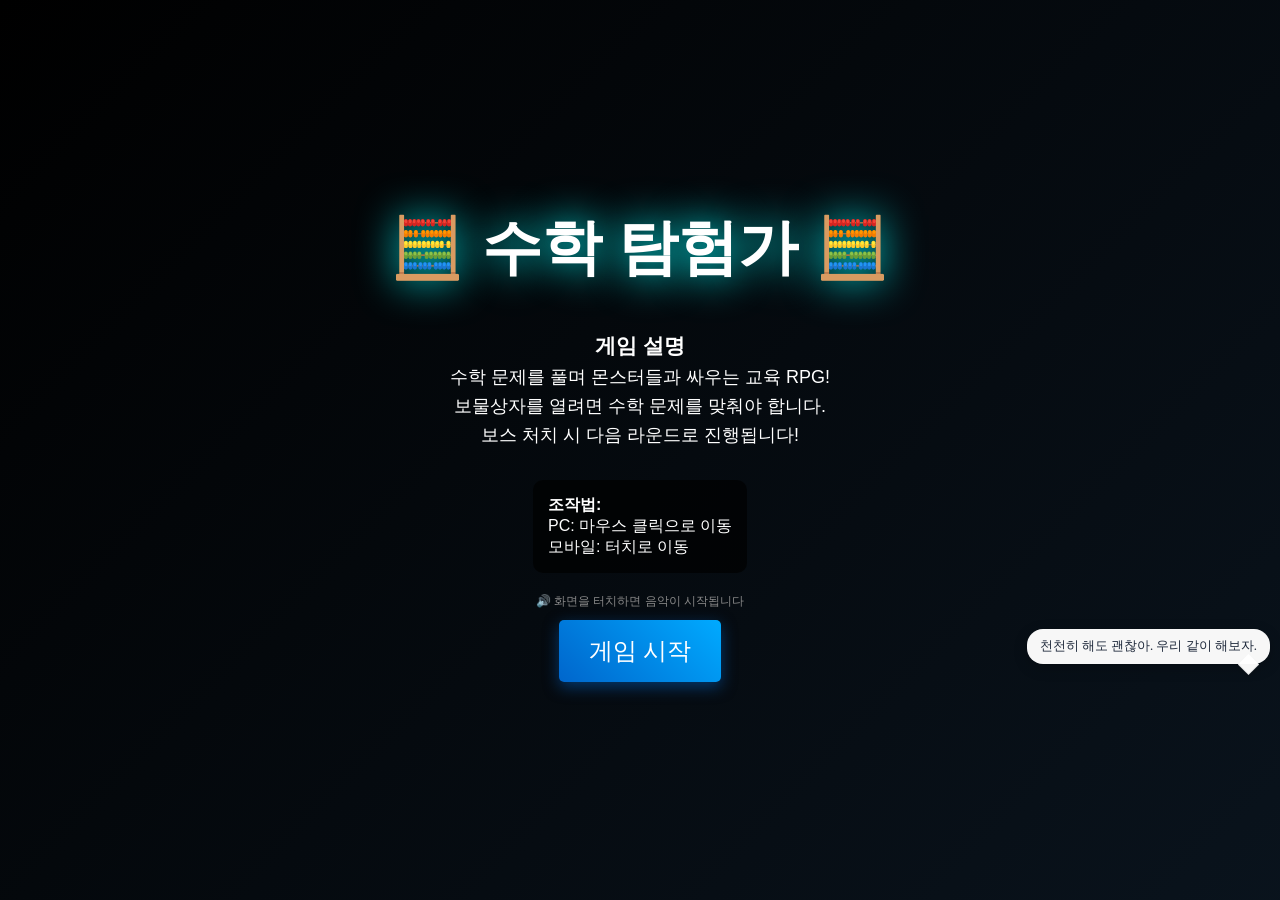
<file: games/math-explorer.html>
<!DOCTYPE html>
<html lang="ko">
<head>
    <meta charset="UTF-8">
    <meta name="viewport" content="width=device-width, initial-scale=1.0, user-scalable=no, maximum-scale=1.0">
    <title>수학 탐험가</title>
    <style>
        * { margin: 0; padding: 0; box-sizing: border-box; }
        body {
            background: #000;
            overflow: hidden;
            touch-action: none;
            user-select: none;
            position: fixed;
            width: 100%;
            height: 100%;
        }
        #canvas {
            display: block;
            image-rendering: pixelated;
            cursor: crosshair;
            width: 100%;
            height: 100%;
        }
        .screen {
            position: absolute;
            top: 0; left: 0;
            width: 100%; height: 100%;
            background: linear-gradient(135deg, rgba(0,0,0,0.98), rgba(10,20,30,0.95));
            display: flex;
            flex-direction: column;
            justify-content: center;
            align-items: center;
            color: white;
            font-family: 'Segoe UI', Arial, sans-serif;
            z-index: 10;
            padding: 20px;
            overflow-y: auto;
        }
        .hidden { display: none !important; }
        .title {
            font-size: clamp(40px, 8vw, 60px);
            margin-bottom: 20px;
            text-shadow: 0 0 40px #0ff;
            animation: glow 2s infinite;
            text-align: center;
        }
        @keyframes glow {
            0%, 100% { text-shadow: 0 0 30px #0ff; }
            50% { text-shadow: 0 0 50px #0ff, 0 0 70px #0ff; }
        }
        .gameInfo {
            max-width: 600px;
            text-align: center;
            margin: 20px 0;
            line-height: 1.6;
            font-size: clamp(14px, 3vw, 18px);
        }
        .characterSelect {
            display: grid;
            grid-template-columns: repeat(auto-fit, minmax(180px, 1fr));
            gap: 20px;
            margin: 20px 0;
            max-width: 800px;
            width: 100%;
        }
        .character {
            border: 3px solid #0ff;
            cursor: pointer;
            transition: all 0.3s;
            text-align: center;
            background: linear-gradient(135deg, rgba(0,50,50,0.8), rgba(0,100,100,0.6));
            padding: 15px;
            display: flex;
            flex-direction: column;
            align-items: center;
        }
        .character:hover, .character:active {
            transform: scale(1.05);
            box-shadow: 0 0 30px #0ff;
        }
        .character canvas {
            margin-bottom: 10px;
        }
        .button {
            padding: 15px 30px;
            font-size: clamp(18px, 4vw, 24px);
            background: linear-gradient(45deg, #0066cc, #00aaff);
            border: none;
            color: white;
            cursor: pointer;
            transition: all 0.3s;
            margin: 10px;
            border-radius: 5px;
            box-shadow: 0 5px 15px rgba(0,100,200,0.5);
        }
        .button:hover, .button:active {
            transform: scale(1.05);
            box-shadow: 0 8px 25px rgba(0,150,255,0.7);
        }
        .upgradeCard {
            padding: 20px;
            border: 2px solid #ffd700;
            background: linear-gradient(135deg, rgba(255,215,0,0.3), rgba(255,165,0,0.2));
            cursor: pointer;
            transition: all 0.3s;
            text-align: center;
            min-width: 150px;
            margin: 10px;
            font-size: clamp(14px, 3vw, 18px);
        }
        .upgradeCard:hover, .upgradeCard:active {
            transform: scale(1.05);
            box-shadow: 0 0 20px #ffd700;
        }
        #ui {
            position: absolute;
            top: 10px; left: 10px;
            color: white;
            font-size: clamp(14px, 3vw, 18px);
            text-shadow: 2px 2px 4px #000;
            z-index: 5;
            pointer-events: none;
        }
        .bar {
            width: 200px;
            height: 18px;
            background: rgba(0,0,0,0.8);
            border: 2px solid #555;
            margin-top: 3px;
        }
        .fill {
            height: 100%;
            transition: width 0.3s;
        }
        .minimap {
            position: absolute;
            top: 10px;
            right: 10px;
            width: 120px;
            height: 120px;
            background: rgba(0,0,0,0.8);
            border: 2px solid #0ff;
            z-index: 5;
        }
        .controls {
            background: rgba(0,0,0,0.7);
            padding: 15px;
            border-radius: 10px;
            margin: 10px 0;
            font-size: clamp(12px, 2.5vw, 16px);
        }
        .mathQuestion {
            background: rgba(0,0,0,0.95);
            padding: 30px;
            border-radius: 15px;
            border: 3px solid #ffd700;
            max-width: 400px;
            animation: slideIn 0.3s;
        }
        @keyframes slideIn {
            from { transform: scale(0.8); opacity: 0; }
            to { transform: scale(1); opacity: 1; }
        }
        .mathQuestion h3 {
            color: #ffd700;
            margin-bottom: 20px;
            font-size: clamp(20px, 5vw, 28px);
        }
        .mathQuestion input {
            width: 100%;
            padding: 15px;
            font-size: clamp(18px, 4vw, 24px);
            text-align: center;
            border: 2px solid #0ff;
            background: rgba(0,50,50,0.5);
            color: white;
            border-radius: 8px;
            margin: 10px 0;
        }
        .mathButtons {
            display: flex;
            gap: 10px;
            margin-top: 15px;
        }
        .mathButtons button {
            flex: 1;
            padding: 12px;
            font-size: clamp(16px, 3vw, 20px);
            border: none;
            border-radius: 8px;
            cursor: pointer;
            transition: all 0.3s;
        }
        .mathButtons .submit {
            background: linear-gradient(45deg, #0066cc, #00aaff);
            color: white;
        }
        .mathButtons .cancel {
            background: linear-gradient(45deg, #666, #888);
            color: white;
        }
        @media (max-width: 768px) {
            .bar { width: 150px; height: 15px; }
            .minimap { width: 80px; height: 80px; }
            #hardModeIndicator { top: 100px !important; font-size: 12px !important; }
        }
        .fullscreen-btn {
            position: absolute;
            top: 10px;
            right: 140px;
            width: 36px;
            height: 36px;
            background: rgba(0,0,0,0.7);
            border: 2px solid #0ff;
            border-radius: 5px;
            color: #0ff;
            font-size: 18px;
            cursor: pointer;
            z-index: 6;
            display: flex;
            align-items: center;
            justify-content: center;
            transition: all 0.3s;
        }
        .fullscreen-btn:hover {
            background: rgba(0,255,255,0.2);
            box-shadow: 0 0 10px #0ff;
        }
        .sound-btn {
            position: absolute;
            top: 10px;
            right: 185px;
            width: 36px;
            height: 36px;
            background: rgba(0,0,0,0.7);
            border: 2px solid #0ff;
            border-radius: 5px;
            color: #0ff;
            font-size: 16px;
            cursor: pointer;
            z-index: 6;
            display: flex;
            align-items: center;
            justify-content: center;
            transition: all 0.3s;
        }
        .sound-btn:hover {
            background: rgba(0,255,255,0.2);
            box-shadow: 0 0 10px #0ff;
        }
        @media (max-width: 768px) {
            .fullscreen-btn {
                right: 100px;
                width: 32px;
                height: 32px;
                font-size: 16px;
            }
            .sound-btn {
                right: 140px;
                width: 32px;
                height: 32px;
                font-size: 14px;
            }
        }
    </style>
</head>
<body>
    <canvas id="canvas"></canvas>
    
    <div id="ui" class="hidden">
        <div style="padding:8px;background:rgba(0,0,0,0.9);border-left:3px solid #0ff">
            <div>Lv.<span id="level">1</span> | <span id="score">0</span>점</div>
            <div class="bar"><div class="fill" id="hp" style="width:100%;background:linear-gradient(90deg,#f44,#f88)"></div></div>
            <div class="bar"><div class="fill" id="exp" style="width:0;background:linear-gradient(90deg,#4f4,#8f8)"></div></div>
        </div>
        <div style="margin-top:5px;font-size:0.9em;background:rgba(0,0,0,0.7);padding:3px">
            라운드: <span id="stage">1</span> | <span id="time">0</span>초
        </div>
    </div>
    
    <canvas id="minimap" class="minimap hidden"></canvas>
    <span id="hardModeIndicator" class="hidden" style="position:absolute;top:140px;right:10px;color:#f44;font-weight:bold;font-size:14px;z-index:1000;text-shadow:0 0 5px #f00;">🔥 하드모드</span>
    <button id="fullscreenBtn" class="fullscreen-btn hidden" onclick="G.toggleFullscreen()">⛶</button>
    <button id="soundBtn" class="sound-btn hidden" onclick="G.toggleSound()">🔊</button>
    
    <div id="mainScreen" class="screen" onclick="SoundManager.startTitleMusic()">
        <h1 class="title" onclick="event.stopPropagation(); G.toggleHardMode();" style="cursor:pointer;">🧮 수학 탐험가 🧮</h1>
        <div class="gameInfo">
            <h3>게임 설명</h3>
            <p>수학 문제를 풀며 몬스터들과 싸우는 교육 RPG!</p>
            <p>보물상자를 열려면 수학 문제를 맞춰야 합니다.</p>
            <p>보스 처치 시 다음 라운드로 진행됩니다!</p>
        </div>
        <div class="controls">
            <b>조작법:</b><br>
            PC: 마우스 클릭으로 이동<br>
            모바일: 터치로 이동
        </div>
        <p style="font-size:12px;color:#888;margin-top:10px">🔊 화면을 터치하면 음악이 시작됩니다</p>
        <button class="button" onclick="G.showCharSelect()">게임 시작</button>
    </div>
    
    <div id="charScreen" class="screen hidden">
        <h2 class="title">캐릭터 선택</h2>
        <div class="characterSelect" id="charSelectGrid"></div>
    </div>
    
    <div id="levelUpScreen" class="screen hidden">
        <h2 class="title">레벨 업!</h2>
        <p>업그레이드 선택 (클릭)</p>
        <div style="display:flex;flex-wrap:wrap;justify-content:center" id="upgrades"></div>
    </div>
    
    <div id="mathScreen" class="screen hidden">
        <div class="mathQuestion">
            <h3>🎁 보물상자 문제!</h3>
            <p id="mathProblem" style="font-size:clamp(24px,5vw,32px);margin:20px 0;color:#0ff"></p>
            <input type="number" id="mathAnswer" placeholder="답을 입력하세요">
            <div class="mathButtons">
                <button class="submit" onclick="G.checkMathAnswer()">확인</button>
                <button class="cancel" onclick="G.closeMath()">취소</button>
            </div>
        </div>
    </div>
    
    <div id="itemScreen" class="screen hidden">
        <h2 class="title">🎁 아이템!</h2>
        <p>아이템 선택 (클릭)</p>
        <div style="display:flex;flex-wrap:wrap;justify-content:center" id="items"></div>
    </div>
    
    <div id="gameOverScreen" class="screen hidden">
        <h1 class="title">게임 오버</h1>
        <div id="finalStats" style="font-size:clamp(20px,4vw,28px);margin:20px"></div>
        <button class="button" onclick="location.reload()">다시 시작</button>
    </div>

<script>
// ===== 사운드 매니저 (Web Audio API) =====
const SoundManager = {
    ctx: null,
    enabled: true,
    musicEnabled: true,
    volume: 0.3,
    musicVolume: 0.15,
    musicOsc: null,
    musicGain: null,
    
    init() {
        try {
            this.ctx = new (window.AudioContext || window.webkitAudioContext)();
        } catch(e) {
            console.log('Web Audio API not supported');
            this.enabled = false;
        }
    },
    
    resume() {
        if (this.ctx && this.ctx.state === 'suspended') {
            this.ctx.resume();
        }
    },
    
    // 기본 효과음 생성
    play(type, freq = 440, duration = 0.1) {
        if (!this.enabled || !this.ctx) return;
        this.resume();
        
        const osc = this.ctx.createOscillator();
        const gain = this.ctx.createGain();
        
        osc.connect(gain);
        gain.connect(this.ctx.destination);
        
        osc.type = type;
        osc.frequency.setValueAtTime(freq, this.ctx.currentTime);
        gain.gain.setValueAtTime(this.volume, this.ctx.currentTime);
        gain.gain.exponentialRampToValueAtTime(0.01, this.ctx.currentTime + duration);
        
        osc.start();
        osc.stop(this.ctx.currentTime + duration);
    },
    
    // 공격 효과음
    attack(charType) {
        if (!this.enabled || !this.ctx) return;
        this.resume();
        
        if (charType === 'warrior' || charType === 'valkyrie') {
            // 베기/타격음 - 노이즈 + 저음
            this.playNoise(0.08, 800, 200);
            this.play('sawtooth', 150, 0.1);
        } else if (charType === 'mage') {
            // 마법 발사음 - 고음 스윕
            this.playSweep('sine', 800, 1200, 0.15);
        } else if (charType === 'archer') {
            // 화살 발사음 - 짧은 스윕
            this.playSweep('triangle', 400, 200, 0.08);
        }
    },
    
    // 스윕 사운드 (주파수 변화)
    playSweep(type, startFreq, endFreq, duration) {
        if (!this.enabled || !this.ctx) return;
        
        const osc = this.ctx.createOscillator();
        const gain = this.ctx.createGain();
        
        osc.connect(gain);
        gain.connect(this.ctx.destination);
        
        osc.type = type;
        osc.frequency.setValueAtTime(startFreq, this.ctx.currentTime);
        osc.frequency.exponentialRampToValueAtTime(endFreq, this.ctx.currentTime + duration);
        gain.gain.setValueAtTime(this.volume * 0.5, this.ctx.currentTime);
        gain.gain.exponentialRampToValueAtTime(0.01, this.ctx.currentTime + duration);
        
        osc.start();
        osc.stop(this.ctx.currentTime + duration);
    },
    
    // 노이즈 생성 (타격음용)
    playNoise(duration, highFreq = 1000, lowFreq = 100) {
        if (!this.enabled || !this.ctx) return;
        
        const bufferSize = this.ctx.sampleRate * duration;
        const buffer = this.ctx.createBuffer(1, bufferSize, this.ctx.sampleRate);
        const data = buffer.getChannelData(0);
        
        for (let i = 0; i < bufferSize; i++) {
            data[i] = Math.random() * 2 - 1;
        }
        
        const noise = this.ctx.createBufferSource();
        const filter = this.ctx.createBiquadFilter();
        const gain = this.ctx.createGain();
        
        noise.buffer = buffer;
        filter.type = 'bandpass';
        filter.frequency.value = (highFreq + lowFreq) / 2;
        filter.Q.value = 1;
        
        noise.connect(filter);
        filter.connect(gain);
        gain.connect(this.ctx.destination);
        
        gain.gain.setValueAtTime(this.volume * 0.3, this.ctx.currentTime);
        gain.gain.exponentialRampToValueAtTime(0.01, this.ctx.currentTime + duration);
        
        noise.start();
        noise.stop(this.ctx.currentTime + duration);
    },
    
    // 적 피격
    hit() {
        this.play('square', 200, 0.05);
    },
    
    // 적 처치
    kill() {
        this.playSweep('square', 400, 100, 0.15);
        setTimeout(() => this.play('sine', 600, 0.1), 50);
    },
    
    // 플레이어 피격
    playerHit() {
        this.play('sawtooth', 100, 0.15);
        this.playNoise(0.1, 300, 100);
    },
    
    // 레벨업
    levelUp() {
        if (!this.enabled || !this.ctx) return;
        this.resume();
        
        const notes = [523, 659, 784, 1047]; // C5, E5, G5, C6
        notes.forEach((freq, i) => {
            setTimeout(() => this.play('sine', freq, 0.2), i * 100);
        });
    },
    
    // 보스 등장
    bossAppear() {
        if (!this.enabled || !this.ctx) return;
        this.resume();
        
        // 경고음
        for (let i = 0; i < 3; i++) {
            setTimeout(() => {
                this.play('sawtooth', 150, 0.2);
                this.play('square', 75, 0.2);
            }, i * 300);
        }
    },
    
    // 보스 처치
    bossKill() {
        if (!this.enabled || !this.ctx) return;
        this.resume();
        
        const notes = [262, 330, 392, 523, 659, 784, 1047];
        notes.forEach((freq, i) => {
            setTimeout(() => this.play('sine', freq, 0.25), i * 80);
        });
    },
    
    // 아이템 획득
    item() {
        this.playSweep('sine', 500, 1000, 0.1);
    },
    
    // 보물상자 오픈
    chest() {
        this.play('triangle', 800, 0.1);
        setTimeout(() => this.play('triangle', 1000, 0.1), 100);
        setTimeout(() => this.play('triangle', 1200, 0.15), 200);
    },
    
    // 정답
    correct() {
        this.play('sine', 880, 0.1);
        setTimeout(() => this.play('sine', 1100, 0.15), 100);
    },
    
    // 오답
    wrong() {
        this.play('sawtooth', 200, 0.2);
        setTimeout(() => this.play('sawtooth', 150, 0.25), 150);
    },
    
    // 배경음악 시작
    startMusic() {
        if (!this.enabled || !this.ctx || !this.musicEnabled) return;
        this.resume();
        
        // 이미 재생 중이면 중지
        this.stopMusic();
        
        // 간단한 아르페지오 배경음악
        this.musicPlaying = true;
        if (hardMode) {
            this.hardMusicLoop();
        } else {
            this.musicLoop();
        }
    },
    
    musicLoop() {
        if (!this.musicPlaying || !this.musicEnabled) return;
        
        // 8비트 스타일 배경음악 패턴
        const patterns = [
            [130.81, 164.81, 196.00, 261.63], // C3, E3, G3, C4
            [146.83, 185.00, 220.00, 293.66], // D3, F#3, A3, D4
            [164.81, 207.65, 246.94, 329.63], // E3, G#3, B3, E4
            [130.81, 164.81, 196.00, 261.63], // C3, E3, G3, C4
        ];
        
        let noteIndex = 0;
        let patternIndex = 0;
        
        const playNote = () => {
            if (!this.musicPlaying || !this.musicEnabled) return;
            
            const pattern = patterns[patternIndex];
            const freq = pattern[noteIndex];
            
            const osc = this.ctx.createOscillator();
            const gain = this.ctx.createGain();
            
            osc.connect(gain);
            gain.connect(this.ctx.destination);
            
            osc.type = 'triangle';
            osc.frequency.value = freq;
            gain.gain.setValueAtTime(this.musicVolume, this.ctx.currentTime);
            gain.gain.exponentialRampToValueAtTime(0.01, this.ctx.currentTime + 0.3);
            
            osc.start();
            osc.stop(this.ctx.currentTime + 0.35);
            
            noteIndex++;
            if (noteIndex >= pattern.length) {
                noteIndex = 0;
                patternIndex = (patternIndex + 1) % patterns.length;
            }
            
            this.musicTimeout = setTimeout(playNote, 250);
        };
        
        playNote();
    },
    
    // 하드모드 배경음악 (더 격하고 빠름)
    hardMusicLoop() {
        if (!this.musicPlaying || !this.musicEnabled) return;
        
        // 격렬한 음악 패턴 (단조, 더 높은 음)
        const patterns = [
            [196.00, 246.94, 293.66, 392.00], // G3, B3, D4, G4
            [220.00, 277.18, 329.63, 440.00], // A3, C#4, E4, A4
            [185.00, 233.08, 277.18, 369.99], // F#3, Bb3, C#4, F#4
            [196.00, 246.94, 311.13, 392.00], // G3, B3, Eb4, G4
        ];
        
        // 드럼 비트 패턴
        const drumPattern = [1, 0, 1, 1, 0, 1, 1, 0];
        
        let noteIndex = 0;
        let patternIndex = 0;
        let beatCount = 0;
        
        const playNote = () => {
            if (!this.musicPlaying || !this.musicEnabled) return;
            
            const pattern = patterns[patternIndex];
            const freq = pattern[noteIndex];
            
            // 메인 멜로디 (square - 더 강렬한 소리)
            const osc = this.ctx.createOscillator();
            const gain = this.ctx.createGain();
            
            osc.connect(gain);
            gain.connect(this.ctx.destination);
            
            osc.type = 'square';
            osc.frequency.value = freq;
            gain.gain.setValueAtTime(this.musicVolume * 0.7, this.ctx.currentTime);
            gain.gain.exponentialRampToValueAtTime(0.01, this.ctx.currentTime + 0.15);
            
            osc.start();
            osc.stop(this.ctx.currentTime + 0.18);
            
            // 드럼 비트
            if (drumPattern[beatCount % 8]) {
                const drumOsc = this.ctx.createOscillator();
                const drumGain = this.ctx.createGain();
                
                drumOsc.connect(drumGain);
                drumGain.connect(this.ctx.destination);
                
                drumOsc.type = 'sine';
                drumOsc.frequency.setValueAtTime(80, this.ctx.currentTime);
                drumOsc.frequency.exponentialRampToValueAtTime(40, this.ctx.currentTime + 0.08);
                drumGain.gain.setValueAtTime(this.musicVolume * 1.0, this.ctx.currentTime);
                drumGain.gain.exponentialRampToValueAtTime(0.01, this.ctx.currentTime + 0.08);
                
                drumOsc.start();
                drumOsc.stop(this.ctx.currentTime + 0.1);
            }
            
            noteIndex++;
            beatCount++;
            if (noteIndex >= pattern.length) {
                noteIndex = 0;
                patternIndex = (patternIndex + 1) % patterns.length;
            }
            
            this.musicTimeout = setTimeout(playNote, 160); // 더 빠른 템포
        };
        
        playNote();
    },
    
    stopMusic() {
        this.musicPlaying = false;
        this.titleMusicPlaying = false;
        this.bossMusicPlaying = false;
        if (this.musicTimeout) {
            clearTimeout(this.musicTimeout);
            this.musicTimeout = null;
        }
    },
    
    // 보스 전투 음악
    startBossMusic() {
        if (!this.enabled || !this.ctx || !this.musicEnabled) return;
        this.resume();
        
        this.stopMusic();
        this.bossMusicPlaying = true;
        if (hardMode) {
            this.hardBossMusicLoop();
        } else {
            this.bossMusicLoop();
        }
    },
    
    bossMusicLoop() {
        if (!this.bossMusicPlaying || !this.musicEnabled) return;
        
        // 긴박한 보스 전투 음악 패턴 (단조, 빠른 템포)
        const patterns = [
            [110.00, 130.81, 164.81, 130.81], // A2, C3, E3, C3 (Am)
            [116.54, 146.83, 174.61, 146.83], // Bb2, D3, F3, D3 (Bb)
            [103.83, 130.81, 155.56, 130.81], // G#2, C3, Eb3, C3 (dim)
            [110.00, 138.59, 164.81, 138.59], // A2, C#3, E3, C#3 (A)
        ];
        
        // 베이스 드럼 패턴
        const bassPattern = [1, 0, 1, 0, 1, 0, 1, 1];
        
        let noteIndex = 0;
        let patternIndex = 0;
        let beatCount = 0;
        
        const playNote = () => {
            if (!this.bossMusicPlaying || !this.musicEnabled) return;
            
            const pattern = patterns[patternIndex];
            const freq = pattern[noteIndex];
            
            // 메인 멜로디 (sawtooth - 더 날카로운 소리)
            const osc = this.ctx.createOscillator();
            const gain = this.ctx.createGain();
            
            osc.connect(gain);
            gain.connect(this.ctx.destination);
            
            osc.type = 'sawtooth';
            osc.frequency.value = freq;
            gain.gain.setValueAtTime(this.musicVolume * 0.8, this.ctx.currentTime);
            gain.gain.exponentialRampToValueAtTime(0.01, this.ctx.currentTime + 0.12);
            
            osc.start();
            osc.stop(this.ctx.currentTime + 0.15);
            
            // 베이스 드럼 (낮은 주파수 펄스)
            if (bassPattern[beatCount % 8]) {
                const bassOsc = this.ctx.createOscillator();
                const bassGain = this.ctx.createGain();
                
                bassOsc.connect(bassGain);
                bassGain.connect(this.ctx.destination);
                
                bassOsc.type = 'sine';
                bassOsc.frequency.setValueAtTime(60, this.ctx.currentTime);
                bassOsc.frequency.exponentialRampToValueAtTime(30, this.ctx.currentTime + 0.1);
                bassGain.gain.setValueAtTime(this.musicVolume * 1.2, this.ctx.currentTime);
                bassGain.gain.exponentialRampToValueAtTime(0.01, this.ctx.currentTime + 0.1);
                
                bassOsc.start();
                bassOsc.stop(this.ctx.currentTime + 0.12);
            }
            
            noteIndex++;
            beatCount++;
            if (noteIndex >= pattern.length) {
                noteIndex = 0;
                patternIndex = (patternIndex + 1) % patterns.length;
            }
            
            this.musicTimeout = setTimeout(playNote, 140); // 빠른 템포
        };
        
        playNote();
    },
    
    // 하드모드 보스 음악 (극도로 격렬함)
    hardBossMusicLoop() {
        if (!this.bossMusicPlaying || !this.musicEnabled) return;
        
        // 극도로 긴박한 패턴 (불협화음 포함)
        const patterns = [
            [130.81, 155.56, 196.00, 233.08], // C3, Eb3, G3, Bb3
            [146.83, 174.61, 220.00, 261.63], // D3, F3, A3, C4
            [123.47, 155.56, 185.00, 220.00], // B2, Eb3, F#3, A3
            [138.59, 164.81, 207.65, 246.94], // C#3, E3, G#3, B3
        ];
        
        // 빠른 드럼 패턴
        const drumPattern = [1, 1, 0, 1, 1, 0, 1, 1];
        const hihatPattern = [1, 1, 1, 1, 1, 1, 1, 1];
        
        let noteIndex = 0;
        let patternIndex = 0;
        let beatCount = 0;
        
        const playNote = () => {
            if (!this.bossMusicPlaying || !this.musicEnabled) return;
            
            const pattern = patterns[patternIndex];
            const freq = pattern[noteIndex];
            
            // 메인 멜로디 (sawtooth + 옥타브 위)
            const osc = this.ctx.createOscillator();
            const gain = this.ctx.createGain();
            
            osc.connect(gain);
            gain.connect(this.ctx.destination);
            
            osc.type = 'sawtooth';
            osc.frequency.value = freq;
            gain.gain.setValueAtTime(this.musicVolume * 0.9, this.ctx.currentTime);
            gain.gain.exponentialRampToValueAtTime(0.01, this.ctx.currentTime + 0.08);
            
            osc.start();
            osc.stop(this.ctx.currentTime + 0.1);
            
            // 옥타브 위 추가
            const osc2 = this.ctx.createOscillator();
            const gain2 = this.ctx.createGain();
            
            osc2.connect(gain2);
            gain2.connect(this.ctx.destination);
            
            osc2.type = 'square';
            osc2.frequency.value = freq * 2;
            gain2.gain.setValueAtTime(this.musicVolume * 0.4, this.ctx.currentTime);
            gain2.gain.exponentialRampToValueAtTime(0.01, this.ctx.currentTime + 0.06);
            
            osc2.start();
            osc2.stop(this.ctx.currentTime + 0.08);
            
            // 베이스 드럼
            if (drumPattern[beatCount % 8]) {
                const bassOsc = this.ctx.createOscillator();
                const bassGain = this.ctx.createGain();
                
                bassOsc.connect(bassGain);
                bassGain.connect(this.ctx.destination);
                
                bassOsc.type = 'sine';
                bassOsc.frequency.setValueAtTime(80, this.ctx.currentTime);
                bassOsc.frequency.exponentialRampToValueAtTime(35, this.ctx.currentTime + 0.06);
                bassGain.gain.setValueAtTime(this.musicVolume * 1.4, this.ctx.currentTime);
                bassGain.gain.exponentialRampToValueAtTime(0.01, this.ctx.currentTime + 0.06);
                
                bassOsc.start();
                bassOsc.stop(this.ctx.currentTime + 0.08);
            }
            
            // 하이햇
            if (hihatPattern[beatCount % 8]) {
                const noiseBuffer = this.ctx.createBuffer(1, this.ctx.sampleRate * 0.03, this.ctx.sampleRate);
                const output = noiseBuffer.getChannelData(0);
                for (let i = 0; i < noiseBuffer.length; i++) {
                    output[i] = Math.random() * 2 - 1;
                }
                const noise = this.ctx.createBufferSource();
                const noiseGain = this.ctx.createGain();
                noise.buffer = noiseBuffer;
                noise.connect(noiseGain);
                noiseGain.connect(this.ctx.destination);
                noiseGain.gain.setValueAtTime(this.musicVolume * 0.3, this.ctx.currentTime);
                noiseGain.gain.exponentialRampToValueAtTime(0.01, this.ctx.currentTime + 0.02);
                noise.start();
            }
            
            noteIndex++;
            beatCount++;
            if (noteIndex >= pattern.length) {
                noteIndex = 0;
                patternIndex = (patternIndex + 1) % patterns.length;
            }
            
            this.musicTimeout = setTimeout(playNote, 100); // 극도로 빠른 템포
        };
        
        playNote();
    },
    
    // 타이틀 화면 음악
    startTitleMusic() {
        if (!this.enabled || !this.ctx || !this.musicEnabled) return;
        this.resume();
        
        this.stopMusic();
        this.titleMusicPlaying = true;
        this.titleMusicLoop();
    },
    
    titleMusicLoop() {
        if (!this.titleMusicPlaying || !this.musicEnabled) return;
        
        // 부드럽고 신비로운 타이틀 음악 패턴
        const patterns = [
            [261.63, 329.63, 392.00, 329.63], // C4, E4, G4, E4
            [293.66, 369.99, 440.00, 369.99], // D4, F#4, A4, F#4
            [329.63, 415.30, 493.88, 415.30], // E4, G#4, B4, G#4
            [261.63, 329.63, 392.00, 523.25], // C4, E4, G4, C5
        ];
        
        let noteIndex = 0;
        let patternIndex = 0;
        
        const playNote = () => {
            if (!this.titleMusicPlaying || !this.musicEnabled) return;
            
            const pattern = patterns[patternIndex];
            const freq = pattern[noteIndex];
            
            const osc = this.ctx.createOscillator();
            const gain = this.ctx.createGain();
            
            osc.connect(gain);
            gain.connect(this.ctx.destination);
            
            osc.type = 'sine';
            osc.frequency.value = freq;
            gain.gain.setValueAtTime(this.musicVolume * 0.7, this.ctx.currentTime);
            gain.gain.exponentialRampToValueAtTime(0.01, this.ctx.currentTime + 0.5);
            
            osc.start();
            osc.stop(this.ctx.currentTime + 0.55);
            
            noteIndex++;
            if (noteIndex >= pattern.length) {
                noteIndex = 0;
                patternIndex = (patternIndex + 1) % patterns.length;
            }
            
            this.musicTimeout = setTimeout(playNote, 400);
        };
        
        playNote();
    },
    
    // 토글
    toggle() {
        this.enabled = !this.enabled;
        if (!this.enabled) this.stopMusic();
        return this.enabled;
    },
    
    toggleMusic() {
        this.musicEnabled = !this.musicEnabled;
        if (this.musicEnabled) {
            this.startMusic();
        } else {
            this.stopMusic();
        }
        return this.musicEnabled;
    }
};

// 사운드 매니저 초기화
SoundManager.init();

const canvas = document.getElementById('canvas');
const ctx = canvas.getContext('2d', { alpha: false }); // alpha 비활성화로 성능 향상
const minimapCanvas = document.getElementById('minimap');
const minimapCtx = minimapCanvas.getContext('2d');

// ===== 게임 속도 관련 변수 =====
let lastFrameTime = 0;
const TARGET_FPS = 60;
const FRAME_TIME = 1000 / TARGET_FPS;  // 16.67ms
let gameSpeedMultiplier = 1;
let hardMode = false;  // 하드모드 플래그

// ===== 모바일 감지 =====
const isMobile = /Android|webOS|iPhone|iPad|iPod|BlackBerry|IEMobile|Opera Mini/i.test(navigator.userAgent) 
                 || window.innerWidth < 768;

// ===== 화면 스케일 (모바일에서 더 넓게 보기) =====
let viewScale = 1;

// ===== 캐시된 계산 변수 (성능 최적화) =====
let cachedCanvasWidth = 0;
let cachedCanvasHeight = 0;
let cachedCameraX = 0;
let cachedCameraY = 0;

function resizeCanvas() {
    // 실제 해상도 설정
    const baseWidth = window.innerWidth;
    const baseHeight = window.innerHeight;
    
    // 모바일에서는 더 넓은 영역을 보여주기 위해 스케일 조정
    if (isMobile) {
        // 모바일: 가상 해상도를 크게 설정 (더 넓게 보임)
        viewScale = Math.max(baseWidth, baseHeight) < 600 ? 1.5 : 1.3;
        canvas.width = Math.floor(baseWidth * viewScale);
        canvas.height = Math.floor(baseHeight * viewScale);
    } else {
        viewScale = 1;
        canvas.width = baseWidth;
        canvas.height = baseHeight;
    }
    
    // 캐시 업데이트
    cachedCanvasWidth = canvas.width;
    cachedCanvasHeight = canvas.height;
    
    ctx.imageSmoothingEnabled = false;
    
    const minimapSize = isMobile ? 80 : 120;
    minimapCanvas.width = minimapSize;
    minimapCanvas.height = minimapSize;
}
resizeCanvas();
window.addEventListener('resize', resizeCanvas);

// ===== 캐릭터 디자인 정의 =====
// 각 캐릭터의 픽셀 아트 그래픽과 설명
const CHAR_DESIGNS = [
    {
        name: "전사",
        type: "warrior",
        desc: "높은 체력의 근접 전투",  // 체력 1.5배, 근접 베기 공격
        draw: function(ctx, frame = 0, scale = 1) {
            const p = 2 * scale;
            ctx.fillStyle = '#fdbcb4';
            ctx.fillRect(-3*p, -10*p, 6*p, 5*p);
            ctx.fillStyle = '#fff';
            ctx.fillRect(-2*p, -8*p, 1*p, 2*p);
            ctx.fillRect(1*p, -8*p, 1*p, 2*p);
            ctx.fillStyle = '#000';
            ctx.fillRect(-2*p, -8*p, 1*p, 1*p);
            ctx.fillRect(1*p, -8*p, 1*p, 1*p);
            ctx.fillStyle = '#654321';
            ctx.fillRect(-3*p, -11*p, 6*p, 2*p);
            ctx.fillStyle = '#8b0000';
            ctx.fillRect(-4*p, -5*p, 8*p, 6*p);
            ctx.fillStyle = '#666';
            ctx.fillRect(-5*p, -5*p, 2*p, 3*p);
            ctx.fillRect(3*p, -5*p, 2*p, 3*p);
            ctx.fillStyle = '#fdbcb4';
            const armFrame = frame % 2 === 0 ? 0 : 1;
            ctx.fillRect(-5*p, -2*p + armFrame*p, 1*p, 4*p);
            ctx.fillRect(4*p, -2*p - armFrame*p, 1*p, 4*p);
            ctx.fillStyle = '#333';
            ctx.fillRect(-3*p, 1*p, 2*p, 6*p - frame*p);
            ctx.fillRect(1*p, 1*p, 2*p, 6*p + frame*p);
            ctx.fillStyle = '#c0c0c0';
            ctx.fillRect(5*p, -3*p, 1*p, 6*p);
            ctx.fillStyle = '#ffd700';
            ctx.fillRect(5*p, 3*p, 1*p, 1*p);
        }
    },
    {
        name: "궁수",
        type: "ranger",
        desc: "빠른 원거리 공격",  // 원거리 화살 공격, 관통력
        draw: function(ctx, frame = 0, scale = 1) {
            const p = 2 * scale;
            ctx.fillStyle = '#fdbcb4';
            ctx.fillRect(-3*p, -10*p, 6*p, 5*p);
            ctx.fillStyle = '#000';
            ctx.fillRect(-2*p, -8*p, 1*p, 1*p);
            ctx.fillRect(1*p, -8*p, 1*p, 1*p);
            ctx.fillStyle = '#2d5016';
            ctx.fillRect(-4*p, -11*p, 8*p, 2*p);
            ctx.fillRect(-3*p, -9*p, 6*p, 1*p);
            ctx.fillStyle = '#654321';
            ctx.fillRect(-3*p, -5*p, 6*p, 6*p);
            ctx.fillStyle = '#2d5016';
            ctx.fillRect(-4*p, -4*p, 1*p, 5*p);
            ctx.fillRect(3*p, -4*p, 1*p, 5*p);
            ctx.fillStyle = '#fdbcb4';
            ctx.fillRect(-4*p, -2*p, 1*p, 4*p);
            ctx.fillRect(3*p, -2*p, 1*p, 4*p);
            ctx.fillStyle = '#654321';
            ctx.fillRect(-3*p, 1*p, 2*p, 6*p - frame*p);
            ctx.fillRect(1*p, 1*p, 2*p, 6*p + frame*p);
            ctx.fillStyle = '#8b4513';
            ctx.fillRect(4*p, -6*p, 1*p, 8*p);
        }
    },
    {
        name: "마법사",
        type: "mage",
        desc: "강력한 마법 공격",  // 원거리 마법탄 공격, 빠른 공격속도
        draw: function(ctx, frame = 0, scale = 1) {
            const p = 2 * scale;
            ctx.fillStyle = '#fdbcb4';
            ctx.fillRect(-3*p, -9*p, 6*p, 5*p);
            ctx.fillStyle = '#00f';
            ctx.fillRect(-2*p, -7*p, 1*p, 1*p);
            ctx.fillRect(1*p, -7*p, 1*p, 1*p);
            ctx.fillStyle = '#4b0082';
            ctx.fillRect(-3*p, -10*p, 6*p, 1*p);
            ctx.fillRect(-2*p, -13*p, 4*p, 3*p);
            ctx.fillRect(-1*p, -15*p, 2*p, 2*p);
            ctx.fillStyle = '#ffd700';
            ctx.fillRect(0, -11*p, 1*p, 1*p);
            ctx.fillStyle = '#4b0082';
            ctx.fillRect(-4*p, -4*p, 8*p, 7*p);
            ctx.fillStyle = '#ffd700';
            ctx.fillRect(-4*p, 0, 8*p, 1*p);
            ctx.fillStyle = '#4b0082';
            ctx.fillRect(-5*p, -2*p, 2*p, 5*p);
            ctx.fillRect(3*p, -2*p, 2*p, 5*p);
            ctx.fillStyle = '#8b4513';
            ctx.fillRect(-6*p, -8*p, 1*p, 10*p);
            ctx.fillStyle = '#0ff';
            ctx.fillRect(-7*p, -9*p, 3*p, 2*p);
        }
    },
    {
        name: "발키리",
        type: "valkyrie",
        desc: "강력한 망치 근접 공격",  // 근접 망치 공격, 높은 데미지, 느린 공격속도
        draw: function(ctx, frame = 0, scale = 1) {
            const p = 2 * scale;
            
            // 긴 머리카락 (금발, 뒤에 배치)
            ctx.fillStyle = '#ffd700';
            ctx.fillRect(-3*p, -8*p, 1.5*p, 10*p);  // 왼쪽 머리카락
            ctx.fillRect(1.5*p, -8*p, 1.5*p, 10*p);   // 오른쪽 머리카락
            ctx.fillStyle = '#e6c200';
            ctx.fillRect(-2.5*p, -6*p, 0.8*p, 8*p);  // 머리카락 그림자
            ctx.fillRect(1.7*p, -6*p, 0.8*p, 8*p);
            
            // 얼굴 (작게)
            ctx.fillStyle = '#fdbcb4';
            ctx.fillRect(-2*p, -9*p, 4*p, 4*p);
            
            // 눈 (점으로 단순하게)
            ctx.fillStyle = '#000';
            ctx.fillRect(-1*p, -7.5*p, 0.6*p, 0.6*p);
            ctx.fillRect(0.4*p, -7.5*p, 0.6*p, 0.6*p);
            
            // 입술 (핑크색)
            ctx.fillStyle = '#ff9999';
            ctx.fillRect(-0.6*p, -5.8*p, 1.2*p, 0.4*p);
            
            // 볼 터치 (블러셔)
            ctx.fillStyle = 'rgba(255, 150, 150, 0.5)';
            ctx.fillRect(-1.8*p, -6.5*p, 0.8*p, 0.6*p);
            ctx.fillRect(1*p, -6.5*p, 0.8*p, 0.6*p);
            
            // 티아라 (은색 + 보석)
            ctx.fillStyle = '#e8e8e8';
            ctx.fillRect(-2.5*p, -10*p, 5*p, 1.2*p);
            ctx.fillStyle = '#c0c0c0';
            ctx.beginPath();
            ctx.moveTo(-1.5*p, -10*p);
            ctx.lineTo(-0.8*p, -11.5*p);
            ctx.lineTo(0, -10*p);
            ctx.closePath();
            ctx.fill();
            ctx.beginPath();
            ctx.moveTo(0, -10*p);
            ctx.lineTo(0.8*p, -11.5*p);
            ctx.lineTo(1.5*p, -10*p);
            ctx.closePath();
            ctx.fill();
            // 보석
            ctx.fillStyle = '#ff69b4';
            ctx.shadowBlur = 8;
            ctx.shadowColor = '#ff69b4';
            ctx.fillRect(-0.4*p, -11*p, 0.8*p, 0.8*p);
            ctx.shadowBlur = 0;
            
            // 앞머리
            ctx.fillStyle = '#ffd700';
            ctx.fillRect(-2*p, -9*p, 4*p, 1.2*p);
            ctx.fillRect(-2.5*p, -8.5*p, 0.8*p, 0.8*p);
            ctx.fillRect(1.7*p, -8.5*p, 0.8*p, 0.8*p);
            
            // 갑옷 상의 (은색 + 핑크 장식)
            ctx.fillStyle = '#d4d4d4';
            ctx.fillRect(-2.5*p, -5*p, 5*p, 3*p);
            ctx.fillStyle = '#ff69b4';
            ctx.fillRect(-2.5*p, -5*p, 5*p, 0.4*p);
            
            // 허리 (얇게)
            ctx.fillStyle = '#d4d4d4';
            ctx.fillRect(-1.5*p, -2*p, 3*p, 2*p);
            ctx.fillStyle = '#ff69b4';
            ctx.fillRect(-1.5*p, -1*p, 3*p, 0.5*p);  // 벨트
            
            // 어깨 보호대 (둥근 형태)
            ctx.fillStyle = '#c0c0c0';
            ctx.beginPath();
            ctx.arc(-3*p, -4*p, 1.2*p, 0, Math.PI * 2);
            ctx.fill();
            ctx.beginPath();
            ctx.arc(3*p, -4*p, 1.2*p, 0, Math.PI * 2);
            ctx.fill();
            
            // 팔 (가느다란)
            ctx.fillStyle = '#fdbcb4';
            ctx.fillRect(-4*p, -3*p, 1*p, 3*p);
            ctx.fillRect(3*p, -3*p, 1*p, 3*p);
            
            // 장갑
            ctx.fillStyle = '#c0c0c0';
            ctx.fillRect(-4*p, 0, 1*p, 1.5*p);
            ctx.fillRect(3*p, 0, 1*p, 1.5*p);
            
            // 짧은 치마 (미니스커트)
            ctx.fillStyle = '#ff69b4';
            ctx.beginPath();
            ctx.moveTo(-1.5*p, 0);
            ctx.lineTo(-3*p, 3*p);
            ctx.lineTo(3*p, 3*p);
            ctx.lineTo(1.5*p, 0);
            ctx.closePath();
            ctx.fill();
            // 치마 장식
            ctx.fillStyle = '#d4d4d4';
            ctx.fillRect(-2.5*p, 2.5*p, 5*p, 0.5*p);
            
            // 다리 (가느다란)
            ctx.fillStyle = '#fdbcb4';
            ctx.fillRect(-1.8*p, 3*p, 1.2*p, 3*p - frame*p*0.5);
            ctx.fillRect(0.6*p, 3*p, 1.2*p, 3*p + frame*p*0.5);
            
            // 부츠 (은색, 우아한)
            ctx.fillStyle = '#c0c0c0';
            ctx.fillRect(-2*p, 5.5*p - frame*p*0.5, 1.6*p, 2*p);
            ctx.fillRect(0.4*p, 5.5*p + frame*p*0.5, 1.6*p, 2*p);
            ctx.fillStyle = '#ff69b4';  // 부츠 리본
            ctx.fillRect(-1.6*p, 5.8*p - frame*p*0.5, 0.8*p, 0.4*p);
            ctx.fillRect(0.8*p, 5.8*p + frame*p*0.5, 0.8*p, 0.4*p);
            
            // 전쟁 망치 (더 화려하게)
            ctx.fillStyle = '#8b4513';
            ctx.fillRect(4*p, -6*p, 1*p, 9*p);
            // 망치 머리 (금색 + 은색)
            ctx.fillStyle = '#ffd700';
            ctx.fillRect(3*p, -8*p, 3*p, 2.5*p);
            ctx.fillStyle = '#c0c0c0';
            ctx.fillRect(3.3*p, -7.5*p, 2.4*p, 1.5*p);
            // 망치 장식
            ctx.fillStyle = '#ff69b4';
            ctx.fillRect(4.2*p, -7.8*p, 0.6*p, 0.6*p);
        }
    }
];

const MAP_WIDTH = 3000;
const MAP_HEIGHT = 3000;
const MAX_ENEMIES = 60;

const G = {
    player: null,
    enemies: [],
    projectiles: [],
    particles: [],
    obstacles: [],
    items: [],
    effects: [],
    slashes: [],
    pets: [],  // 펫 배열 추가
    petProjectiles: [],  // 펫 투사체 배열 추가
    camera: {x: 0, y: 0},
    mouse: {x: 0, y: 0, pressed: false},
    touch: {x: 0, y: 0, active: false},
    running: false,
    paused: false,
    stage: 1,
    score: 0,
    lastSpawn: 0,
    startTime: 0,
    screenShake: 0,
    currentChest: null,
    currentProblem: null,
    boss: null,
    lastBossScore: 0,
    bossCount: 0,  // 보스 출현 횟수 카운터
    rangedEffectQueue: [],  // 원거리 효과 큐
    lastRangedEffectTime: 0,  // 마지막 원거리 효과 발동 시간
    
    // ===== 레벨업 시 선택 가능한 업그레이드 =====
    UPGRADES: [
        {name: "체력 증가", icon: "❤️", apply: p => { 
            p.maxHp += 50;         // 최대 체력 +50
            p.hp = Math.min(p.hp + 50, p.maxHp);  // 현재 체력도 +50
        }},
        {name: "공격력 증가", icon: "⚔️", apply: p => { 
            p.damage += 10;        // 공격력 +10
        }},
        {name: "공격속도 증가", icon: "⏱️", apply: p => { 
            p.atkSpeed = Math.max(100, p.atkSpeed - 50);  // 공격 속도 +50ms (최소 100ms)
        }},
        {name: "이동속도 증가", icon: "👟", apply: p => { 
            p.speed += 0.5;        // 이동속도 +0.5
        }},
        {name: "관통", icon: "🎯", apply: p => { 
            p.pierce++;            // 투사체 관통 +1
        }},
        {name: "체력 회복", icon: "💊", apply: p => { 
            if (!p.regen) p.regen = 0;
            p.regen += 0.5;        // 초당 체력 회복 +0.5
        }},
        {name: "보호막", icon: "🛡️", apply: p => { 
            p.shield = true;       // 보호막 활성화
            p.shieldHp = 100;      // 보호막 체력 100
        }}
    ],
    
    // ===== 아이템 정의 (보물상자에서 획득 가능) =====
    // 모든 아이템은 레벨업 가능하며, 적 타격시 발동됩니다.
    // 레벨당 1개씩 추가 발동! (레벨 1: 1개, 레벨 2: 2개, 레벨 3: 3개...)
    ITEMS: [
        {name: "독", icon: "☠️", id: "poison",
         apply: function(p) { 
             if (!p.itemLevels.poison) p.itemLevels.poison = 0;
             p.itemLevels.poison++;
             p.poison = true;
             p.poisonDmg = 3 + 2 * p.itemLevels.poison;  // 데미지: 3 + 레벨당 2 (0.5초마다)
         }},
        {name: "얼음", icon: "❄️", id: "freeze",
         apply: function(p) { 
             if (!p.itemLevels.freeze) p.itemLevels.freeze = 0;
             p.itemLevels.freeze++;
             p.freeze = true;  // 적 이동속도 감소 효과, 발동: 40%
         }},
        {name: "레이저", icon: "💥", id: "explode",
         apply: function(p) { 
             if (!p.itemLevels.explode) p.itemLevels.explode = 0;
             p.itemLevels.explode++;
             p.explode = true;  // 적 처치시 레이저 발사
         }},
        {name: "벼락", icon: "⚡", id: "lightning",
         apply: function(p) { 
             if (!p.itemLevels.lightning) p.itemLevels.lightning = 0;
             p.itemLevels.lightning++;
             // 적 타격시 30% 확률로 벼락 발동
             // 레벨당 1개씩 추가! (레벨 3 = 번개 3개 동시 발동)
             p.lightning = 0.02 * p.itemLevels.lightning;
         }},
        {name: "회전 검", icon: "🌀", id: "spin",
         apply: function(p) { 
             if (!p.itemLevels.spin) p.itemLevels.spin = 0;
             p.itemLevels.spin++;
             p.spinBlade = true;  // 주변을 돌며 지속 데미지 (0.2초마다)
             p.spinDmgMultiplier = 0.15 + 0.1 * p.itemLevels.spin;  // 데미지 배율
         }},
        {name: "치명타", icon: "💢", id: "crit",
         apply: function(p) { 
             if (!p.itemLevels.crit) p.itemLevels.crit = 0;
             p.itemLevels.crit++;
             p.crit = 0.08 * p.itemLevels.crit;  // 레벨당 8% 치명타 확률 (2배 데미지)
         }},
        {name: "다중 발사", icon: "🎯", id: "multi",
         apply: function(p) { 
             if (!p.itemLevels.multi) p.itemLevels.multi = 0;
             p.itemLevels.multi++;
             p.multishot = p.itemLevels.multi;  // 추가 투사체 발사 (원거리 캐릭터)
         }},
        {name: "운석", icon: "☄️", id: "meteor",
         apply: function(p) { 
             if (!p.itemLevels.meteor) p.itemLevels.meteor = 0;
             p.itemLevels.meteor++;
             // 적 타격시 확률적으로 운석 낙하
             // 레벨 1: 5%, 레벨 2: 10%, 레벨 3: 15%...
             // 레벨당 1개씩 추가! (레벨 3 = 운석 3개 낙하)
             p.meteorChance = 0.05 * p.itemLevels.meteor;
             p.meteorDmg = 0.75 * p.itemLevels.meteor;
         }},
        {name: "천사", icon: "👼", id: "angel",
         apply: function(p) { 
             if (!p.itemLevels.angel) p.itemLevels.angel = 0;
             p.itemLevels.angel++;
             // 천사 펫이 없으면 생성, 있으면 레벨업
             let angelPet = G.pets.find(pet => pet.type === 'angel');
             if (!angelPet) {
                 G.pets.push(new Pet(p.x, p.y, 'angel', p.itemLevels.angel));
             } else {
                 angelPet.level = p.itemLevels.angel;
                 angelPet.updateStats();
             }
         }},
        {name: "악마", icon: "😈", id: "demon",
         apply: function(p) { 
             if (!p.itemLevels.demon) p.itemLevels.demon = 0;
             p.itemLevels.demon++;
             // 악마 펫이 없으면 생성, 있으면 레벨업
             let demonPet = G.pets.find(pet => pet.type === 'demon');
             if (!demonPet) {
                 G.pets.push(new Pet(p.x, p.y, 'demon', p.itemLevels.demon));
             } else {
                 demonPet.level = p.itemLevels.demon;
                 demonPet.updateStats();
             }
         }}
    ],
    
    init() {
        this.setupControls();
    },
    
    showCharSelect() {
        document.getElementById('mainScreen').classList.add('hidden');
        document.getElementById('charScreen').classList.remove('hidden');
        
        const grid = document.getElementById('charSelectGrid');
        grid.innerHTML = '';
        
        CHAR_DESIGNS.forEach(char => {
            const div = document.createElement('div');
            div.className = 'character';
            
            const charCanvas = document.createElement('canvas');
            charCanvas.width = 100;
            charCanvas.height = 100;
            const charCtx = charCanvas.getContext('2d');
            charCtx.imageSmoothingEnabled = false;
            charCtx.save();
            charCtx.translate(50, 50);
            char.draw(charCtx, 0, 2);
            charCtx.restore();
            
            const nameDiv = document.createElement('div');
            nameDiv.innerHTML = `<b>${char.name}</b>`;
            
            const descDiv = document.createElement('div');
            descDiv.style.fontSize = '12px';
            descDiv.style.color = '#aaa';
            descDiv.textContent = char.desc;
            
            div.appendChild(charCanvas);
            div.appendChild(nameDiv);
            div.appendChild(descDiv);
            div.onclick = () => this.selectChar(char.type);
            grid.appendChild(div);
        });
    },
    
    setupControls() {
        canvas.addEventListener('mousedown', e => {
            e.preventDefault();
            this.mouse.pressed = true;
            // viewScale 적용하여 실제 게임 좌표로 변환
            this.mouse.x = e.clientX * viewScale;
            this.mouse.y = e.clientY * viewScale;
        });
        
        canvas.addEventListener('mousemove', e => {
            if (this.mouse.pressed) {
                this.mouse.x = e.clientX * viewScale;
                this.mouse.y = e.clientY * viewScale;
            }
        });
        
        canvas.addEventListener('mouseup', () => {
            this.mouse.pressed = false;
        });
        
        canvas.addEventListener('touchstart', e => {
            e.preventDefault();
            const touch = e.touches[0];
            this.touch.active = true;
            // viewScale 적용하여 실제 게임 좌표로 변환
            this.touch.x = touch.clientX * viewScale;
            this.touch.y = touch.clientY * viewScale;
        }, { passive: false });
        
        canvas.addEventListener('touchmove', e => {
            e.preventDefault();
            if (e.touches.length > 0) {
                this.touch.x = e.touches[0].clientX * viewScale;
                this.touch.y = e.touches[0].clientY * viewScale;
            }
        }, { passive: false });
        
        canvas.addEventListener('touchend', e => {
            e.preventDefault();
            this.touch.active = false;
        }, { passive: false });
        
        document.getElementById('mathAnswer').addEventListener('keypress', e => {
            if (e.key === 'Enter') {
                this.checkMathAnswer();
            }
        });
    },
    
    selectChar(type) {
        document.getElementById('charScreen').classList.add('hidden');
        const design = CHAR_DESIGNS.find(d => d.type === type);
        this.player = new Player(MAP_WIDTH/2, MAP_HEIGHT/2, design);
        this.start();
    },
    
    start() {
        document.getElementById('ui').classList.remove('hidden');
        document.getElementById('minimap').classList.remove('hidden');
        document.getElementById('fullscreenBtn').classList.remove('hidden');
        document.getElementById('soundBtn').classList.remove('hidden');
        
        // 하드모드 인디케이터 표시
        if (hardMode) {
            document.getElementById('hardModeIndicator').classList.remove('hidden');
        } else {
            document.getElementById('hardModeIndicator').classList.add('hidden');
        }
        
        // 게임 초기화
        this.score = 0;
        this.stage = 1;
        this.lastBossScore = 0;
        this.bossCount = 0;  // 보스 카운터 초기화
        this.nextBossScore = 700;  // 첫 보스 출현 점수
        this.boss = null;
        this.pets = [];  // 펫 초기화
        this.petProjectiles = [];  // 펫 투사체 초기화
        this.rangedEffectQueue = [];  // 원거리 효과 큐 초기화
        this.enemyProjectiles = [];  // 적 투사체 초기화
        
        // 델타 타임 초기화
        lastFrameTime = 0;
        
        // 배경음악 시작
        SoundManager.startMusic();
        
        this.generateMap();
        this.running = true;
        this.startTime = Date.now();
        this.loop();
    },
    
    generateMap() {
        this.obstacles = [];
        const playerStartX = MAP_WIDTH / 2;
        const playerStartY = MAP_HEIGHT / 2;
        const safeRadius = 150; // 플레이어 시작 위치 주변 안전 구역
        
        for (let i = 0; i < 40; i++) {
            let x, y, attempts = 0;
            
            // 플레이어 시작 위치와 겹치지 않는 위치 찾기
            do {
                x = Math.random() * MAP_WIDTH;
                y = Math.random() * MAP_HEIGHT;
                attempts++;
            } while (Math.hypot(x - playerStartX, y - playerStartY) < safeRadius && attempts < 20);
            
            // 안전한 위치를 찾았거나 시도 횟수 초과시 생성
            if (attempts < 20 || Math.hypot(x - playerStartX, y - playerStartY) >= safeRadius) {
                this.obstacles.push({
                    x: x,
                    y: y,
                    size: 30 + Math.random() * 50,
                    type: Math.random() < 0.5 ? 'rock' : 'tree'
                });
            }
        }
    },
    
    updateCamera() {
        let shakeX = 0, shakeY = 0;
        if (this.screenShake > 0) {
            shakeX = (Math.random() - 0.5) * this.screenShake;
            shakeY = (Math.random() - 0.5) * this.screenShake;
            this.screenShake *= 0.9;
            if (this.screenShake < 0.5) this.screenShake = 0;
        }
        
        this.camera.x = this.player.x - cachedCanvasWidth/2 + shakeX;
        this.camera.y = this.player.y - cachedCanvasHeight/2 + shakeY;
        this.camera.x = Math.max(0, Math.min(MAP_WIDTH - cachedCanvasWidth, this.camera.x));
        this.camera.y = Math.max(0, Math.min(MAP_HEIGHT - cachedCanvasHeight, this.camera.y));
        
        // 캐시 업데이트
        cachedCameraX = this.camera.x;
        cachedCameraY = this.camera.y;
    },
    
    isInView(x, y, margin = 0) {
        return x > cachedCameraX - margin && 
               x < cachedCameraX + cachedCanvasWidth + margin && 
               y > cachedCameraY - margin && 
               y < cachedCameraY + cachedCanvasHeight + margin;
    },
    
    spawnEnemies() {
        if (this.enemies.length >= MAX_ENEMIES || this.boss) return;
        
        // 거대 몬스터(타입 5) 수 확인
        const giantCount = this.enemies.filter(e => e.type === 5).length;
        const MAX_GIANTS = 6;
        
        const count = Math.min(2, MAX_ENEMIES - this.enemies.length);
        
        for (let i = 0; i < count; i++) {
            let x, y;
            const edge = Math.floor(Math.random() * 4);
            
            switch(edge) {
                case 0: x = cachedCameraX - 100; y = cachedCameraY + Math.random() * cachedCanvasHeight; break;
                case 1: x = cachedCameraX + cachedCanvasWidth + 100; y = cachedCameraY + Math.random() * cachedCanvasHeight; break;
                case 2: x = cachedCameraX + Math.random() * cachedCanvasWidth; y = cachedCameraY - 100; break;
                case 3: x = cachedCameraX + Math.random() * cachedCanvasWidth; y = cachedCameraY + cachedCanvasHeight + 100; break;
            }
            
            x = Math.max(50, Math.min(MAP_WIDTH - 50, x));
            y = Math.max(50, Math.min(MAP_HEIGHT - 50, y));
            
            // 라운드 4+ 에서 거대 몬스터 스폰 (8% 확률, 최대 6마리)
            let forceType = null;
            if (this.stage >= 4 && giantCount < MAX_GIANTS && Math.random() < 0.08) {
                forceType = 5;
            }
            
            this.enemies.push(new Enemy(x, y, this.stage, forceType));
        }
    },
    
    spawnBoss() {
        // ===== 보스 소환 =====
        if (this.boss) return;
        
        // 보스 스폰 전 게임 잠깐 일시정지 (렉 방지 및 안전한 스폰)
        this.paused = true;
        
        // 진행 중인 투사체 제거
        this.projectiles = [];
        
        // 진행 중인 베기/망치 이펙트 제거
        this.slashes = [];
        
        // 기존 몬스터 모두 즉시 제거 (아이템/경험치 없이 그냥 사라짐)
        this.enemies = [];
        
        // 보스는 플레이어로부터 300~400px 떨어진 랜덤 방향에서 등장
        const spawnDistance = 350;
        const spawnAngle = Math.random() * Math.PI * 2;
        let x = this.player.x + Math.cos(spawnAngle) * spawnDistance;
        let y = this.player.y + Math.sin(spawnAngle) * spawnDistance;
        
        // 맵 경계 안으로 제한
        x = Math.max(100, Math.min(MAP_WIDTH - 100, x));
        y = Math.max(100, Math.min(MAP_HEIGHT - 100, y));
        
        // 보스 레벨은 출현 횟수로 결정
        this.boss = new Boss(x, y, this.bossCount);
        this.enemies.push(this.boss);
        this.bossCount++;  // 보스 카운터 증가
        
        // 10라운드: 보스 2마리
        if (this.stage >= 10) {
            const spawnAngle2 = spawnAngle + Math.PI; // 반대편에서 등장
            let x2 = this.player.x + Math.cos(spawnAngle2) * spawnDistance;
            let y2 = this.player.y + Math.sin(spawnAngle2) * spawnDistance;
            x2 = Math.max(100, Math.min(MAP_WIDTH - 100, x2));
            y2 = Math.max(100, Math.min(MAP_HEIGHT - 100, y2));
            
            const secondBoss = new Boss(x2, y2, this.bossCount);
            this.enemies.push(secondBoss);
            this.textParticle(x2, y2 - 150, '⚠️ 보스 2마리! ⚠️', '#f00', 3);
        }
        
        // 7라운드부터: 거인 몬스터 함께 등장 (라운드마다 +2마리, 최대 10마리)
        if (this.stage >= 7) {
            const giantCount = Math.min(10, (this.stage - 6) * 2); // 7라운드: 2, 8라운드: 4, 9라운드: 6...
            for (let i = 0; i < giantCount; i++) {
                const giantAngle = (Math.PI * 2 * i / giantCount) + Math.random() * 0.5;
                const giantDist = 250 + Math.random() * 150;
                let gx = this.player.x + Math.cos(giantAngle) * giantDist;
                let gy = this.player.y + Math.sin(giantAngle) * giantDist;
                gx = Math.max(50, Math.min(MAP_WIDTH - 50, gx));
                gy = Math.max(50, Math.min(MAP_HEIGHT - 50, gy));
                
                const giant = new Enemy(gx, gy, 5); // type 5 = 거인
                this.enemies.push(giant);
            }
            this.textParticle(this.player.x, this.player.y - 100, `거인 ${giantCount}마리!`, '#f80', 2);
        }
        
        this.textParticle(x, y - 150, '⚠️ 보스 등장! ⚠️', '#ff0', 3);
        SoundManager.bossAppear();
        try { if (typeof window._mathSay === "function") window._mathSay("boss"); } catch(_) {}
        
        // 보스 전투 음악 시작
        setTimeout(() => {
            SoundManager.startBossMusic();
        }, 900);
        
        // 1초 후 게임 재개 (보스 등장 연출 시간, 렉 방지)
        setTimeout(() => {
            this.paused = false;
        }, 1000);
    },
    
    checkBossSpawn() {
        // ===== 보스 스폰 조건 체크 =====
        // nextBossScore 기반으로 체크 (보스 처치 보상 점수와 분리)
        
        if (this.boss) return; // 이미 보스가 있으면 스폰 안 함
        
        // nextBossScore가 없으면 초기화
        if (this.nextBossScore === undefined) {
            this.nextBossScore = 700; // 첫 보스는 700점
        }
        
        if (this.score >= this.nextBossScore) {
            this.spawnBoss();
            
            // 다음 보스 출현 점수 설정 (라운드에 따라 간격 증가)
            // 1~2라운드: 3000점 간격
            // 3라운드: 4000점 간격
            // 4라운드: 6000점 간격
            // 5라운드: 8000점 간격
            // 6라운드+: 10000점 간격
            let bossInterval = 3000;
            if (this.stage >= 6) {
                bossInterval = 10000;
            } else if (this.stage >= 5) {
                bossInterval = 8000;
            } else if (this.stage >= 4) {
                bossInterval = 6000;
            } else if (this.stage >= 3) {
                bossInterval = 4000;
            }
            this.nextBossScore = this.score + bossInterval;
        }
    },
    
    showLevelUp() {
        // ===== 레벨업 화면 표시 =====
        this.paused = true;
        SoundManager.levelUp();
        document.getElementById('levelUpScreen').classList.remove('hidden');
        try { if (typeof window._mathSay === "function") window._mathSay("levelup"); } catch(_) {}
        
        const container = document.getElementById('upgrades');
        container.innerHTML = '';
        
        // 스킬 레벨 추적 초기화
        if (!this.player.skillLevels) this.player.skillLevels = {};
        
        // 업그레이드 목록을 무작위로 섞어서 3개 선택
        const shuffled = [...this.UPGRADES].sort(() => Math.random() - 0.5);
        shuffled.slice(0, 3).forEach(up => {
            const card = document.createElement('div');
            card.className = 'upgradeCard';
            const currentLevel = this.player.skillLevels[up.name] || 0;
            
            // 업그레이드 카드 HTML 생성 (레벨 표시 포함)
            card.innerHTML = `
                <div style="font-size:40px">${up.icon}</div>
                <div>${up.name} Lv.${currentLevel + 1}</div>
            `;
            
            // 클릭 시 업그레이드 적용
            card.onclick = () => {
                this.player.skillLevels[up.name] = currentLevel + 1;
                up.apply(this.player);
                document.getElementById('levelUpScreen').classList.add('hidden');
                this.paused = false;
                try { if (typeof window._mathSay === "function") setTimeout(function(){ window._mathSay("reward"); }, 100); } catch(_) {}
            };
            container.appendChild(card);
        });
    },
    
    generateMathProblem() {
        const level = Math.min(5, Math.floor(this.player.level / 2) + 1);
        let a, b, c, op, op2, question, answer;
        
        // 문제 유형 랜덤 선택
        const problemType = Math.random();
        
        switch(level) {
            case 1:
                if (problemType < 0.7) {
                    // 기본 2개 숫자 연산
                    a = Math.floor(Math.random() * 10) + 1;
                    b = Math.floor(Math.random() * 10) + 1;
                    op = Math.random() < 0.5 ? '+' : '-';
                    if (op === '-' && b > a) [a, b] = [b, a];
                    question = `${a} ${op} ${b}`;
                    answer = op === '+' ? a + b : a - b;
                } else {
                    // 3개 숫자 덧셈 (십의 자리 이내)
                    a = Math.floor(Math.random() * 10) + 1;
                    b = Math.floor(Math.random() * 10) + 1;
                    c = Math.floor(Math.random() * 10) + 1;
                    question = `${a} + ${b} + ${c}`;
                    answer = a + b + c;
                }
                break;
            case 2:
                if (problemType < 0.5) {
                    // 기본 2개 숫자 연산
                    a = Math.floor(Math.random() * 20) + 1;
                    b = Math.floor(Math.random() * 20) + 1;
                    op = ['+', '-', '*'][Math.floor(Math.random() * 3)];
                    if (op === '*') {
                        a = Math.floor(Math.random() * 12) + 1;
                        b = Math.floor(Math.random() * 12) + 1;
                    }
                    if (op === '-' && b > a) [a, b] = [b, a];
                    question = `${a} ${op} ${b}`;
                    answer = op === '+' ? a + b : op === '-' ? a - b : a * b;
                } else if (problemType < 0.8) {
                    // 3개 숫자 덧셈/뺄셈 혼합 (십의 자리 이내)
                    a = Math.floor(Math.random() * 15) + 5;
                    b = Math.floor(Math.random() * 10) + 1;
                    c = Math.floor(Math.random() * 10) + 1;
                    op = Math.random() < 0.5 ? '+' : '-';
                    op2 = Math.random() < 0.5 ? '+' : '-';
                    
                    // 음수 결과 방지
                    let temp = a;
                    if (op === '-') temp -= b; else temp += b;
                    if (op2 === '-' && c > temp) op2 = '+';
                    
                    question = `${a} ${op} ${b} ${op2} ${c}`;
                    temp = a;
                    if (op === '-') temp -= b; else temp += b;
                    if (op2 === '-') temp -= c; else temp += c;
                    answer = temp;
                } else {
                    // 3개 숫자 순수 덧셈
                    a = Math.floor(Math.random() * 15) + 1;
                    b = Math.floor(Math.random() * 15) + 1;
                    c = Math.floor(Math.random() * 15) + 1;
                    question = `${a} + ${b} + ${c}`;
                    answer = a + b + c;
                }
                break;
            default:
                if (problemType < 0.4) {
                    // 기본 2개 숫자 연산 (고급)
                    a = Math.floor(Math.random() * 30) + 1;
                    b = Math.floor(Math.random() * 30) + 1;
                    op = ['+', '-', '*', '/'][Math.floor(Math.random() * 4)];
                    if (op === '/') {
                        answer = Math.floor(Math.random() * 30) + 1;
                        a = b * answer;
                    }
                    if (op === '*') {
                        a = Math.floor(Math.random() * 30) + 1;
                        b = Math.floor(Math.random() * 30) + 1;
                    }
                    if (op === '-' && b > a) [a, b] = [b, a];
                    question = `${a} ${op} ${b}`;
                    if (op !== '/') answer = op === '+' ? a + b : op === '-' ? a - b : a * b;
                } else if (problemType < 0.7) {
                    // 3개 숫자 덧셈/뺄셈 (십의 자리)
                    a = Math.floor(Math.random() * 30) + 10;
                    b = Math.floor(Math.random() * 20) + 1;
                    c = Math.floor(Math.random() * 20) + 1;
                    op = Math.random() < 0.5 ? '+' : '-';
                    op2 = Math.random() < 0.5 ? '+' : '-';
                    
                    // 음수 결과 방지
                    let temp = a;
                    if (op === '-') temp -= b; else temp += b;
                    if (op2 === '-' && c > temp) op2 = '+';
                    
                    question = `${a} ${op} ${b} ${op2} ${c}`;
                    temp = a;
                    if (op === '-') temp -= b; else temp += b;
                    if (op2 === '-') temp -= c; else temp += c;
                    answer = temp;
                } else {
                    // 3개 숫자 순수 덧셈 (더 큰 수)
                    a = Math.floor(Math.random() * 30) + 10;
                    b = Math.floor(Math.random() * 30) + 10;
                    c = Math.floor(Math.random() * 20) + 1;
                    question = `${a} + ${b} + ${c}`;
                    answer = a + b + c;
                }
        }
        
        // 연산자 기호를 보기 좋게 변경
        question = question.replace(/\*/g, '×').replace(/\//g, '÷');
        
        return { question, answer };
    },
    
    showMathScreen(chestX, chestY) {
        // ===== 수학 문제 화면 표시 =====
        this.paused = true;  // 게임 일시정지
        this.currentChest = { x: chestX, y: chestY };
        SoundManager.chest();
        document.getElementById('mathScreen').classList.remove('hidden');
        
        const problem = this.generateMathProblem();
        this.currentProblem = problem;
        document.getElementById('mathProblem').textContent = problem.question + ' = ?';
        document.getElementById('mathAnswer').value = '';
        document.getElementById('mathAnswer').focus();
    },
    
    checkMathAnswer() {
        // ===== 수학 문제 정답 확인 =====
        const userAnswer = parseInt(document.getElementById('mathAnswer').value);
        
        if (userAnswer === this.currentProblem.answer) {
            // 정답! 아이템 선택 화면으로 이동
            SoundManager.correct();
            document.getElementById('mathScreen').classList.add('hidden');
            this.showItemScreen();  // 여기서 paused = true가 다시 설정됨
            this.textParticle(this.currentChest.x, this.currentChest.y, '✓', '#0f0', 1);

        } else {
            // 오답! 다시 시도
            SoundManager.wrong();
            this.textParticle(this.player.x, this.player.y, '✗', '#f00', 1);
            document.getElementById('mathAnswer').value = '';
            document.getElementById('mathAnswer').style.borderColor = '#f00';
            setTimeout(() => {
                document.getElementById('mathAnswer').style.borderColor = '#0ff';
            }, 500);
        }
    },
    
    closeMath() {
        // ===== 수학 문제 화면 닫기 =====
        document.getElementById('mathScreen').classList.add('hidden');
        this.paused = false;  // 게임 재개
        this.currentChest = null;
    },
    
    showItemScreen() {
        // ===== 아이템 선택 화면 표시 =====
        this.paused = true;  // 게임 일시정지
        document.getElementById('itemScreen').classList.remove('hidden');
        
        const container = document.getElementById('items');
        container.innerHTML = '';
        
        const shuffled = [...this.ITEMS].sort(() => Math.random() - 0.5);
        shuffled.slice(0, 3).forEach(item => {
            const card = document.createElement('div');
            card.className = 'upgradeCard';
            const level = this.player.itemLevels[item.id] || 0;
            card.innerHTML = `
                <div style="font-size:40px">${item.icon}</div>
                <div>${item.name}</div>
                <div style="font-size:12px;color:#aaa">Lv.${level} → Lv.${level + 1}</div>
            `;
            card.onclick = () => {
                item.apply(this.player);
                this.textParticle(this.currentChest.x, this.currentChest.y, '✨', '#ffd700', 1);
                
                document.getElementById('itemScreen').classList.add('hidden');
                this.paused = false;  // 게임 재개
                this.currentChest = null;
            };
            container.appendChild(card);
        });
    },
    
    // ===== 원거리 효과 큐 처리 (최대 5개 동시 발동) =====
    processRangedEffectQueue() {
        const now = Date.now();
        // 100ms 간격으로 효과 발동
        if (now - this.lastRangedEffectTime < 100) return;
        
        // 큐에서 최대 5개 꺼내서 발동
        const effectsToProcess = this.rangedEffectQueue.splice(0, 5);
        if (effectsToProcess.length > 0) {
            this.lastRangedEffectTime = now;
            effectsToProcess.forEach(effect => {
                effect.callback();
            });
        }
    },
    
    // ===== 원거리 효과 큐에 추가 =====
    queueRangedEffect(callback) {
        this.rangedEffectQueue.push({ callback });
    },
    
    // ===== 번개 아이템 효과 생성 =====
    // 적 타격시 확률적으로 발동, 레벨에 따라 데미지와 범위 증가
    createLightning(x, y, level = 1) {
        // 게임이 일시정지 중이면 효과를 생성하지 않음
        if (this.paused) {
            return;
        }
        
        const range = 60 + level * 20;
        const damageMultiplier = 0.15 + level * 0.15;  // 데미지: 0.15 + 레벨당 0.15
        
        this.effects.push({
            type: 'lightning',
            x: x,
            y: y,
            life: 15,
            segments: this.generateLightningPath(x, y - 300 - level * 50, x, y)
        });
        
        // 번개가 치는 시점에 주변 적에게 데미지
        setTimeout(() => {
            // 일시정지 중이면 데미지를 주지 않음
            if (this.paused) return;
            
            this.enemies.forEach(e => {
                if (Math.hypot(e.x - x, e.y - y) < range) {
                    this.player.dealDamage(e, this.player.damage * damageMultiplier);
                }
            });
        }, 100);
    },
    
    generateLightningPath(x1, y1, x2, y2) {
        const segments = [];
        const steps = 20;
        let lastX = x1;
        let lastY = y1;
        
        for (let i = 1; i <= steps; i++) {
            const progress = i / steps;
            const nextX = x1 + (x2 - x1) * progress + (Math.random() - 0.5) * 40;
            const nextY = y1 + (y2 - y1) * progress;
            
            segments.push({x1: lastX, y1: lastY, x2: nextX, y2: nextY});
            lastX = nextX;
            lastY = nextY;
        }
        
        return segments;
    },
    
    // ===== 운석 아이템 효과 생성 =====
    // 적 타격시 확률적으로 발동, 레벨에 따라 크기와 데미지 증가
    createMeteor(x, y, level = 1) {
        // 게임이 일시정지 중이면 효과를 생성하지 않음
        if (this.paused) {
            return;
        }
        
        // 대각선으로 떨어지도록 시작 위치 설정 (왼쪽 위에서)
        const startX = x - 300 - level * 30;
        const startY = y - 300 - level * 30;
        
        // 레벨에 따라 크기 조정
        const size = 15 + level * 8;
        
        this.effects.push({
            type: 'meteor',
            x: startX,
            y: startY,
            targetX: x,
            targetY: y,
            progress: 0,
            life: 50,
            size: size,
            level: level
        });
        
        // 운석이 떨어지는 시점에 폭발 효과 및 데미지
        setTimeout(() => {
            // 일시정지 중이면 데미지를 주지 않음
            if (this.paused) return;
            
            this.screenShake = 8 + level * 3;
            const explosionRadius = 60 + level * 20;
            const damageMultiplier = 0.3 + level * 0.2;  // 데미지: 0.3 + 레벨당 0.2
            
            // 운석 전용 폭발 효과
            this.effects.push({
                type: 'meteorExplosion',
                x: x,
                y: y,
                radius: 0,
                maxRadius: explosionRadius,
                life: 35,
                level: level
            });
            
            // 폭발 범위 내 적에게 데미지 및 화상 효과
            this.enemies.forEach(e => {
                if (Math.hypot(e.x - x, e.y - y) < explosionRadius) {
                    this.player.dealDamage(e, this.player.damage * damageMultiplier);
                    e.burning = true;
                    e.burningTime = 40 + level * 15;
                }
            });
        }, 800);
    },
    
    // ===== 얼음 스파이크 아이템 효과 생성 =====
    // 적 타격시 확률적으로 발동, 레벨에 따라 높이와 데미지 증가
    createIceSpike(x, y, level = 1) {
        // 게임이 일시정지 중이면 효과를 생성하지 않음
        if (this.paused) {
            return;
        }
        
        const maxHeight = 60 + level * 20;
        const range = 40 + level * 15;
        const damageMultiplier = 0.15 + level * 0.1;  // 데미지: 0.15 + 레벨당 0.1
        
        this.effects.push({
            type: 'icespike',
            x: x,
            y: y,
            height: 0,
            maxHeight: maxHeight,
            life: 30
        });
        
        // 얼음 스파이크가 솟아오르는 시점에 주변 적에게 데미지 및 빙결 효과
        setTimeout(() => {
            // 일시정지 중이면 데미지를 주지 않음
            if (this.paused) return;
            
            this.enemies.forEach(e => {
                if (Math.hypot(e.x - x, e.y - y) < range) {
                    this.player.dealDamage(e, this.player.damage * damageMultiplier);
                    e.frozen = true;
                    e.frozenSpeed = e.speed;
                    e.speed *= 0.2;  // 이동속도 80% 감소
                    setTimeout(() => {
                        if (e.frozen) {
                            e.frozen = false;
                            e.speed = e.frozenSpeed;
                        }
                    }, 1500 + level * 200);  // 지속시간: 1.5초 + 레벨당 0.2초
                }
            });
        }, 200);
    },
    
    textParticle(x, y, text, color, scale = 1) {
        this.particles.push({
            x: x,
            y: y,
            text: text,
            color: color,
            life: 40,
            scale: scale
        });
    },
    
    updateUI() {
        document.getElementById('level').textContent = this.player.level;
        document.getElementById('score').textContent = Math.floor(this.score);
        document.getElementById('stage').textContent = this.stage;
        document.getElementById('time').textContent = Math.floor((Date.now() - this.startTime) / 1000);
        document.getElementById('hp').style.width = (this.player.hp / this.player.maxHp * 100) + '%';
        
        // 경험치 바 너비를 100%로 제한 (오버플로우 방지)
        const expPercent = Math.min(100, (this.player.exp / this.player.expNext * 100));
        document.getElementById('exp').style.width = expPercent + '%';
    },
    
    drawMinimap() {
        minimapCtx.fillStyle = '#000';
        minimapCtx.fillRect(0, 0, minimapCanvas.width, minimapCanvas.height);
        
        const scale = minimapCanvas.width / MAP_WIDTH;
        
        minimapCtx.fillStyle = '#0f0';
        minimapCtx.fillRect(this.player.x * scale - 2, this.player.y * scale - 2, 4, 4);
        
        minimapCtx.fillStyle = '#f00';
        this.enemies.forEach(e => {
            if (e.isBoss) {
                minimapCtx.fillRect(e.x * scale - 3, e.y * scale - 3, 6, 6);
            } else {
                minimapCtx.fillRect(e.x * scale - 1, e.y * scale - 1, 2, 2);
            }
        });
        
        minimapCtx.fillStyle = '#ff0';
        this.items.forEach(item => {
            minimapCtx.fillRect(item.x * scale - 1, item.y * scale - 1, 2, 2);
        });
    },
    
    gameOver() {
        this.running = false;
        document.getElementById('gameOverScreen').classList.remove('hidden');
        try { if (typeof window._mathSay === "function") window._mathSay("gameover"); } catch(_) {}
        document.getElementById('finalStats').innerHTML = `
            <div>최종 점수: ${Math.floor(this.score)}</div>
            <div>레벨: ${this.player.level}</div>
            <div>생존 시간: ${Math.floor((Date.now() - this.startTime) / 1000)}초</div>
        `;
    },
    
    loop(timestamp = 0) {
        if (!this.running) return;
        
        // ===== 델타 타임 계산 (프레임 속도 일정하게 유지) =====
        if (!lastFrameTime) lastFrameTime = timestamp;
        const deltaTime = timestamp - lastFrameTime;
        
        // 너무 빠르면 스킵 (60fps 유지)
        if (deltaTime < FRAME_TIME * 0.8) {
            requestAnimationFrame((t) => this.loop(t));
            return;
        }
        
        // 델타 기반 속도 조절 (16.67ms 기준)
        gameSpeedMultiplier = Math.min(deltaTime / FRAME_TIME, 2);  // 최대 2배속 제한
        // NaN 방지
        if (isNaN(gameSpeedMultiplier) || gameSpeedMultiplier <= 0) {
            gameSpeedMultiplier = 1;
        }
        lastFrameTime = timestamp;
        
        if (!this.paused) {
            this.updateCamera();
            
            // ===== 잔디밭 배경 (단색, 눈 편안하게) =====
            ctx.fillStyle = '#B8D8BA';  // 연한 민트 그린 (부드럽고 밝음)
            ctx.fillRect(0, 0, cachedCanvasWidth, cachedCanvasHeight);
            
            // 잔디 패턴 (아주 연하게) - 최적화: 한 번에 그리기
            ctx.strokeStyle = 'rgba(100,150,100,0.1)';
            ctx.lineWidth = 1;
            ctx.beginPath();
            const gridOffsetX = -cachedCameraX % 50;
            const gridOffsetY = -cachedCameraY % 50;
            
            for (let x = gridOffsetX; x < cachedCanvasWidth; x += 50) {
                ctx.moveTo(x, 0);
                ctx.lineTo(x, cachedCanvasHeight);
            }
            for (let y = gridOffsetY; y < cachedCanvasHeight; y += 50) {
                ctx.moveTo(0, y);
                ctx.lineTo(cachedCanvasWidth, y);
            }
            ctx.stroke();
            
            const now = Date.now();
            
            const spawnInterval = Math.max(400, 1200 / (1 + this.stage * 0.2));
            // ===== 일반 몬스터 스폰 (보스 전투 중에는 스폰 안 함) =====
            if (!this.boss && now - this.lastSpawn > spawnInterval && this.enemies.length < MAX_ENEMIES) {
                this.spawnEnemies();
                this.lastSpawn = now;
            }
            
            // ===== 보스 스폰 체크 =====
            this.checkBossSpawn();
            
            // ===== 원거리 효과 큐 처리 =====
            this.processRangedEffectQueue();
            
            this.player.update();
            
            // ===== 펫 업데이트 =====
            this.pets.forEach(pet => pet.update());
            
            // ===== 펫 투사체 업데이트 =====
            this.petProjectiles = this.petProjectiles.filter(p => p.update());
            
            // ===== 적 업데이트 및 제거 =====
            this.enemies = this.enemies.filter(e => {
                try {
                    e.update();
                } catch (err) {
                    console.error('Enemy update error:', err);
                    // 에러 발생 시에도 보스는 유지
                    if (e.isBoss) return true;
                }
                
                // HP가 NaN이면 유지 (버그 방지)
                if (isNaN(e.hp)) {
                    console.warn('Enemy HP is NaN, keeping enemy');
                    e.hp = e.maxHp || 100; // HP 복구
                    return true;
                }
                
                if (e.hp <= 0) {
                    if (e.isBoss) {
                        // 남은 보스 수 확인 (현재 죽은 보스 제외)
                        const remainingBosses = this.enemies.filter(enemy => enemy.isBoss && enemy !== e && enemy.hp > 0).length;
                        
                        if (remainingBosses === 0) {
                            // 마지막 보스 처치! 보스 플래그 해제 및 일반 몬스터 스폰 재개
                            this.boss = null;
                            
                            // 원래 배경음악으로 복귀
                            SoundManager.startMusic();
                            
                            // 라운드 증가!
                            this.stage++;
                            this.textParticle(this.player.x, this.player.y - 80, `🎉 라운드 ${this.stage} 돌입! 🎉`, '#ff0', 2);
                            
                            // 0.5초 후 새로운 일반 몬스터 소환
                            setTimeout(() => {
                                this.spawnEnemies();
                            }, 500);
                        } else {
                            // 보스가 아직 남아있음
                            this.textParticle(e.x, e.y - 50, `보스 처치! (남은 보스: ${remainingBosses})`, '#ff0', 1.5);
                        }
                    }
                }
                return e.hp > 0;
            });
            
            // 보스 상태 동기화: 배열에 보스가 없으면 this.boss도 null로
            if (this.boss && !this.enemies.some(e => e.isBoss)) {
                console.warn('Boss missing from enemies array, resetting boss state');
                this.boss = null;
                SoundManager.startMusic();
            }
            
            this.projectiles = this.projectiles.filter(p => p.update());
            
            // ===== 적 투사체 업데이트 =====
            this.enemyProjectiles = this.enemyProjectiles || [];
            this.enemyProjectiles = this.enemyProjectiles.filter(ep => {
                ep.x += ep.vx * gameSpeedMultiplier;
                ep.y += ep.vy * gameSpeedMultiplier;
                ep.life -= gameSpeedMultiplier;
                
                // 플레이어와 충돌 검사 (돌은 더 큰 충돌 범위)
                const hitRadius = ep.isRock ? (ep.size || 18) : 25;
                const dist = Math.hypot(ep.x - this.player.x, ep.y - this.player.y);
                if (dist < hitRadius + 15) {
                    this.player.takeDamage(ep.damage);
                    return false;
                }
                
                return ep.life > 0;
            });
            
            this.slashes = this.slashes.filter(s => {
                s.life--;
                s.opacity = s.life / 15;
                return s.life > 0;
            });
            
            this.items = this.items.filter(item => {
                // 게임이 일시정지 상태면 아이템 수집 안함
                if (this.paused) return true;
                
                const dist = Math.hypot(this.player.x - item.x, this.player.y - item.y);
                if (dist < 40) {
                    if (item.type === 'chest') {
                        this.showMathScreen(item.x, item.y);
                    } else {
                        SoundManager.item();
                        this.player.gainExp(item.value);
                    }
                    return false;
                }
                return true;
            });
            
            this.particles = this.particles.filter(p => {
                p.y -= 2;
                p.life--;
                return p.life > 0;
            });
            
            this.effects = this.effects.filter(e => {
                e.life--;
                
                if (e.type === 'meteor') {
                    // 대각선으로 더 빠르게 떨어지도록
                    e.progress += 0.04;
                    const speed = 0.04 + e.progress * 0.02;  // 가속
                    e.x = e.x + (e.targetX - e.x) * speed;
                    e.y = e.y + (e.targetY - e.y) * speed;
                } else if (e.type === 'beam') {
                    // 빔이 확장되는 애니메이션 (굵기 절반으로 축소)
                    if (e.width < 15) {
                        e.width += 1.5;
                    }
                } else if (e.type === 'poisoncloud') {
                    // 독 구름이 30프레임(0.5초)마다 데미지를 줌
                    if (e.life % 30 === 0) {
                        this.enemies.forEach(enemy => {
                            const dist = Math.hypot(enemy.x - e.x, enemy.y - e.y);
                            if (dist < e.radius) {
                                enemy.hp -= e.damage; // 0.5초마다 독 데미지
                                if (enemy.hp > 0) {
                                    this.textParticle(enemy.x, enemy.y, `-${Math.round(e.damage)}`, '#0a0', 0.6);
                                }
                            }
                        });
                    }
                } else if (e.type === 'icespike') {
                    if (e.height < e.maxHeight) {
                        e.height += 4;
                    }
                }
                
                return e.life > 0;
            });
            
            ctx.save();
            ctx.translate(-this.camera.x, -this.camera.y);
            
            this.obstacles.forEach(obs => {
                if (this.isInView(obs.x, obs.y, 100)) {
                    if (obs.type === 'rock') {
                        ctx.fillStyle = '#555';
                        ctx.beginPath();
                        ctx.arc(obs.x, obs.y, obs.size, 0, Math.PI * 2);
                        ctx.fill();
                        ctx.fillStyle = '#666';
                        ctx.beginPath();
                        ctx.arc(obs.x - 5, obs.y - 5, obs.size * 0.8, 0, Math.PI * 2);
                        ctx.fill();
                    } else {
                        ctx.fillStyle = '#2a4';
                        ctx.fillRect(obs.x - 10, obs.y, 20, obs.size);
                        ctx.fillStyle = '#3b5';
                        ctx.beginPath();
                        ctx.arc(obs.x, obs.y - obs.size/2, obs.size * 0.8, 0, Math.PI * 2);
                        ctx.fill();
                    }
                }
            });
            
            this.items.forEach(item => {
                if (this.isInView(item.x, item.y, 50)) {
                    if (item.type === 'chest') {
                        const pulse = Math.sin(Date.now() / 200) * 3;
                        const p = 3;
                        
                        ctx.save();
                        ctx.translate(item.x, item.y + pulse);
                        
                        ctx.fillStyle = 'rgba(0,0,0,0.3)';
                        ctx.fillRect(-6*p, 4*p, 12*p, 2*p);
                        
                        ctx.fillStyle = '#8B4513';
                        ctx.fillRect(-6*p, -4*p, 12*p, 8*p);
                        
                        ctx.fillStyle = '#A0522D';
                        ctx.fillRect(-6*p, -6*p, 12*p, 3*p);
                        
                        ctx.fillStyle = '#FFD700';
                        ctx.fillRect(-7*p, -4*p, 14*p, 1*p);
                        ctx.fillRect(-7*p, 3*p, 14*p, 1*p);
                        ctx.fillRect(-7*p, -4*p, 1*p, 8*p);
                        ctx.fillRect(6*p, -4*p, 1*p, 8*p);
                        
                        ctx.fillStyle = '#DAA520';
                        ctx.fillRect(-1*p, 0, 2*p, 3*p);
                        ctx.fillRect(-2*p, 1*p, 4*p, 1*p);
                        
                        ctx.restore();
                    } else {
                        ctx.fillStyle = '#0f0';
                        ctx.shadowBlur = 10;
                        ctx.shadowColor = '#0f0';
                        ctx.beginPath();
                        ctx.arc(item.x, item.y, 6, 0, Math.PI * 2);
                        ctx.fill();
                        ctx.shadowBlur = 0;
                    }
                }
            });
            
            this.effects.forEach(effect => {
                // attackWarning은 범위가 넓으므로 더 큰 범위로 체크
                const viewRange = (effect.type === 'attackWarning' || effect.type === 'laserWarning') ? 500 : 200;
                if (!this.isInView(effect.x, effect.y, viewRange)) return;
                
                ctx.save();
                
                if (effect.type === 'lightning') {
                    const alpha = effect.life / 15;
                    ctx.globalAlpha = alpha;
                    ctx.strokeStyle = '#ffff00';
                    ctx.lineWidth = 4;
                    
                    effect.segments.forEach(seg => {
                        ctx.beginPath();
                        ctx.moveTo(seg.x1, seg.y1);
                        ctx.lineTo(seg.x2, seg.y2);
                        ctx.stroke();
                    });
                    
                    ctx.strokeStyle = '#ffffff';
                    ctx.lineWidth = 2;
                    effect.segments.forEach(seg => {
                        ctx.beginPath();
                        ctx.moveTo(seg.x1, seg.y1);
                        ctx.lineTo(seg.x2, seg.y2);
                        ctx.stroke();
                    });
                } else if (effect.type === 'meteor') {
                    const baseSize = effect.size || 15;
                    const size = baseSize + effect.progress * baseSize * 0.5;
                    const level = effect.level || 1;
                    
                    // 대각선 꼬리 (왼쪽 위로)
                    for (let i = 0; i < 6; i++) {
                        const trailSize = size * (1 - i * 0.15);
                        const trailOffset = i * 15;
                        ctx.globalAlpha = 0.6 - i * 0.1;
                        ctx.fillStyle = i < 2 ? '#FF4500' : '#FF6347';
                        ctx.beginPath();
                        ctx.arc(effect.x - trailOffset, effect.y - trailOffset, trailSize, 0, Math.PI * 2);
                        ctx.fill();
                    }
                    
                    // 운석 본체 그림자
                    ctx.globalAlpha = 0.8;
                    ctx.shadowBlur = 25;
                    ctx.shadowColor = '#FF4500';
                    
                    // 외곽 불꽃
                    ctx.fillStyle = '#8B0000';
                    ctx.beginPath();
                    ctx.arc(effect.x, effect.y, size * 1.2, 0, Math.PI * 2);
                    ctx.fill();
                    
                    // 운석 본체
                    ctx.fillStyle = '#4a2c00';
                    ctx.beginPath();
                    ctx.arc(effect.x, effect.y, size, 0, Math.PI * 2);
                    ctx.fill();
                    
                    // 운석 밝은 부분
                    ctx.fillStyle = '#FF4500';
                    ctx.beginPath();
                    ctx.arc(effect.x - size * 0.3, effect.y - size * 0.3, size * 0.5, 0, Math.PI * 2);
                    ctx.fill();
                    
                    // 불꽃 이펙트
                    ctx.fillStyle = '#FFFF00';
                    ctx.beginPath();
                    ctx.arc(effect.x - size * 0.4, effect.y - size * 0.4, size * 0.25, 0, Math.PI * 2);
                    ctx.fill();
                    
                    ctx.shadowBlur = 0;
                } else if (effect.type === 'beam') {
                    const alpha = effect.life / 20;
                    ctx.globalAlpha = alpha;
                    
                    // 빔 그리기 (플레이어에서 시작)
                    ctx.save();
                    ctx.translate(effect.startX, effect.startY);
                    ctx.rotate(effect.angle);
                    
                    // 외곽 광선
                    const gradient = ctx.createLinearGradient(0, -effect.width/2, 0, effect.width/2);
                    gradient.addColorStop(0, 'transparent');
                    gradient.addColorStop(0.3, 'rgba(255,100,100,0.8)');
                    gradient.addColorStop(0.5, 'rgba(255,255,255,1)');
                    gradient.addColorStop(0.7, 'rgba(255,100,100,0.8)');
                    gradient.addColorStop(1, 'transparent');
                    
                    ctx.fillStyle = gradient;
                    ctx.fillRect(0, -effect.width/2, effect.length, effect.width);
                    
                    // 중심 빔
                    ctx.fillStyle = 'rgba(255,255,255,0.9)';
                    ctx.fillRect(0, -effect.width/4, effect.length, effect.width/2);
                    
                    ctx.restore();
                } else if (effect.type === 'poisoncloud') {
                    const alpha = 0.3 + Math.sin(Date.now() / 100) * 0.1;
                    ctx.globalAlpha = alpha * (effect.life / 120);
                    
                    // 독 구름 그리기
                    const gradient = ctx.createRadialGradient(effect.x, effect.y, 0, effect.x, effect.y, effect.radius);
                    gradient.addColorStop(0, 'rgba(50,200,50,0.6)');
                    gradient.addColorStop(0.5, 'rgba(30,150,30,0.4)');
                    gradient.addColorStop(1, 'transparent');
                    
                    ctx.fillStyle = gradient;
                    ctx.beginPath();
                    ctx.arc(effect.x, effect.y, effect.radius, 0, Math.PI * 2);
                    ctx.fill();
                    
                    // 독 입자
                    for (let i = 0; i < 5; i++) {
                        const particleX = effect.x + Math.cos(Date.now() / 200 + i) * effect.radius * 0.5;
                        const particleY = effect.y + Math.sin(Date.now() / 150 + i) * effect.radius * 0.5;
                        ctx.fillStyle = 'rgba(100,255,100,0.5)';
                        ctx.beginPath();
                        ctx.arc(particleX, particleY, 3, 0, Math.PI * 2);
                        ctx.fill();
                    }
                } else if (effect.type === 'icespike') {
                    ctx.globalAlpha = effect.life / 30;
                    
                    // 얼음 스파이크 그리기
                    ctx.fillStyle = '#87CEEB';
                    ctx.beginPath();
                    ctx.moveTo(effect.x, effect.y);
                    ctx.lineTo(effect.x - 15, effect.y);
                    ctx.lineTo(effect.x, effect.y - effect.height);
                    ctx.lineTo(effect.x + 15, effect.y);
                    ctx.closePath();
                    ctx.fill();
                    
                    ctx.fillStyle = '#B0E0E6';
                    ctx.beginPath();
                    ctx.moveTo(effect.x, effect.y);
                    ctx.lineTo(effect.x + 15, effect.y);
                    ctx.lineTo(effect.x + 5, effect.y - effect.height * 0.8);
                    ctx.closePath();
                    ctx.fill();
                } else if (effect.type === 'hammerImpact') {
                    effect.radius += 3;
                    const alpha = effect.life / 15;
                    ctx.globalAlpha = alpha;
                    
                    // 충격파 그리기
                    ctx.strokeStyle = '#FFD700';
                    ctx.lineWidth = 4;
                    ctx.beginPath();
                    ctx.arc(effect.x, effect.y, effect.radius, 0, Math.PI * 2);
                    ctx.stroke();
                } else if (effect.type === 'shockwave') {
                    // 보스 슬램 충격파
                    effect.radius += (effect.maxRadius - effect.radius) * 0.15;
                    const alpha = effect.life / 20;
                    ctx.globalAlpha = alpha;
                    
                    // 충격파 외곽
                    ctx.strokeStyle = '#ff4400';
                    ctx.lineWidth = 8;
                    ctx.shadowBlur = 20;
                    ctx.shadowColor = '#ff0000';
                    ctx.beginPath();
                    ctx.arc(effect.x, effect.y, effect.radius, 0, Math.PI * 2);
                    ctx.stroke();
                    
                    // 내부 원
                    ctx.strokeStyle = '#ffaa00';
                    ctx.lineWidth = 4;
                    ctx.beginPath();
                    ctx.arc(effect.x, effect.y, effect.radius * 0.7, 0, Math.PI * 2);
                    ctx.stroke();
                    
                    // 중심 폭발
                    const centerGradient = ctx.createRadialGradient(effect.x, effect.y, 0, effect.x, effect.y, effect.radius * 0.3);
                    centerGradient.addColorStop(0, 'rgba(255,200,0,0.6)');
                    centerGradient.addColorStop(1, 'transparent');
                    ctx.fillStyle = centerGradient;
                    ctx.beginPath();
                    ctx.arc(effect.x, effect.y, effect.radius * 0.3, 0, Math.PI * 2);
                    ctx.fill();
                    
                    ctx.shadowBlur = 0;
                } else if (effect.type === 'laserWarning') {
                    // 레이저 예고 경고선
                    // 안전 체크: angle이 유효한지 확인
                    if (isNaN(effect.angle) || effect.maxLife === undefined || effect.maxLife === 0) {
                        effect.life = 0; // 잘못된 이펙트는 제거
                        return;
                    }
                    
                    const alpha = (effect.life / effect.maxLife) * 0.8;
                    const flashIntensity = Math.sin(effect.life * 0.5) * 0.3 + 0.7; // 깜빡임 효과
                    ctx.globalAlpha = alpha * flashIntensity;
                    
                    // 경고선 길이
                    const lineLength = 800;
                    const endX = effect.x + Math.cos(effect.angle) * lineLength;
                    const endY = effect.y + Math.sin(effect.angle) * lineLength;
                    
                    // 넓은 경고 영역 (반투명 빨강)
                    ctx.save();
                    ctx.translate(effect.x, effect.y);
                    ctx.rotate(effect.angle);
                    
                    const warningGradient = ctx.createLinearGradient(0, -40, 0, 40);
                    warningGradient.addColorStop(0, 'transparent');
                    warningGradient.addColorStop(0.3, 'rgba(255,0,0,0.3)');
                    warningGradient.addColorStop(0.5, 'rgba(255,50,0,0.5)');
                    warningGradient.addColorStop(0.7, 'rgba(255,0,0,0.3)');
                    warningGradient.addColorStop(1, 'transparent');
                    ctx.fillStyle = warningGradient;
                    ctx.fillRect(0, -40, lineLength, 80);
                    
                    ctx.restore();
                    
                    // 중심 경고선 (밝은 빨강)
                    ctx.strokeStyle = `rgba(255,${100 + flashIntensity * 100},0,${alpha})`;
                    ctx.lineWidth = 4;
                    ctx.shadowBlur = 15;
                    ctx.shadowColor = '#ff0000';
                    ctx.beginPath();
                    ctx.moveTo(effect.x, effect.y);
                    ctx.lineTo(endX, endY);
                    ctx.stroke();
                    
                    // 경고 텍스트
                    if (effect.life > effect.maxLife * 0.5) {
                        ctx.font = 'bold 20px sans-serif';
                        ctx.fillStyle = `rgba(255,255,0,${alpha})`;
                        ctx.textAlign = 'center';
                        const textX = effect.x + Math.cos(effect.angle) * 150;
                        const textY = effect.y + Math.sin(effect.angle) * 150;
                        ctx.fillText('⚠️ 위험! ⚠️', textX, textY);
                    }
                    
                    ctx.shadowBlur = 0;
                } else if (effect.type === 'attackWarning') {
                    // 보스 원거리 공격 범위 표시 (부채꼴)
                    // 안전 체크: 필수 속성 확인
                    if (isNaN(effect.angle) || effect.maxLife === undefined || effect.maxLife === 0 ||
                        effect.spreadAngle === undefined || effect.range === undefined) {
                        effect.life = 0;
                        return;
                    }
                    
                    const alpha = (effect.life / effect.maxLife) * 0.9;
                    const flashIntensity = Math.sin(effect.life * 0.5) * 0.3 + 0.7; // 더 강한 깜빡임
                    ctx.globalAlpha = alpha * flashIntensity;
                    
                    ctx.save();
                    ctx.translate(effect.x, effect.y);
                    
                    // 부채꼴 범위 표시
                    const startAngle = effect.angle - effect.spreadAngle / 2;
                    const endAngle = effect.angle + effect.spreadAngle / 2;
                    
                    // 색상 파싱 (hex to rgb)
                    const color = effect.color || '#ff8800';
                    let r = 255, g = 136, b = 0;
                    if (color === '#ff00ff') { r = 255; g = 0; b = 255; }
                    
                    // 바닥에 부채꼴 영역 표시 (더 진하게)
                    ctx.beginPath();
                    ctx.moveTo(0, 0);
                    ctx.arc(0, 0, effect.range, startAngle, endAngle);
                    ctx.closePath();
                    
                    const gradient = ctx.createRadialGradient(0, 0, 0, 0, 0, effect.range);
                    gradient.addColorStop(0, `rgba(${r},${g},${b},0.6)`);
                    gradient.addColorStop(0.5, `rgba(${r},${g},${b},0.4)`);
                    gradient.addColorStop(1, `rgba(${r},${g},${b},0.1)`);
                    ctx.fillStyle = gradient;
                    ctx.fill();
                    
                    // 테두리 (더 두껍고 밝게)
                    ctx.strokeStyle = `rgba(${r},${g},${b},0.9)`;
                    ctx.lineWidth = 4;
                    ctx.stroke();
                    
                    // 부채꼴 양쪽 경계선
                    ctx.strokeStyle = `rgba(255,255,255,0.7)`;
                    ctx.lineWidth = 2;
                    ctx.beginPath();
                    ctx.moveTo(0, 0);
                    ctx.lineTo(Math.cos(startAngle) * effect.range, Math.sin(startAngle) * effect.range);
                    ctx.stroke();
                    ctx.beginPath();
                    ctx.moveTo(0, 0);
                    ctx.lineTo(Math.cos(endAngle) * effect.range, Math.sin(endAngle) * effect.range);
                    ctx.stroke();
                    
                    // 방향 표시 화살표 (중앙)
                    ctx.strokeStyle = `rgba(255,255,0,0.9)`;
                    ctx.lineWidth = 4;
                    ctx.beginPath();
                    ctx.moveTo(0, 0);
                    ctx.lineTo(Math.cos(effect.angle) * effect.range * 0.7, Math.sin(effect.angle) * effect.range * 0.7);
                    ctx.stroke();
                    
                    // 화살표 머리
                    const arrowX = Math.cos(effect.angle) * effect.range * 0.7;
                    const arrowY = Math.sin(effect.angle) * effect.range * 0.7;
                    ctx.fillStyle = `rgba(255,255,0,0.9)`;
                    ctx.beginPath();
                    ctx.moveTo(arrowX, arrowY);
                    ctx.lineTo(arrowX - Math.cos(effect.angle - 0.3) * 20, arrowY - Math.sin(effect.angle - 0.3) * 20);
                    ctx.lineTo(arrowX - Math.cos(effect.angle + 0.3) * 20, arrowY - Math.sin(effect.angle + 0.3) * 20);
                    ctx.closePath();
                    ctx.fill();
                    
                    ctx.restore();
                } else if (effect.type === 'explosion') {
                    effect.radius += (effect.maxRadius - effect.radius) * 0.2;
                    const alpha = effect.life / 20;
                    ctx.globalAlpha = alpha;
                    
                    // 폭발 중심 밝은 빛
                    const explosionGradient = ctx.createRadialGradient(effect.x, effect.y, 0, effect.x, effect.y, effect.radius);
                    explosionGradient.addColorStop(0, 'rgba(255,200,50,0.8)');
                    explosionGradient.addColorStop(0.4, 'rgba(255,100,0,0.6)');
                    explosionGradient.addColorStop(0.7, 'rgba(200,50,0,0.3)');
                    explosionGradient.addColorStop(1, 'transparent');
                    
                    ctx.fillStyle = explosionGradient;
                    ctx.beginPath();
                    ctx.arc(effect.x, effect.y, effect.radius, 0, Math.PI * 2);
                    ctx.fill();
                    
                    // 외곽 충격파
                    ctx.strokeStyle = '#FF6600';
                    ctx.lineWidth = 3;
                    ctx.beginPath();
                    ctx.arc(effect.x, effect.y, effect.radius, 0, Math.PI * 2);
                    ctx.stroke();
                    
                    // 내부 밝은 충격파
                    ctx.strokeStyle = '#FFFFFF';
                    ctx.lineWidth = 2;
                    ctx.beginPath();
                    ctx.arc(effect.x, effect.y, effect.radius * 0.7, 0, Math.PI * 2);
                    ctx.stroke();
                    
                    // 중앙 섬광
                    if (effect.life > 10) {
                        const flashGradient = ctx.createRadialGradient(effect.x, effect.y, 0, effect.x, effect.y, 30);
                        flashGradient.addColorStop(0, 'rgba(255,255,255,0.9)');
                        flashGradient.addColorStop(0.5, 'rgba(255,215,0,0.6)');
                        flashGradient.addColorStop(1, 'transparent');
                        
                        ctx.fillStyle = flashGradient;
                        ctx.beginPath();
                        ctx.arc(effect.x, effect.y, 30, 0, Math.PI * 2);
                        ctx.fill();
                    }
                } else if (effect.type === 'meteorExplosion') {
                    // 운석 전용 폭발 효과 - 더 화려하고 실감나게
                    effect.radius += (effect.maxRadius - effect.radius) * 0.15;
                    const alpha = effect.life / 35;
                    const level = effect.level || 1;
                    
                    ctx.globalAlpha = alpha;
                    
                    // 땅 충격파 (갈라지는 효과)
                    ctx.strokeStyle = '#8B4513';
                    ctx.lineWidth = 4 + level;
                    for (let i = 0; i < 8; i++) {
                        const angle = (i / 8) * Math.PI * 2;
                        const crackLength = effect.radius * 0.8;
                        ctx.beginPath();
                        ctx.moveTo(effect.x, effect.y);
                        ctx.lineTo(
                            effect.x + Math.cos(angle) * crackLength,
                            effect.y + Math.sin(angle) * crackLength
                        );
                        ctx.stroke();
                    }
                    
                    // 외곽 화염 링
                    const fireGradient = ctx.createRadialGradient(effect.x, effect.y, effect.radius * 0.3, effect.x, effect.y, effect.radius);
                    fireGradient.addColorStop(0, 'rgba(255,255,200,0.9)');
                    fireGradient.addColorStop(0.2, 'rgba(255,200,50,0.8)');
                    fireGradient.addColorStop(0.5, 'rgba(255,100,0,0.6)');
                    fireGradient.addColorStop(0.8, 'rgba(180,50,0,0.4)');
                    fireGradient.addColorStop(1, 'transparent');
                    
                    ctx.fillStyle = fireGradient;
                    ctx.beginPath();
                    ctx.arc(effect.x, effect.y, effect.radius, 0, Math.PI * 2);
                    ctx.fill();
                    
                    // 불꽃 파티클
                    for (let i = 0; i < 12 + level * 3; i++) {
                        const particleAngle = (i / (12 + level * 3)) * Math.PI * 2 + effect.life * 0.1;
                        const particleDist = effect.radius * (0.5 + Math.sin(effect.life * 0.3 + i) * 0.3);
                        const particleX = effect.x + Math.cos(particleAngle) * particleDist;
                        const particleY = effect.y + Math.sin(particleAngle) * particleDist;
                        const particleSize = 5 + level * 2 + Math.sin(effect.life * 0.5 + i) * 3;
                        
                        ctx.fillStyle = i % 2 === 0 ? '#FF6600' : '#FFAA00';
                        ctx.beginPath();
                        ctx.arc(particleX, particleY, particleSize, 0, Math.PI * 2);
                        ctx.fill();
                    }
                    
                    // 폭발 충격파 링
                    ctx.strokeStyle = '#FF4500';
                    ctx.lineWidth = 5 + level;
                    ctx.beginPath();
                    ctx.arc(effect.x, effect.y, effect.radius * 0.9, 0, Math.PI * 2);
                    ctx.stroke();
                    
                    ctx.strokeStyle = '#FFFF00';
                    ctx.lineWidth = 3;
                    ctx.beginPath();
                    ctx.arc(effect.x, effect.y, effect.radius * 0.6, 0, Math.PI * 2);
                    ctx.stroke();
                    
                    // 중앙 섬광 (더 강렬하게)
                    if (effect.life > 20) {
                        const flashSize = 40 + level * 10;
                        const flashGradient = ctx.createRadialGradient(effect.x, effect.y, 0, effect.x, effect.y, flashSize);
                        flashGradient.addColorStop(0, 'rgba(255,255,255,1)');
                        flashGradient.addColorStop(0.3, 'rgba(255,255,200,0.9)');
                        flashGradient.addColorStop(0.6, 'rgba(255,200,100,0.6)');
                        flashGradient.addColorStop(1, 'transparent');
                        
                        ctx.fillStyle = flashGradient;
                        ctx.beginPath();
                        ctx.arc(effect.x, effect.y, flashSize, 0, Math.PI * 2);
                        ctx.fill();
                    }
                    
                    // 연기 효과
                    if (effect.life < 25) {
                        ctx.globalAlpha = alpha * 0.5;
                        for (let i = 0; i < 5; i++) {
                            const smokeX = effect.x + (Math.random() - 0.5) * effect.radius;
                            const smokeY = effect.y - (35 - effect.life) * 2 + (Math.random() - 0.5) * 20;
                            const smokeSize = 15 + Math.random() * 20;
                            
                            ctx.fillStyle = `rgba(100,100,100,${0.3 * alpha})`;
                            ctx.beginPath();
                            ctx.arc(smokeX, smokeY, smokeSize, 0, Math.PI * 2);
                            ctx.fill();
                        }
                    }
                }
                
                ctx.restore();
            });
            
            // ===== 베기/망치 이펙트 렌더링 =====
            this.slashes.forEach(s => {
                if (!this.isInView(s.x, s.y, 100)) return;
                
                ctx.save();
                ctx.globalAlpha = s.opacity;
                ctx.translate(s.x, s.y);
                ctx.rotate(s.angle);
                
                if (s.isHammer) {
                    // 망치 타격 효과
                    const gradient = ctx.createRadialGradient(0, 0, 0, 0, 0, 70);
                    gradient.addColorStop(0, 'rgba(255,215,0,0.8)');
                    gradient.addColorStop(0.5, 'rgba(255,165,0,0.4)');
                    gradient.addColorStop(1, 'transparent');
                    
                    ctx.fillStyle = gradient;
                    ctx.beginPath();
                    ctx.arc(0, 0, 70, 0, Math.PI * 2);
                    ctx.fill();
                    
                    // 충격파 링
                    ctx.strokeStyle = 'rgba(255,215,0,0.9)';
                    ctx.lineWidth = 6;
                    ctx.beginPath();
                    ctx.arc(0, 0, 50 * (1 - s.life / 20), 0, Math.PI * 2);
                    ctx.stroke();
                    
                    ctx.strokeStyle = 'rgba(255,255,255,0.8)';
                    ctx.lineWidth = 3;
                    ctx.beginPath();
                    ctx.arc(0, 0, 40 * (1 - s.life / 20), 0, Math.PI * 2);
                    ctx.stroke();
                } else {
                    // 전사 베기 효과
                    const gradient = ctx.createLinearGradient(-60, 0, 60, 0);
                    gradient.addColorStop(0, 'transparent');
                    gradient.addColorStop(0.5, s.color);
                    gradient.addColorStop(1, 'transparent');
                    
                    ctx.strokeStyle = gradient;
                    ctx.lineWidth = 8;
                    ctx.beginPath();
                    ctx.arc(0, 0, 60, -Math.PI/3, Math.PI/3);
                    ctx.stroke();
                    
                    ctx.strokeStyle = 'rgba(255,255,255,0.8)';
                    ctx.lineWidth = 3;
                    ctx.beginPath();
                    ctx.arc(0, 0, 60, -Math.PI/4, Math.PI/4);
                    ctx.stroke();
                }
                
                ctx.restore();
            });
            
            this.enemies.forEach(e => {
                if (this.isInView(e.x, e.y, 100)) e.draw();
            });
            
            this.projectiles.forEach(p => {
                if (this.isInView(p.x, p.y, 50)) p.draw();
            });
            
            // ===== 적 투사체 렌더링 =====
            (this.enemyProjectiles || []).forEach(ep => {
                if (this.isInView(ep.x, ep.y, 50)) {
                    ctx.save();
                    
                    if (ep.isBossProjectile) {
                        // 보스 화염탄
                        const size = ep.size || 12;
                        ctx.translate(ep.x, ep.y);
                        
                        // 외곽 화염
                        ctx.fillStyle = '#ff4400';
                        ctx.shadowBlur = 15;
                        ctx.shadowColor = '#ff0000';
                        ctx.beginPath();
                        ctx.arc(0, 0, size, 0, Math.PI * 2);
                        ctx.fill();
                        
                        // 내부 핵심
                        ctx.fillStyle = '#ffaa00';
                        ctx.beginPath();
                        ctx.arc(0, 0, size * 0.6, 0, Math.PI * 2);
                        ctx.fill();
                        
                        // 중심 밝은 부분
                        ctx.fillStyle = '#ffff00';
                        ctx.beginPath();
                        ctx.arc(0, 0, size * 0.3, 0, Math.PI * 2);
                        ctx.fill();
                        
                        ctx.shadowBlur = 0;
                    } else if (ep.isRock) {
                        // 거인의 돌
                        const rockSize = ep.size || 18;
                        ctx.translate(ep.x, ep.y);
                        ctx.rotate(Date.now() / 200);  // 회전 효과
                        
                        // 돌 본체 (다각형)
                        ctx.fillStyle = '#666';
                        ctx.beginPath();
                        ctx.moveTo(-rockSize * 0.8, -rockSize * 0.3);
                        ctx.lineTo(-rockSize * 0.3, -rockSize * 0.9);
                        ctx.lineTo(rockSize * 0.5, -rockSize * 0.7);
                        ctx.lineTo(rockSize * 0.9, 0);
                        ctx.lineTo(rockSize * 0.6, rockSize * 0.8);
                        ctx.lineTo(-rockSize * 0.4, rockSize * 0.6);
                        ctx.lineTo(-rockSize * 0.9, rockSize * 0.1);
                        ctx.closePath();
                        ctx.fill();
                        
                        // 돌 하이라이트
                        ctx.fillStyle = '#888';
                        ctx.beginPath();
                        ctx.moveTo(-rockSize * 0.3, -rockSize * 0.5);
                        ctx.lineTo(rockSize * 0.2, -rockSize * 0.4);
                        ctx.lineTo(rockSize * 0.3, 0);
                        ctx.lineTo(-rockSize * 0.2, rockSize * 0.1);
                        ctx.closePath();
                        ctx.fill();
                        
                        // 그림자 효과
                        ctx.fillStyle = '#444';
                        ctx.beginPath();
                        ctx.arc(rockSize * 0.3, rockSize * 0.3, rockSize * 0.3, 0, Math.PI * 2);
                        ctx.fill();
                    } else {
                        // 악마의 불꽃
                        ctx.fillStyle = '#f00';
                        ctx.shadowBlur = 8;
                        ctx.shadowColor = '#f00';
                        ctx.beginPath();
                        ctx.arc(ep.x, ep.y, 5, 0, Math.PI * 2);
                        ctx.fill();
                        ctx.fillStyle = '#ff0';
                        ctx.beginPath();
                        ctx.arc(ep.x, ep.y, 2, 0, Math.PI * 2);
                        ctx.fill();
                        ctx.shadowBlur = 0;
                    }
                    
                    ctx.restore();
                }
            });
            
            // ===== 펫 투사체 렌더링 =====
            this.petProjectiles.forEach(p => {
                if (this.isInView(p.x, p.y, 50)) p.draw();
            });
            
            this.particles.forEach(p => {
                if (this.isInView(p.x, p.y, 50)) {
                    ctx.save();
                    ctx.globalAlpha = p.life / 40;
                    ctx.fillStyle = p.color;
                    ctx.font = `${24 * p.scale}px Arial`;
                    ctx.textAlign = 'center';
                    ctx.fillText(p.text, p.x, p.y);
                    ctx.restore();
                }
            });
            
            this.player.draw();
            
            // ===== 펫 렌더링 =====
            this.pets.forEach(pet => {
                if (this.isInView(pet.x, pet.y, 100)) pet.draw();
            });
            
            ctx.restore();
            
            this.updateUI();
            this.drawMinimap();
        }
        
        requestAnimationFrame((timestamp) => this.loop(timestamp));
    }
};

// ===== 하드모드 토글 함수 =====
G.toggleHardMode = function() {
    hardMode = !hardMode;
    const titleEl = document.querySelector('#mainScreen .title');
    if (hardMode) {
        titleEl.innerHTML = '🔥 수학 탐험가 🔥';
        titleEl.style.color = '#f44';
        SoundManager.play('square', 880, 0.1);
        setTimeout(() => SoundManager.play('square', 1100, 0.1), 100);
    } else {
        titleEl.innerHTML = '🧮 수학 탐험가 🧮';
        titleEl.style.color = '';
        SoundManager.play('square', 440, 0.1);
    }
};

// ===== 전체화면 토글 함수 추가 =====
G.toggleFullscreen = function() {
    if (!document.fullscreenElement && !document.webkitFullscreenElement) {
        // 전체화면 진입
        const elem = document.documentElement;
        if (elem.requestFullscreen) {
            elem.requestFullscreen();
        } else if (elem.webkitRequestFullscreen) {
            elem.webkitRequestFullscreen();
        } else if (elem.mozRequestFullScreen) {
            elem.mozRequestFullScreen();
        } else if (elem.msRequestFullscreen) {
            elem.msRequestFullscreen();
        }
        document.getElementById('fullscreenBtn').textContent = '⛶';
    } else {
        // 전체화면 종료
        if (document.exitFullscreen) {
            document.exitFullscreen();
        } else if (document.webkitExitFullscreen) {
            document.webkitExitFullscreen();
        } else if (document.mozCancelFullScreen) {
            document.mozCancelFullScreen();
        } else if (document.msExitFullscreen) {
            document.msExitFullscreen();
        }
        document.getElementById('fullscreenBtn').textContent = '⛶';
    }
};

// ===== 사운드 토글 함수 =====
G.toggleSound = function() {
    const enabled = SoundManager.toggle();
    const btn = document.getElementById('soundBtn');
    btn.textContent = enabled ? '🔊' : '🔇';
    
    if (enabled) {
        SoundManager.startMusic();
    }
};

// ===== 펫 클래스 =====
class Pet {
    constructor(x, y, type, level) {
        this.x = x;
        this.y = y;
        this.type = type;  // 'angel' or 'demon'
        this.level = level;
        this.angle = Math.random() * Math.PI * 2;  // 악마 펫용 회전 각도
        this.lastAttack = 0;
        this.orbitRadius = 60;  // 악마 펫 궤도 반지름
        this.floatOffset = 0;
        this.updateStats();
    }
    
    updateStats() {
        if (this.type === 'angel') {
            this.damage = 8 + this.level * 4;  // 레벨당 공격력 +4
            this.pierce = Math.floor(this.level / 2);  // 레벨 2마다 관통 +1
            this.attackSpeed = 1200;  // 1.2초마다 공격
            this.range = 250;
        } else {  // demon
            this.damage = 12 + this.level * 5;  // 레벨당 공격력 +5
            this.attackSpeed = Math.max(400, 1000 - this.level * 100);  // 레벨당 공격 빈도 증가
            this.range = 50;  // 근접
        }
    }
    
    update() {
        const player = G.player;
        if (!player) return;
        
        this.floatOffset = Math.sin(Date.now() / 300) * 5;
        
        if (this.type === 'angel') {
            // 천사: 플레이어 뒤를 따라다님
            const targetX = player.x - 40;
            const targetY = player.y - 30 + this.floatOffset;
            this.x += (targetX - this.x) * 0.1;
            this.y += (targetY - this.y) * 0.1;
            
            // 원거리 공격
            const now = Date.now();
            if (now - this.lastAttack > this.attackSpeed) {
                const nearest = this.getNearestEnemy();
                if (nearest && Math.hypot(nearest.x - this.x, nearest.y - this.y) < this.range) {
                    this.shootAngel(nearest);
                    this.lastAttack = now;
                }
            }
        } else {  // demon
            // 악마: 플레이어 근처를 왔다갔다 하며 공격
            // 레벨에 따라 거리 조정 (화면 안에 유지)
            const baseDistance = 60;
            const levelBonus = Math.min(this.level * 15, 120);  // 최대 120 추가
            const maxDistance = Math.min(baseDistance + levelBonus, 200);  // 최대 200 (화면 안)
            
            // 왔다갔다 움직임 (사인/코사인 조합으로 8자 형태)
            const time = Date.now() / 500;
            const moveX = Math.sin(time) * maxDistance * 0.7;
            const moveY = Math.sin(time * 1.5) * maxDistance * 0.4;
            
            const targetX = player.x + moveX;
            const targetY = player.y + moveY + this.floatOffset;
            
            // 부드러운 이동
            this.x += (targetX - this.x) * 0.08;
            this.y += (targetY - this.y) * 0.08;
            
            // 근접 공격
            const now = Date.now();
            if (now - this.lastAttack > this.attackSpeed) {
                const nearest = this.getNearestEnemy();
                if (nearest && Math.hypot(nearest.x - this.x, nearest.y - this.y) < this.range + nearest.size) {
                    this.attackDemon(nearest);
                    this.lastAttack = now;
                }
            }
        }
    }
    
    getNearestEnemy() {
        let nearest = null;
        let minDist = Infinity;
        
        G.enemies.forEach(e => {
            const dist = Math.hypot(e.x - this.x, e.y - this.y);
            if (dist < minDist) {
                minDist = dist;
                nearest = e;
            }
        });
        
        return nearest;
    }
    
    shootAngel(target) {
        const angle = Math.atan2(target.y - this.y, target.x - this.x);
        G.petProjectiles.push(new PetProjectile(this.x, this.y, angle, this, 'angel'));
    }
    
    attackDemon(target) {
        // 근접 공격 - 데미지 주기
        target.hp -= this.damage;
        G.textParticle(target.x, target.y, `-${this.damage}`, '#f0f', 0.8);
        
        // 공격 이펙트
        G.slashes.push({
            x: this.x,
            y: this.y,
            angle: Math.atan2(target.y - this.y, target.x - this.x),
            life: 10,
            opacity: 1,
            color: '#f0f'
        });
    }
    
    draw() {
        ctx.save();
        ctx.translate(this.x, this.y);
        
        if (this.type === 'angel') {
            // 천사 그리기 - 작은 동그란 빛에 날개
            const glow = Math.sin(Date.now() / 200) * 0.2 + 0.8;
            
            // 후광 (작게)
            ctx.shadowBlur = 15;
            ctx.shadowColor = '#ff0';
            ctx.fillStyle = `rgba(255,255,200,${glow * 0.4})`;
            ctx.beginPath();
            ctx.arc(0, 0, 18, 0, Math.PI * 2);
            ctx.fill();
            
            // 날개 (작은 타원형)
            ctx.fillStyle = 'rgba(255,255,255,0.9)';
            ctx.shadowBlur = 8;
            ctx.shadowColor = '#fff';
            // 왼쪽 날개
            ctx.beginPath();
            ctx.ellipse(-12, 0, 8, 5, -0.4, 0, Math.PI * 2);
            ctx.fill();
            // 오른쪽 날개
            ctx.beginPath();
            ctx.ellipse(12, 0, 8, 5, 0.4, 0, Math.PI * 2);
            ctx.fill();
            
            // 중앙 빛나는 구체 (몸통)
            const bodyGradient = ctx.createRadialGradient(0, 0, 0, 0, 0, 10);
            bodyGradient.addColorStop(0, 'rgba(255,255,255,1)');
            bodyGradient.addColorStop(0.5, 'rgba(255,255,200,0.9)');
            bodyGradient.addColorStop(1, 'rgba(255,220,100,0.6)');
            ctx.fillStyle = bodyGradient;
            ctx.beginPath();
            ctx.arc(0, 0, 10, 0, Math.PI * 2);
            ctx.fill();
            
            // 작은 링 (halo)
            ctx.strokeStyle = '#ffd700';
            ctx.lineWidth = 1.5;
            ctx.beginPath();
            ctx.ellipse(0, -14, 7, 2.5, 0, 0, Math.PI * 2);
            ctx.stroke();
            
            ctx.shadowBlur = 0;
            
            // 레벨 표시
            ctx.fillStyle = '#fff';
            ctx.font = '9px Arial';
            ctx.textAlign = 'center';
            ctx.fillText(`Lv.${this.level}`, 0, 22);
        } else {
            // 악마 그리기 (크기 축소)
            const pulse = Math.sin(Date.now() / 150) * 0.2 + 0.8;
            
            // 어두운 아우라 (작게)
            ctx.shadowBlur = 12;
            ctx.shadowColor = '#800';
            ctx.fillStyle = `rgba(100,0,0,${pulse * 0.3})`;
            ctx.beginPath();
            ctx.arc(0, 0, 20, 0, Math.PI * 2);
            ctx.fill();
            ctx.shadowBlur = 0;
            
            // 몸 (작게)
            ctx.fillStyle = '#800';
            ctx.beginPath();
            ctx.arc(0, 3, 9, 0, Math.PI * 2);
            ctx.fill();
            
            // 머리 (작게)
            ctx.fillStyle = '#a00';
            ctx.beginPath();
            ctx.arc(0, -5, 8, 0, Math.PI * 2);
            ctx.fill();
            
            // 뿔 (작게)
            ctx.fillStyle = '#400';
            ctx.beginPath();
            ctx.moveTo(-6, -9);
            ctx.lineTo(-9, -18);
            ctx.lineTo(-3, -10);
            ctx.closePath();
            ctx.fill();
            
            ctx.beginPath();
            ctx.moveTo(6, -9);
            ctx.lineTo(9, -18);
            ctx.lineTo(3, -10);
            ctx.closePath();
            ctx.fill();
            
            // 눈
            ctx.fillStyle = '#ff0';
            ctx.beginPath();
            ctx.arc(-3, -5, 1.5, 0, Math.PI * 2);
            ctx.arc(3, -5, 1.5, 0, Math.PI * 2);
            ctx.fill();
            
            // 꼬리 (작게)
            ctx.strokeStyle = '#800';
            ctx.lineWidth = 2;
            ctx.beginPath();
            ctx.moveTo(0, 11);
            ctx.quadraticCurveTo(10, 14, 7, 18);
            ctx.stroke();
            
            // 꼬리 끝 화살표 (작게)
            ctx.fillStyle = '#400';
            ctx.beginPath();
            ctx.moveTo(7, 18);
            ctx.lineTo(11, 16);
            ctx.lineTo(9, 21);
            ctx.closePath();
            ctx.fill();
            
            // 레벨 표시
            ctx.fillStyle = '#ff0';
            ctx.font = '9px Arial';
            ctx.textAlign = 'center';
            ctx.fillText(`Lv.${this.level}`, 0, 28);
        }
        
        ctx.restore();
    }
}

// ===== 펫 투사체 클래스 =====
class PetProjectile {
    constructor(x, y, angle, pet, type) {
        this.x = x;
        this.y = y;
        this.angle = angle;
        this.vx = Math.cos(angle) * 8;
        this.vy = Math.sin(angle) * 8;
        this.pet = pet;
        this.type = type;
        this.damage = pet.damage;
        this.pierce = pet.pierce;
        this.hit = new Set();
    }
    
    update() {
        this.x += this.vx * gameSpeedMultiplier;
        this.y += this.vy * gameSpeedMultiplier;
        
        if (Math.abs(this.x - G.player.x) > 400 || Math.abs(this.y - G.player.y) > 400) {
            return false;
        }
        
        // 장애물 충돌 검사
        for (let obs of G.obstacles) {
            const obstDist = Math.hypot(this.x - obs.x, this.y - obs.y);
            if (obstDist < obs.size) {
                return false;
            }
        }
        
        for (let e of G.enemies) {
            if (!this.hit.has(e) && Math.hypot(e.x - this.x, e.y - this.y) < e.size + 8) {
                e.hp -= this.damage;
                G.textParticle(e.x, e.y, `-${this.damage}`, '#ff0', 0.8);
                this.hit.add(e);
                if (this.pierce <= 0) return false;
                this.pierce--;
            }
        }
        
        return true;
    }
    
    draw() {
        ctx.save();
        ctx.translate(this.x, this.y);
        ctx.rotate(this.angle);
        
        // 천사 투사체 (빛나는 화살)
        ctx.fillStyle = '#ffd700';
        ctx.shadowBlur = 10;
        ctx.shadowColor = '#ff0';
        
        // 화살 모양
        ctx.beginPath();
        ctx.moveTo(10, 0);
        ctx.lineTo(-5, -4);
        ctx.lineTo(-5, 4);
        ctx.closePath();
        ctx.fill();
        
        // 빛나는 꼬리
        ctx.fillStyle = '#fff';
        ctx.beginPath();
        ctx.moveTo(-5, 0);
        ctx.lineTo(-15, -2);
        ctx.lineTo(-15, 2);
        ctx.closePath();
        ctx.fill();
        
        ctx.shadowBlur = 0;
        ctx.restore();
    }
}

class Player {
    constructor(x, y, design) {
        this.x = x;
        this.y = y;
        this.design = design;
        this.hp = 100;
        this.maxHp = 100;
        this.level = 1;
        this.exp = 0;
        this.expNext = 100;
        this.damage = 20;
        this.speed = hardMode ? 3.3 : 3;  // 하드모드: 1.1배
        this.range = 120;
        this.atkSpeed = 500;
        this.pierce = 0;
        this.multishot = 0;
        this.lastAtk = 0;
        this.walkAnim = 0;
        
        this.shield = false;
        this.shieldHp = 0;
        this.regen = 0;
        this.crit = 0;
        
        this.spinBlade = false;
        this.spinAngle = 0;
        this.spinDmgMultiplier = 0;
        
        this.itemLevels = {};
        this.skillLevels = {};
        this.poison = false;
        this.freeze = false;
        this.explode = false;
        this.lightning = 0;
        this.meteorChance = 0;
        this.poisonDmg = 0;
        this.meteorDmg = 0;
        this.spinBladeLastHit = {};  // 회전 검 쿨다운 추적
        this.lastMeteorTime = 0;  // 운석 쿨타임 추적
        this.lastLightningTime = 0;  // 번개 쿨타임 추적
        this.lastDamageTime = 0;  // 피격 무적 시간 추적
        
        // ===== 캐릭터별 스탯 조정 =====
        
        // 전사: 근접 공격이므로 체력 높음 (기본 100의 1.8배)
        if (design.type.includes('warrior')) {
            this.maxHp = 180;
            this.hp = 180;
        }
        
        // 발키리: 망치 근접 공격 (높은 데미지, 느린 속도, 체력 증가)
        if (design.type.includes('valkyrie')) {
            this.maxHp = 120;
            this.hp = 120;
            this.damage = 30;        // 높은 데미지
            this.atkSpeed = 800;     // 느린 공격 속도
            this.range = 100;        // 짧은 공격 범위
        }
        
        // 법사: 초기 스탯 약간 조정 (공격력 감소)
        if (design.type.includes('mage')) {
            this.damage = 16;
            this.atkSpeed = 450;
        }
    }
    
    update() {
        // ===== 이동 목표 설정 =====
        let targetX = this.x;
        let targetY = this.y;
        
        // 마우스 클릭 또는 터치 입력 처리
        if (G.mouse.pressed) {
            targetX = G.camera.x + G.mouse.x;
            targetY = G.camera.y + G.mouse.y;
        } else if (G.touch.active) {
            targetX = G.camera.x + G.touch.x;
            targetY = G.camera.y + G.touch.y;
        }
        
        const dx = targetX - this.x;
        const dy = targetY - this.y;
        const dist = Math.hypot(dx, dy);
        
        if (dist > 20) {
            const oldX = this.x;
            const oldY = this.y;
            
            // gameSpeedMultiplier 적용하여 프레임 속도와 무관하게 일정한 이동
            const moveSpeed = this.speed * gameSpeedMultiplier;
            this.x += (dx / dist) * moveSpeed;
            this.y += (dy / dist) * moveSpeed;
            this.walkAnim += 0.2 * gameSpeedMultiplier;
            
            // 장애물 충돌 검사
            let collided = false;
            for (let obs of G.obstacles) {
                const obstDist = Math.hypot(this.x - obs.x, this.y - obs.y);
                if (obstDist < obs.size + 25) {
                    collided = true;
                    break;
                }
            }
            
            // 충돌 시 이전 위치로 복귀
            if (collided) {
                this.x = oldX;
                this.y = oldY;
            }
        }
        
        this.x = Math.max(50, Math.min(MAP_WIDTH - 50, this.x));
        this.y = Math.max(50, Math.min(MAP_HEIGHT - 50, this.y));
        
        // ===== 회전 검 아이템 효과 =====
        if (this.spinBlade) {
            this.spinAngle += 0.15 * gameSpeedMultiplier;
            
            const now = Date.now();
            G.enemies.forEach(e => {
                for (let i = 0; i < 3; i++) {
                    const a = this.spinAngle + i * Math.PI * 2 / 3;
                    const bladeX = this.x + Math.cos(a) * 80;
                    const bladeY = this.y + Math.sin(a) * 80;
                    
                    if (Math.hypot(e.x - bladeX, e.y - bladeY) < e.size + 20) {
                        // 각 적마다 0.2초 쿨다운 적용
                        const lastHit = this.spinBladeLastHit[e] || 0;
                        if (now - lastHit > 200) {
                            // 플레이어 데미지 * 배율로 회전검 데미지 계산
                            const spinDamage = this.damage * (this.spinDmgMultiplier || 0.25);
                            this.dealDamage(e, spinDamage);
                            this.spinBladeLastHit[e] = now;
                        }
                    }
                }
            });
        }
        
        const now = Date.now();
        if (now - this.lastAtk > this.atkSpeed) {
            const nearest = this.getNearestEnemy();
            if (nearest && Math.hypot(nearest.x - this.x, nearest.y - this.y) < this.range + nearest.size) {
                this.attack(nearest);
                this.lastAtk = now;
            }
        }
        
        if (this.regen > 0) {
            this.hp = Math.min(this.maxHp, this.hp + this.regen * 0.1);
        }
    }
    
    getNearestEnemy() {
        let nearest = null;
        let minDist = Infinity;
        
        G.enemies.forEach(e => {
            const dist = Math.hypot(e.x - this.x, e.y - this.y);
            if (dist < minDist) {
                minDist = dist;
                nearest = e;
            }
        });
        
        return nearest;
    }
    
    attack(target) {
        // ===== 전사: 근접 베기 공격 =====
        if (this.design.type.includes('warrior')) {
            SoundManager.attack('warrior');
            this.dealDamage(target, this.damage);
            
            // 전사 베기 이펙트
            const angle = Math.atan2(target.y - this.y, target.x - this.x);
            G.slashes.push({
                x: this.x,
                y: this.y,
                angle: angle,
                life: 15,
                opacity: 1,
                color: '#0ff'
            });
        } 
        // ===== 발키리: 망치 근접 공격 =====
        else if (this.design.type.includes('valkyrie')) {
            SoundManager.attack('valkyrie');
            this.dealDamage(target, this.damage);
            
            // 망치 타격 이펙트
            const angle = Math.atan2(target.y - this.y, target.x - this.x);
            
            // 망치 스윙 효과
            G.slashes.push({
                x: this.x,
                y: this.y,
                angle: angle,
                life: 20,
                opacity: 1,
                color: '#ffd700',  // 금색 망치 효과
                isHammer: true     // 망치 효과 플래그
            });
            
            // 타격 지점에 충격파 효과
            G.effects.push({
                type: 'hammerImpact',
                x: target.x,
                y: target.y,
                radius: 0,
                maxRadius: 40,
                life: 15
            });
            
            // 화면 흔들림 효과
            G.screenShake = 3;
        } 
        // ===== 궁수/법사: 원거리 투사체 공격 =====
        else {
            const angle = Math.atan2(target.y - this.y, target.x - this.x);
            const isRanger = this.design.type.includes('ranger');
            
            // 공격 사운드
            SoundManager.attack(isRanger ? 'archer' : 'mage');
            
            // 투사체 발사 (멀티샷 포함)
            // 멀티샷 없으면 1발, 멀티샷 n개면 n+1발 (부채꼴로 발사)
            const totalShots = 1 + this.multishot;
            const spreadAngle = 0.15; // 각 투사체 간 각도
            const startAngle = angle - (totalShots - 1) * spreadAngle / 2;
            
            for (let i = 0; i < totalShots; i++) {
                const shotAngle = startAngle + i * spreadAngle;
                G.projectiles.push(new Projectile(this.x, this.y, shotAngle, this, isRanger));
            }
        }
    }
    
    dealDamage(enemy, dmg) {
        // 게임이 일시정지 중이면 데미지를 주지 않음 (보스 스폰 중 등)
        if (G.paused) {
            return;
        }
        
        // ===== 데미지 계산 =====
        let finalDmg = dmg;
        
        // 치명타 계산
        if (Math.random() < this.crit) {
            finalDmg *= 2;
            G.textParticle(enemy.x, enemy.y - 30, '치명타!', '#ff0', 1);
        }
        
        // 적에게 데미지 적용
        enemy.hp -= finalDmg;
        
        // 피격 사운드 (너무 자주 재생되지 않도록 30% 확률)
        if (Math.random() < 0.3) {
            SoundManager.hit();
        }
        
        // 간결한 데미지 표시 (정수로 반올림)
        const displayDmg = Math.round(finalDmg);
        G.textParticle(enemy.x, enemy.y, `-${displayDmg}`, '#f00', 0.8);
        
        // ===== 상태 이상 효과 적용 =====
        
        // 독 구름 효과 (확률: 50%)
        if (this.poison && Math.random() < 0.5) {
            // 독 구름 생성 (2초간 지속)
            G.effects.push({
                type: 'poisoncloud',
                x: enemy.x,
                y: enemy.y,
                radius: 50,
                life: 120, // 2초 (60fps 기준)
                damage: this.poisonDmg
            });
        }
        
        // 얼음 효과 (이동속도 감소, 확률: 40% - 증가)
        if (this.freeze && Math.random() < 0.4) {
            enemy.frozen = true;
            enemy.frozenSpeed = enemy.speed;
            enemy.speed *= 0.3;
            setTimeout(() => {
                if (enemy.frozen) {
                    enemy.frozen = false;
                    enemy.speed = enemy.frozenSpeed;
                }
            }, 1500);
        }
        
        // ===== 아이템 효과 - 적 타격시 발동 (원거리 효과는 큐에 추가) =====
        
        // 번개 효과 (레벨당 정확히 1개씩 추가, 최대 3개)
        // 확률: 30% (더 자주 발동되도록 증가)
        // 쿨타임: 1초
        if (this.itemLevels.lightning && Math.random() < 0.3) {
            const now = Date.now();
            if (!this.lastLightningTime) this.lastLightningTime = 0;
            
            if (now - this.lastLightningTime > 1000) {  // 1초 쿨타임
                this.lastLightningTime = now;
                const level = this.itemLevels.lightning;
                const count = Math.min(level, 3);  // 최대 3줄기
                
                // 이미 벼락 맞은 적 추적
                const lightningTargets = new Set();
                lightningTargets.add(enemy);  // 현재 타격당한 적은 제외
                
                for (let i = 0; i < count; i++) {
                    // 다른 적 중에서 벼락 대상 선택
                    let targetEnemy = null;
                    for (let e of G.enemies) {
                        if (!lightningTargets.has(e) && Math.hypot(e.x - enemy.x, e.y - enemy.y) < 200) {
                            targetEnemy = e;
                            lightningTargets.add(e);
                            break;
                        }
                    }
                    
                    if (targetEnemy) {
                        const ex = targetEnemy.x;
                        const ey = targetEnemy.y;
                        const lv = level;
                        G.queueRangedEffect(() => {
                            G.createLightning(ex, ey, lv);
                        });
                    } else if (i === 0) {
                        // 첫 번째 벼락은 원래 적 위치 근처에
                        const offset = (Math.random() - 0.5) * 60;
                        const ex = enemy.x + offset;
                        const ey = enemy.y;
                        const lv = level;
                        G.queueRangedEffect(() => {
                            G.createLightning(ex, ey, lv);
                        });
                    }
                }
            }
        }
        
        // 운석 효과 (레벨과 관계없이 1개만, 1.5초 쿨타임)
        const now = Date.now();
        if (this.meteorChance && Math.random() < this.meteorChance && now - this.lastMeteorTime > 1500) {
            this.lastMeteorTime = now;
            const level = this.itemLevels.meteor || 1;
            const ex = enemy.x;
            const ey = enemy.y;
            G.queueRangedEffect(() => {
                G.createMeteor(ex, ey, level);
            });
        }
        
        // 얼음 스파이크 효과 (레벨당 정확히 1개씩 추가)
        if (this.freeze && this.itemLevels.freeze && Math.random() < 0.25) {
            const level = this.itemLevels.freeze;
            const count = level;
            
            for (let i = 0; i < count; i++) {
                const offset = (Math.random() - 0.5) * 100;
                const ex = enemy.x + offset;
                const ey = enemy.y;
                const lv = level;
                G.queueRangedEffect(() => {
                    G.createIceSpike(ex, ey, lv);
                });
            }
        }
        
        // ===== 적 처치 시 =====
        if (enemy.hp <= 0) {
            // 회전 검 쿨다운 맵에서 제거 (메모리 누수 방지)
            delete this.spinBladeLastHit[enemy];
            
            // 처치 사운드 (보스는 특별 사운드)
            if (enemy.isBoss) {
                SoundManager.bossKill();
                try { if (typeof window._mathSay === "function") window._mathSay("bossClear"); } catch(_) {}
            } else {
                SoundManager.kill();
            }
            
            G.score += enemy.score;
            this.gainExp(enemy.exp);
            
            // 보물상자 최대 3개 제한
            const currentChests = G.items.filter(item => item.type === 'chest').length;
            
            // 보물상자 또는 경험치 아이템 드롭
            // 보물상자: 10% 확률 (반토막)
            if (Math.random() < 0.1 && currentChests < 3) {
                G.items.push({x: enemy.x, y: enemy.y, type: 'chest'});
            } else if (Math.random() < 0.3) {
                G.items.push({x: enemy.x, y: enemy.y, type: 'exp', value: enemy.exp});
            }
            
            // 레이저 아이템 효과 (플레이어에서 발사)
            if (this.explode) {
                // 빔 발사 각도 (적 방향)
                const beamAngle = Math.atan2(enemy.y - this.y, enemy.x - this.x);
                const beamLength = 400;
                const beamEndX = this.x + Math.cos(beamAngle) * beamLength;
                const beamEndY = this.y + Math.sin(beamAngle) * beamLength;
                
                G.effects.push({
                    type: 'beam',
                    startX: this.x,
                    startY: this.y,
                    x: this.x,
                    y: this.y,
                    endX: beamEndX,
                    endY: beamEndY,
                    angle: beamAngle,
                    length: beamLength,
                    life: 20,
                    width: 0
                });
                
                // 빔 경로상의 모든 적에게 데미지
                setTimeout(() => {
                    // 일시정지 중이면 데미지를 주지 않음
                    if (G.paused) return;
                    
                    const playerX = G.player.x;
                    const playerY = G.player.y;
                    
                    G.enemies.forEach(e => {
                        // 점과 선분 사이의 거리 계산
                        const dx = beamEndX - playerX;
                        const dy = beamEndY - playerY;
                        const length = Math.sqrt(dx * dx + dy * dy);
                        const dotProduct = ((e.x - playerX) * dx + (e.y - playerY) * dy) / (length * length);
                        
                        if (dotProduct >= 0 && dotProduct <= 1) {
                            const closestX = playerX + dotProduct * dx;
                            const closestY = playerY + dotProduct * dy;
                            const distance = Math.hypot(e.x - closestX, e.y - closestY);
                            
                            if (distance < 15) { // 빔 폭 15 (절반으로 축소)
                                this.dealDamage(e, this.damage * 0.4);
                            }
                        }
                    });
                }, 50);
            }
        }
    }
    
    takeDamage(dmg) {
        // ===== 데미지 받기 =====
        
        // 유효하지 않은 데미지 무시
        if (!dmg || isNaN(dmg) || dmg <= 0) return;
        
        // 무적 시간 체크 (피격 후 0.2초간 무적 - 연속 히트 방지용)
        const now = Date.now();
        if (this.lastDamageTime && now - this.lastDamageTime < 200) {
            return; // 무적 시간 중에는 데미지 무시
        }
        this.lastDamageTime = now;
        
        // 보호막이 있으면 보호막이 먼저 데미지를 받음
        if (this.shield && this.shieldHp > 0) {
            this.shieldHp -= dmg;
            if (this.shieldHp < 0) {
                this.hp += this.shieldHp;
                this.shieldHp = 0;
            }
        } else {
            this.hp -= dmg;
        }
        
        // 피격 사운드
        SoundManager.playerHit();
        // 40% 확률로 피격 대사
        if (Math.random() < 0.4) {
            try { if (typeof window._mathSay === "function") window._mathSay("hit"); } catch(_) {}
        }
        
        // 데미지 텍스트 표시
        G.textParticle(this.x, this.y, `-${Math.round(dmg)}`, '#f00', 1);
        
        // ===== 피격 효과 =====
        G.screenShake = 9;  // 화면 흔들림 효과
        
        // 체력 30% 미만 경고 대사 (직전에 위험하지 않았던 경우만)
        const hpRatio = this.hp / this.maxHp;
        if (hpRatio > 0 && hpRatio < 0.3 && !this._lowHpWarned) {
            this._lowHpWarned = true;
            try { if (typeof window._mathSay === "function") window._mathSay("lowHp"); } catch(_) {}
        } else if (hpRatio >= 0.3) {
            this._lowHpWarned = false;
        }
        // 죽음 체크
        if (this.hp <= 0) {
            G.gameOver();
        }
    }
    
    gainExp(amt) {
        // ===== 경험치 획득 및 레벨업 처리 =====
        
        // 게임이 일시정지 상태면 경험치 획득 안함 (레벨업 중복 방지)
        if (G.paused) return;
        
        this.exp += amt;
        
        // 경험치 오버플로우 방지
        if (this.exp > this.expNext * 2) {
            this.exp = this.expNext;
        }
        
        // 레벨업 중복 방지를 위한 안전장치
        let levelUpCount = 0;
        const maxLevelUps = 1; // 한 번에 1레벨씩만 (버그 방지)
        
        // 레벨업 조건 충족 시 레벨업
        while (this.exp >= this.expNext && levelUpCount < maxLevelUps && !G.paused) {
            this.exp -= this.expNext;
            this.level++;
            this.expNext = 100 * Math.pow(1.2, this.level - 1);
            levelUpCount++;
            
            // 첫 번째 레벨업에만 업그레이드 화면 표시
            if (levelUpCount === 1) {
                G.showLevelUp();
            }
        }
        
        // 경험치가 여전히 넘치면 다음 경험치 요구량에 맞춤
        if (this.exp >= this.expNext) {
            this.exp = this.expNext - 1;
        }
    }
    
    draw() {
        ctx.save();
        ctx.translate(this.x, this.y);
        
        if (this.shield && this.shieldHp > 0) {
            ctx.strokeStyle = `rgba(100,200,255,${0.3 + Math.sin(Date.now()/200)*0.1})`;
            ctx.lineWidth = 3;
            ctx.shadowBlur = 20;
            ctx.shadowColor = '#08f';
            ctx.beginPath();
            ctx.arc(0, 0, 45, 0, Math.PI * 2);
            ctx.stroke();
            ctx.shadowBlur = 0;
        }
        
        ctx.fillStyle = 'rgba(0,0,0,0.4)';
        ctx.beginPath();
        ctx.ellipse(0, 25, 20, 10, 0, 0, Math.PI * 2);
        ctx.fill();
        
        const frame = Math.floor(this.walkAnim) % 2;
        this.design.draw(ctx, frame, 1.5);
        
        if (this.spinBlade) {
            for (let i = 0; i < 3; i++) {
                const a = this.spinAngle + i * Math.PI * 2 / 3;
                ctx.save();
                ctx.translate(Math.cos(a) * 80, Math.sin(a) * 80);
                ctx.rotate(a);
                ctx.fillStyle = '#0ff';
                ctx.shadowBlur = 15;
                ctx.shadowColor = '#0ff';
                ctx.fillRect(-15, -3, 30, 6);
                ctx.fillStyle = '#fff';
                ctx.fillRect(-12, -2, 24, 4);
                ctx.shadowBlur = 0;
                ctx.restore();
            }
        }
        
        ctx.restore();
    }
}

class Enemy {
    constructor(x, y, stage, forceType = null) {
        this.x = x;
        this.y = y;
        this.stage = stage;
        this.isBoss = false;
        
        // 보스 처치 횟수에 따른 강화 배율
        const bossBonus = G.bossCount || 0;
        const postBossMultiplier = 1 + bossBonus * 0.4;  // 보스 처치마다 40% 강화
        
        const sizeMultiplier = (1 + (stage - 1) * 0.15) * (1 + bossBonus * 0.15);  // 크기도 증가
        this.size = (20 + Math.random() * 10) * sizeMultiplier;
        
        // 몬스터 타입 결정 (6종류 - 초반부터 다양하게!)
        // type 0: 슬라임 (녹색, 느림, 체력 높음)
        // type 1: 악마 (빨강, 빠름, 공격력 높음)
        // type 2: 유령 (보라, 투명, 균형)
        // type 3: 골렘 (갈색, 매우 느림, 체력 매우 높음)
        // type 4: 박쥐 (파랑, 매우 빠름, 체력 낮음)
        // type 5: 거인 (회색, 매우 큼, 느림, 돌 던지기)
        
        if (forceType !== null) {
            this.type = forceType;
        } else if (stage <= 1) {
            // 라운드 1: 슬라임, 박쥐 (2종류)
            this.type = Math.random() < 0.6 ? 0 : 4;
        } else if (stage <= 2) {
            // 라운드 2: 4종류 (슬라임, 악마, 유령, 박쥐)
            this.type = [0, 1, 2, 4][Math.floor(Math.random() * 4)];
        } else {
            // 라운드 3+: 5종류 (골렘 추가)
            this.type = Math.floor(Math.random() * 5);
        }
        
        // 타입별 기본 스탯
        // type 0: 슬라임 (느림, 체력 높음)
        // type 1: 악마 (빠름, 공격력 높음)
        // type 2: 유령 (중간, 균형)
        // type 3: 골렘 (매우 느림, 체력 매우 높음)
        // type 4: 박쥐 (매우 빠름, 체력 낮음)
        // 공격력 계산용 스테이지 (일반 모드: 5라운드 이후 고정, 하드모드: 계속 증가)
        const dmgStage = hardMode ? stage : Math.min(stage, 5);
        const speedMultiplier = hardMode ? 1.1 : 1;  // 하드모드 이동속도 1.1배
        
        if (this.type === 0) {
            // 슬라임 - 느리지만 체력 높음
            const baseHp = stage <= 2 ? 35 + stage * 12 : stage <= 5 ? 80 + stage * 25 : stage <= 7 ? 150 + stage * 45 : stage <= 9 ? 220 + stage * 60 : 300 + stage * 80;
            this.hp = baseHp * postBossMultiplier;
            this.speed = (1.2 + Math.random() * 0.3) * (1 + stage * 0.05) * speedMultiplier;
            const baseDmg = dmgStage <= 2 ? 8 + dmgStage * 2 : dmgStage <= 5 ? 12 + dmgStage * 3 : dmgStage <= 7 ? 18 + dmgStage * 4 : dmgStage <= 9 ? 26 + dmgStage * 5 : 35 + dmgStage * 6;
            this.damage = baseDmg * postBossMultiplier * (hardMode ? 1.3 : 1);
        } else if (this.type === 1) {
            // 악마 - 빠르고 공격력 높음
            const baseHp = stage <= 2 ? 25 + stage * 8 : stage <= 5 ? 60 + stage * 18 : stage <= 7 ? 120 + stage * 35 : stage <= 9 ? 180 + stage * 50 : 250 + stage * 65;
            this.hp = baseHp * postBossMultiplier;
            this.speed = (2.2 + Math.random() * 0.5) * (1 + stage * 0.03) * speedMultiplier;
            const baseDmg = dmgStage <= 2 ? 12 + dmgStage * 3 : dmgStage <= 5 ? 18 + dmgStage * 4 : dmgStage <= 7 ? 28 + dmgStage * 5 : dmgStage <= 9 ? 40 + dmgStage * 6 : 55 + dmgStage * 8;
            this.damage = baseDmg * postBossMultiplier * (hardMode ? 1.3 : 1);
        } else if (this.type === 2) {
            // 유령 - 균형형
            const baseHp = stage <= 2 ? 30 + stage * 10 : stage <= 5 ? 70 + stage * 20 : stage <= 7 ? 130 + stage * 40 : stage <= 9 ? 200 + stage * 55 : 280 + stage * 70;
            this.hp = baseHp * postBossMultiplier;
            this.speed = (1.7 + Math.random() * 0.4) * (1 + stage * 0.04) * speedMultiplier;
            const baseDmg = dmgStage <= 2 ? 10 + dmgStage * 2.5 : dmgStage <= 5 ? 15 + dmgStage * 3.5 : dmgStage <= 7 ? 22 + dmgStage * 4.5 : dmgStage <= 9 ? 32 + dmgStage * 5.5 : 45 + dmgStage * 7;
            this.damage = baseDmg * postBossMultiplier * (hardMode ? 1.3 : 1);
        } else if (this.type === 3) {
            // 골렘 - 매우 느리지만 체력 매우 높음
            const baseHp = stage <= 2 ? 60 + stage * 20 : stage <= 5 ? 140 + stage * 40 : stage <= 7 ? 250 + stage * 65 : stage <= 9 ? 350 + stage * 85 : 450 + stage * 100;
            this.hp = baseHp * postBossMultiplier;
            this.speed = (0.7 + Math.random() * 0.2) * (1 + stage * 0.03) * speedMultiplier;
            const baseDmg = dmgStage <= 2 ? 15 + dmgStage * 3 : dmgStage <= 5 ? 22 + dmgStage * 4 : dmgStage <= 7 ? 32 + dmgStage * 5 : dmgStage <= 9 ? 45 + dmgStage * 6 : 60 + dmgStage * 8;
            this.damage = baseDmg * postBossMultiplier * (hardMode ? 1.3 : 1);
            this.size *= 1.3;  // 골렘은 크기도 큼
        } else if (this.type === 4) {
            // 박쥐 - 매우 빠르지만 체력 낮음
            const baseHp = stage <= 2 ? 15 + stage * 5 : stage <= 5 ? 35 + stage * 12 : stage <= 7 ? 70 + stage * 25 : stage <= 9 ? 110 + stage * 35 : 150 + stage * 45;
            this.hp = baseHp * postBossMultiplier;
            this.speed = (3.0 + Math.random() * 0.8) * (1 + stage * 0.04) * speedMultiplier;
            const baseDmg = dmgStage <= 2 ? 6 + dmgStage * 1.5 : dmgStage <= 5 ? 9 + dmgStage * 2 : dmgStage <= 7 ? 14 + dmgStage * 3 : dmgStage <= 9 ? 20 + dmgStage * 4 : 28 + dmgStage * 5;
            this.damage = baseDmg * postBossMultiplier * (hardMode ? 1.3 : 1);
            this.size *= 0.7;  // 박쥐는 크기 작음
        } else if (this.type === 5) {
            // 거인 - 매우 크고 느리지만 체력 엄청 높음, 돌 던지기
            const baseHp = stage <= 7 ? 300 + stage * 80 : stage <= 9 ? 450 + stage * 110 : 600 + stage * 140;
            this.hp = baseHp * postBossMultiplier;
            this.speed = (0.4 + Math.random() * 0.1) * (1 + stage * 0.02) * speedMultiplier;  // 매우 느림
            const baseDmg = dmgStage <= 7 ? 20 + dmgStage * 4 : dmgStage <= 9 ? 35 + dmgStage * 6 : 50 + dmgStage * 8;
            this.damage = baseDmg * postBossMultiplier * (hardMode ? 1.3 : 1);
            this.size = 55 + Math.random() * 15;  // 크기 고정 (매우 큼)
            this.score = 100 + stage * 20;  // 높은 점수
            this.exp = 80 + stage * 15;  // 높은 경험치
        } else {
            // 기본값 (슬라임)
            const baseHp = stage <= 2 ? 35 + stage * 12 : stage <= 5 ? 60 + stage * 18 : stage <= 7 ? 100 + stage * 30 : stage <= 9 ? 150 + stage * 45 : 200 + stage * 60;
            this.hp = baseHp * postBossMultiplier;
            this.speed = (1.2 + Math.random() * 0.3) * (1 + stage * 0.05) * speedMultiplier;
            const baseDmg = dmgStage <= 2 ? 8 + dmgStage * 2 : dmgStage <= 5 ? 12 + dmgStage * 3 : dmgStage <= 7 ? 18 + dmgStage * 4 : dmgStage <= 9 ? 26 + dmgStage * 5 : 35 + dmgStage * 6;
            this.damage = baseDmg * postBossMultiplier * (hardMode ? 1.3 : 1);
        }
        
        // 점수와 경험치 (보스 처치 후 증가)
        if (stage <= 2) {
            this.score = (10 + stage * 5) * (1 + bossBonus * 0.3);
            this.exp = (10 + stage * 5) * (1 + bossBonus * 0.3);
        } else if (stage <= 5) {
            this.score = (20 + stage * 8) * (1 + bossBonus * 0.3);
            this.exp = (15 + stage * 8) * (1 + bossBonus * 0.3);
        } else {
            this.score = (30 + stage * 10) * (1 + bossBonus * 0.3);
            this.exp = (20 + stage * 10) * (1 + bossBonus * 0.3);
        }
        
        this.maxHp = this.hp;
        this.lastDmg = 0;
        this.frozen = false;
        this.burning = false;
        this.burningTime = 0;
        
        // 원거리 공격 설정
        // type 1 악마: 30% 확률로 원거리
        // type 5 거인: 항상 돌 던지기 (느린 쿨다운)
        if (this.type === 5) {
            this.canRangedAttack = true;
            this.rangedCooldown = 3500;  // 3.5초 쿨타임 (느림)
            this.throwsRock = true;  // 돌 던지기 플래그
        } else if (this.type === 1 && Math.random() < 0.3) {
            this.canRangedAttack = true;
            this.rangedCooldown = 2000;
            this.throwsRock = false;
        } else {
            this.canRangedAttack = false;
            this.throwsRock = false;
        }
        this.lastRangedAttack = 0;
    }
    
    update() {
        const p = G.player;
        const dx = p.x - this.x;
        const dy = p.y - this.y;
        const dist = Math.hypot(dx, dy);
        
        // ===== 이동 =====
        if (dist > this.size) {
            let moveSpeed = this.speed * gameSpeedMultiplier;  // 프레임 속도 보정
            if (this.frozen) moveSpeed *= 0.3;  // 빙결 상태면 이동속도 감소
            
            const moveX = (dx / dist) * moveSpeed;
            const moveY = (dy / dist) * moveSpeed;
            
            // 새 위치 계산
            const newX = this.x + moveX;
            const newY = this.y + moveY;
            
            // 장애물 충돌 검사 (단순화)
            let canMove = true;
            for (let obs of G.obstacles) {
                const obstDist = Math.hypot(newX - obs.x, newY - obs.y);
                if (obstDist < obs.size + this.size * 0.7) {
                    canMove = false;
                    break;
                }
            }
            
            // 이동 또는 우회
            if (canMove) {
                this.x = newX;
                this.y = newY;
            } else {
                // 우회 시도 (왼쪽/오른쪽으로 조금씩 돌아가기)
                const oldX = this.x;
                const oldY = this.y;
                let moved = false;
                
                for (let angle of [0.5, -0.5, 1, -1]) {
                    const cos = Math.cos(angle);
                    const sin = Math.sin(angle);
                    const rotatedMoveX = moveX * cos - moveY * sin;
                    const rotatedMoveY = moveX * sin + moveY * cos;
                    
                    const newX = this.x + rotatedMoveX;
                    const newY = this.y + rotatedMoveY;
                    
                    // 장애물 충돌 검사
                    let canMove = true;
                    for (let obs of G.obstacles) {
                        const obstDist = Math.hypot(newX - obs.x, newY - obs.y);
                        if (obstDist < obs.size + this.size * 0.7) {
                            canMove = false;
                            break;
                        }
                    }
                    
                    if (canMove) {
                        this.x = newX;
                        this.y = newY;
                        moved = true;
                        break;
                    }
                }
                
                // 우회도 실패하면 원래 위치 유지
                if (!moved) {
                    this.x = oldX;
                    this.y = oldY;
                }
            }
        }
        
        // ===== 플레이어 공격 (공격 범위 감소) =====
        if (dist < this.size + 20) {  // 공격 범위: 적 크기 + 20
            const now = Date.now();
            if (now - this.lastDmg > 1000) {
                p.takeDamage(this.damage);
                this.lastDmg = now;
            }
        }
        
        // ===== 원거리 공격 (악마: 불꽃, 거인: 돌) =====
        if (this.canRangedAttack) {
            // 거인은 더 먼 거리에서도 던짐
            const minDist = this.throwsRock ? 80 : 100;
            const maxDist = this.throwsRock ? 400 : 300;
            
            if (dist < maxDist && dist > minDist) {
                const now = Date.now();
                if (now - this.lastRangedAttack > this.rangedCooldown) {
                    this.lastRangedAttack = now;
                    G.enemyProjectiles = G.enemyProjectiles || [];
                    const angle = Math.atan2(p.y - this.y, p.x - this.x);
                    
                    if (this.throwsRock) {
                        // 거인의 돌 던지기 (느리지만 강력)
                        G.enemyProjectiles.push({
                            x: this.x,
                            y: this.y,
                            vx: Math.cos(angle) * 2,  // 매우 느림
                            vy: Math.sin(angle) * 2,
                            damage: this.damage * 1.2,  // 높은 데미지
                            life: 250,
                            isRock: true,  // 돌 표시
                            size: 18  // 큰 크기
                        });
                    } else {
                        // 악마의 불꽃
                        G.enemyProjectiles.push({
                            x: this.x,
                            y: this.y,
                            vx: Math.cos(angle) * 3,
                            vy: Math.sin(angle) * 3,
                            damage: this.damage * 0.35,  // 공격력 절반으로 감소
                            life: 180,
                            isRock: false,
                            size: 8
                        });
                    }
                }
            }
        }
        
        // ===== 상태 이상 효과 (화상) =====
        // 게임 일시정지 시에는 적용 안 됨
        if (!G.paused) {
            if (this.burning && this.burningTime > 0) {
                this.hp -= 0.5;
                this.burningTime--;
                if (this.burningTime <= 0) {
                    this.burning = false;
                }
            }
        }
    }
    
    draw() {
        ctx.save();
        ctx.translate(this.x, this.y);
        
        if (this.hp < this.maxHp) {
            ctx.fillStyle = '#333';
            ctx.fillRect(-this.size, -this.size - 12, this.size * 2, 4);
            ctx.fillStyle = this.isBoss ? '#ff0' : '#f00';
            ctx.fillRect(-this.size, -this.size - 12, this.size * 2 * (this.hp/this.maxHp), 4);
        }
        
        const scale = this.size / 20;
        const p = 2 * scale;
        const frame = Math.floor(Date.now() / 300) % 2;
        
        if (this.type === 0) {
            ctx.fillStyle = '#4a4';
            ctx.fillRect(-3*p, -4*p, 6*p, 8*p);
            ctx.fillStyle = '#333';
            ctx.fillRect(-2*p, 4*p, 2*p, 2*p - frame*p);
            ctx.fillRect(0, 4*p, 2*p, 2*p + frame*p);
            ctx.fillStyle = '#fff';
            ctx.fillRect(-1*p, -2*p, 0.5*p, 1*p);
            ctx.fillRect(0.5*p, -2*p, 0.5*p, 1*p);
            ctx.fillStyle = '#f00';
            ctx.fillRect(-1*p, -2*p, 0.5*p, 0.5*p);
            ctx.fillRect(0.5*p, -2*p, 0.5*p, 0.5*p);
        } else if (this.type === 1) {
            ctx.fillStyle = '#f44';
            ctx.fillRect(-3*p, -4*p, 6*p, 8*p);
            ctx.fillStyle = '#a00';
            ctx.fillRect(-3*p, -6*p, 1*p, 2*p);
            ctx.fillRect(2*p, -6*p, 1*p, 2*p);
            ctx.fillStyle = '#fff';
            ctx.fillRect(-1*p, -2*p, 0.5*p, 1*p);
            ctx.fillRect(0.5*p, -2*p, 0.5*p, 1*p);
            ctx.fillStyle = '#ff0';
            ctx.fillRect(-1*p, -2*p, 0.5*p, 0.5*p);
            ctx.fillRect(0.5*p, -2*p, 0.5*p, 0.5*p);
        } else if (this.type === 2) {
            // 유령 (보라색, 반투명, 출렁거림)
            ctx.globalAlpha = 0.7;
            ctx.fillStyle = '#a9f';
            for (let i = 0; i < 4; i++) {
                const wave = Math.sin(Date.now()/150 + i) * p/2;
                ctx.fillRect(-3*p + wave, -4*p + i*p*2, 6*p, p*1.5);
            }
            ctx.fillStyle = '#fff';
            ctx.fillRect(-1*p, -2*p, 0.5*p, 1*p);
            ctx.fillRect(0.5*p, -2*p, 0.5*p, 1*p);
            ctx.globalAlpha = 1;
        } else if (this.type === 3) {
            // 골렘 (갈색, 크고 각진 형태)
            ctx.fillStyle = '#8B4513';  // 갈색 몸통
            ctx.fillRect(-3.5*p, -4*p, 7*p, 9*p);
            ctx.fillStyle = '#654321';  // 어두운 갈색 그림자
            ctx.fillRect(-3.5*p, -4*p, 2*p, 9*p);
            // 돌 무늬
            ctx.fillStyle = '#6B4423';
            ctx.fillRect(-2*p, -2*p, 1.5*p, 2*p);
            ctx.fillRect(1*p, 0, 1.5*p, 2*p);
            // 눈 (빨간 빛)
            ctx.fillStyle = '#f00';
            ctx.shadowBlur = 5;
            ctx.shadowColor = '#f00';
            ctx.fillRect(-1.5*p, -2*p, 1*p, 0.8*p);
            ctx.fillRect(0.5*p, -2*p, 1*p, 0.8*p);
            ctx.shadowBlur = 0;
            // 다리
            ctx.fillStyle = '#654321';
            ctx.fillRect(-2.5*p, 5*p, 2*p, 2*p - frame*p);
            ctx.fillRect(0.5*p, 5*p, 2*p, 2*p + frame*p);
        } else if (this.type === 4) {
            // 박쥐 (파란색/보라색, 날개 펄럭임)
            const wingFlap = Math.sin(Date.now() / 100) * p;
            ctx.fillStyle = '#4466aa';  // 몸통
            ctx.fillRect(-2*p, -2*p, 4*p, 4*p);
            // 날개
            ctx.fillStyle = '#223366';
            ctx.beginPath();
            ctx.moveTo(-2*p, 0);
            ctx.lineTo(-5*p, -2*p + wingFlap);
            ctx.lineTo(-4*p, 2*p + wingFlap * 0.5);
            ctx.closePath();
            ctx.fill();
            ctx.beginPath();
            ctx.moveTo(2*p, 0);
            ctx.lineTo(5*p, -2*p - wingFlap);
            ctx.lineTo(4*p, 2*p - wingFlap * 0.5);
            ctx.closePath();
            ctx.fill();
            // 귀
            ctx.fillStyle = '#4466aa';
            ctx.beginPath();
            ctx.moveTo(-1.5*p, -2*p);
            ctx.lineTo(-1*p, -4*p);
            ctx.lineTo(-0.5*p, -2*p);
            ctx.closePath();
            ctx.fill();
            ctx.beginPath();
            ctx.moveTo(1.5*p, -2*p);
            ctx.lineTo(1*p, -4*p);
            ctx.lineTo(0.5*p, -2*p);
            ctx.closePath();
            ctx.fill();
            // 눈 (빨간색)
            ctx.fillStyle = '#ff0';
            ctx.fillRect(-1*p, -1*p, 0.6*p, 0.6*p);
            ctx.fillRect(0.4*p, -1*p, 0.6*p, 0.6*p);
        } else if (this.type === 5) {
            // 거인 (회색, 매우 큼, 근육질)
            const breathe = Math.sin(Date.now() / 500) * p * 0.3;
            
            // 몸통 (큰 사각형)
            ctx.fillStyle = '#556';
            ctx.fillRect(-4*p, -5*p + breathe, 8*p, 11*p);
            
            // 어깨/근육
            ctx.fillStyle = '#667';
            ctx.fillRect(-5*p, -4*p + breathe, 2*p, 4*p);
            ctx.fillRect(3*p, -4*p + breathe, 2*p, 4*p);
            
            // 다리 (걷는 애니메이션)
            ctx.fillStyle = '#445';
            ctx.fillRect(-3*p, 6*p, 2.5*p, 3*p - frame*p);
            ctx.fillRect(0.5*p, 6*p, 2.5*p, 3*p + frame*p);
            
            // 팔 (돌을 들고 있는 듯한 포즈)
            ctx.fillStyle = '#556';
            ctx.fillRect(-6*p, -2*p + breathe, 2*p, 5*p);
            ctx.fillRect(4*p, -2*p + breathe, 2*p, 5*p);
            
            // 머리
            ctx.fillStyle = '#667';
            ctx.fillRect(-2.5*p, -8*p + breathe, 5*p, 4*p);
            
            // 눈 (작고 빨간 빛)
            ctx.fillStyle = '#f44';
            ctx.shadowBlur = 8;
            ctx.shadowColor = '#f00';
            ctx.fillRect(-1.5*p, -6.5*p + breathe, 1*p, 0.8*p);
            ctx.fillRect(0.5*p, -6.5*p + breathe, 1*p, 0.8*p);
            ctx.shadowBlur = 0;
            
            // 입 (찡그린 표정)
            ctx.fillStyle = '#333';
            ctx.fillRect(-1.5*p, -5*p + breathe, 3*p, 0.5*p);
            
            // 손에 돌 (던지기 준비)
            ctx.fillStyle = '#777';
            ctx.beginPath();
            ctx.arc(-6*p, 1*p + breathe, 1.5*p, 0, Math.PI * 2);
            ctx.fill();
            ctx.fillStyle = '#999';
            ctx.beginPath();
            ctx.arc(-6.3*p, 0.7*p + breathe, 0.5*p, 0, Math.PI * 2);
            ctx.fill();
        }
        
        if (this.frozen) {
            ctx.fillStyle = 'rgba(100,200,255,0.4)';
            ctx.fillRect(-this.size, -this.size, this.size*2, this.size*2);
        }
        
        if (this.burning) {
            ctx.fillStyle = 'rgba(255,100,0,0.3)';
            ctx.fillRect(-this.size, -this.size, this.size*2, this.size*2);
        }
        
        ctx.restore();
    }
}

class Boss extends Enemy {
    constructor(x, y, level) {
        super(x, y, 1);
        
        this.isBoss = true;
        this.bossLevel = level;
        this.size = 60 + level * 10;
        // 체력 대폭 증가 (레벨당 더 급격히 증가)
        this.hp = 1500 + level * 800;
        this.maxHp = this.hp;
        this.damage = 30 + level * 10;
        this.speed = hardMode ? 0.88 : 0.8;  // 하드모드: 1.1배
        this.score = 1000;
        this.exp = 1000;
        this.type = 1;
        this.animPhase = 0;
        
        // 공격 패턴 관련
        this.attackCooldown = 30; // 시작하자마자 공격
        this.currentAttack = null;
        this.attackPhase = 0;
        this.chargeTarget = null;
        this.isCharging = false;
        this.chargeSpeed = (10 + level * 2) * (hardMode ? 1.1 : 1);  // 하드모드: 1.1배
        this.originalSpeed = this.speed;
        
        // 탄막 패턴용
        this.burstCount = 0;
        this.burstMax = 3 + level * 2; // 연속 발사 횟수
        this.spiralAngle = 0;
        
        // 레이저 패턴용
        this.laserAngle = 0;
        this.laserWarningEffect = null;
        
        // 공격 범위 표시용
        this.burstWarningEffect = null;
        this.spreadWarningEffect = null;
        
        // 경고 표시 플래그
        this.burstWarningShown = false;
        this.spreadWarningShown = false;
        this.laserWarningShown = false;
        this.chargeWarningShown = false;
        this.slamWarningShown = false;
        this.spiralWarningShown = false;
        
        // 공격 실행 플래그 (데미지 중복 방지)
        this.chargeHit = false;
        this.slamExecuted = false;
    }
    
    update() {
        if (this.frozen) {
            this.frozenTime--;
            if (this.frozenTime <= 0) this.frozen = false;
            return;
        }
        
        const player = G.player;
        // 플레이어가 없으면 리턴
        if (!player) return;
        
        const dx = player.x - this.x;
        const dy = player.y - this.y;
        const dist = Math.hypot(dx, dy);
        const angle = Math.atan2(dy, dx);
        
        // 공격 쿨다운 감소
        if (this.attackCooldown > 0) {
            this.attackCooldown -= gameSpeedMultiplier;
        }
        
        // 현재 공격 중이 아니고 쿨다운이 끝났으면 새 공격 선택
        if (!this.currentAttack && this.attackCooldown <= 0) {
            this.selectAttack(dist);
        }
        
        // 현재 공격 실행
        if (this.currentAttack) {
            this.executeAttack(player, dist, angle);
        } else {
            // 공격 중이 아닐 때는 플레이어를 향해 이동
            if (dist > 100) {
                this.x += Math.cos(angle) * this.speed * gameSpeedMultiplier;
                this.y += Math.sin(angle) * this.speed * gameSpeedMultiplier;
            }
        }
        
        // 맵 경계 제한
        this.x = Math.max(this.size, Math.min(MAP_WIDTH - this.size, this.x));
        this.y = Math.max(this.size, Math.min(MAP_HEIGHT - this.size, this.y));
        
        // 플레이어 충돌 데미지 (범위 축소 - 근접 공격 가능하도록)
        if (dist < this.size * 0.5) {
            player.takeDamage(this.damage * 0.5);
        }
        
        // 화상 데미지
        if (this.burning && this.burnDamage && !isNaN(this.burnDamage)) {
            this.hp -= this.burnDamage * gameSpeedMultiplier;
            this.burnTime--;
            if (this.burnTime <= 0) this.burning = false;
        }
    }
    
    selectAttack(dist) {
        // 거리와 레벨에 따라 공격 선택
        let attack;
        const rand = Math.random();
        
        // 1라운드 보스 (bossLevel 0)는 근접 공격만 사용
        if (this.bossLevel === 0) {
            // 돌진과 슬램만 사용
            if (dist > 200) {
                attack = 'charge';  // 멀면 돌진
            } else {
                attack = rand < 0.6 ? 'slam' : 'charge';  // 가까우면 주로 슬램
            }
        } else {
            // 2라운드 이후 보스는 모든 패턴 사용 (레이저 포함)
            const attacks = ['charge', 'slam', 'burst', 'spiral', 'spread', 'laser'];
            
            if (dist > 350) {
                // 멀면 돌진 또는 탄막 또는 레이저
                attack = rand < 0.25 ? 'charge' : (rand < 0.5 ? 'spiral' : (rand < 0.75 ? 'spread' : 'laser'));
            } else if (dist > 200) {
                // 중간 거리
                attack = attacks[Math.floor(Math.random() * attacks.length)];
            } else {
                // 가까우면 슬램 또는 탄막 또는 레이저
                attack = rand < 0.25 ? 'slam' : (rand < 0.5 ? 'burst' : (rand < 0.75 ? 'spread' : 'laser'));
            }
        }
        
        this.currentAttack = attack;
        this.attackPhase = 0;
        this.burstCount = 0;
        
        if (attack === 'charge') {
            this.chargeTarget = { x: G.player.x, y: G.player.y };
            this.isCharging = false;
        }
        
        // 레이저 공격 초기화
        if (attack === 'laser') {
            this.laserAngle = Math.atan2(G.player.y - this.y, G.player.x - this.x);
            this.laserWarningShown = false;
        }
    }
    
    executeAttack(player, dist, angle) {
        this.attackPhase += gameSpeedMultiplier;
        
        try {
            switch (this.currentAttack) {
                case 'charge':
                    this.doChargeAttack(player, angle);
                    break;
                case 'slam':
                    this.doSlamAttack(player, dist);
                    break;
                case 'burst':
                    this.doBurstAttack(player, angle);
                    break;
                case 'spiral':
                    this.doSpiralAttack(player, angle);
                    break;
                case 'spread':
                    this.doSpreadAttack(player, angle);
                    break;
                case 'laser':
                    this.doLaserAttack(player, angle);
                    break;
                default:
                    // 알 수 없는 공격이면 리셋
                    this.currentAttack = null;
                    this.attackCooldown = 30;
            }
        } catch (err) {
            console.error('Boss attack error:', err);
            // 에러 발생 시 공격 리셋
            this.currentAttack = null;
            this.attackCooldown = 30;
            this.isCharging = false;
        }
    }
    
    doChargeAttack(player, angle) {
        // chargeTarget이 없으면 현재 플레이어 위치로 설정
        if (!this.chargeTarget) {
            this.chargeTarget = { x: player.x, y: player.y };
        }
        
        if (this.attackPhase < 40) {
            this.isCharging = false;
            if (this.attackPhase <= 2 && !this.chargeWarningShown) {
                this.chargeWarningShown = true;
                this.chargeHit = false; // 돌진 히트 플래그 초기화
                G.textParticle(this.x, this.y - this.size - 30, '💢', '#f00', 1);
            }
        } else if (this.attackPhase < 100) {
            this.isCharging = true;
            const targetDx = this.chargeTarget.x - this.x;
            const targetDy = this.chargeTarget.y - this.y;
            const targetDist = Math.hypot(targetDx, targetDy);
            
            if (targetDist > 20) {
                const chargeAngle = Math.atan2(targetDy, targetDx);
                this.x += Math.cos(chargeAngle) * this.chargeSpeed * gameSpeedMultiplier;
                this.y += Math.sin(chargeAngle) * this.chargeSpeed * gameSpeedMultiplier;
                
                // 플레이어와 충돌 시 데미지 (한 번만)
                const playerDist = Math.hypot(player.x - this.x, player.y - this.y);
                if (playerDist < this.size + 25 && !this.chargeHit) {
                    this.chargeHit = true;
                    player.takeDamage(this.damage * 1.5);
                    G.screenShake = 15;
                    this.attackPhase = 100;
                }
            } else {
                this.attackPhase = 100;
            }
        } else if (this.attackPhase < 120) {
            this.isCharging = false;
        } else {
            this.currentAttack = null;
            this.isCharging = false;
            this.chargeWarningShown = false;
            this.chargeHit = false;
            this.attackCooldown = 40 + Math.random() * 30;
        }
    }
    
    doSlamAttack(player, dist) {
        if (this.attackPhase < 30) {
            if (this.attackPhase <= 2 && !this.slamWarningShown) {
                this.slamWarningShown = true;
                this.slamExecuted = false; // 슬램 실행 플래그 초기화
                G.textParticle(this.x, this.y - this.size - 30, '⚡', '#ff0', 1);
            }
        } else if (this.attackPhase >= 30 && !this.slamExecuted) {
            // 슬램은 한 번만 실행
            this.slamExecuted = true;
            G.screenShake = 25;
            
            G.effects.push({
                type: 'shockwave',
                x: this.x,
                y: this.y,
                radius: 0,
                maxRadius: 180 + this.bossLevel * 40,
                life: 25
            });
            
            if (dist < 180 + this.bossLevel * 40) {
                player.takeDamage(this.damage * 1.3);
            }
            
            // 슬램 후 방사형 탄막 발사 (2라운드 이후 보스만)
            if (this.bossLevel >= 1) {
                const bulletCount = 8 + this.bossLevel * 4;
                for (let i = 0; i < bulletCount; i++) {
                    const bulletAngle = (i / bulletCount) * Math.PI * 2;
                    G.enemyProjectiles.push({
                        x: this.x,
                        y: this.y,
                        vx: Math.cos(bulletAngle) * 4,
                        vy: Math.sin(bulletAngle) * 4,
                        damage: this.damage * 0.5,
                        life: 150,
                        isBossProjectile: true,
                        size: 10
                    });
                }
            }
        }
        
        if (this.attackPhase > 70) {
            this.currentAttack = null;
            this.slamWarningShown = false;
            this.slamExecuted = false;
            this.attackCooldown = 50 + Math.random() * 30;
        }
    }
    
    // 연속 발사 패턴 (탄막)
    doBurstAttack(player, angle) {
        const burstInterval = 12; // 발사 간격 (8→12로 증가)
        const totalBursts = this.burstMax;
        const spreadAngle = Math.PI / 4; // 45도 범위
        const warningTime = 35; // 경고 시간 (약 0.6초)
        
        // 첫 프레임에 경고 이펙트 생성 (범위 체크로 변경)
        if (this.attackPhase <= 2 && !this.burstWarningShown) {
            this.burstWarningShown = true;
            // 발사 방향 고정 (경고 시점의 플레이어 위치로)
            this.burstFixedAngle = Math.atan2(player.y - this.y, player.x - this.x);
            G.textParticle(this.x, this.y - this.size - 30, '🔥', '#f80', 1);
            // 공격 범위 표시 이펙트 추가
            this.burstWarningEffect = {
                type: 'attackWarning',
                x: this.x,
                y: this.y,
                angle: this.burstFixedAngle,
                spreadAngle: spreadAngle,
                range: 350,
                life: warningTime,
                maxLife: warningTime,
                color: '#ff8800'
            };
            G.effects.push(this.burstWarningEffect);
        }
        
        // 경고 중 범위 업데이트 (위치만, 방향은 고정)
        if (this.attackPhase <= warningTime && this.burstWarningEffect && this.burstWarningEffect.life > 0) {
            this.burstWarningEffect.x = this.x;
            this.burstWarningEffect.y = this.y;
            // 방향은 고정 (추적 안함)
        }
        
        // 연속 발사 (경고 후 시작)
        if (this.attackPhase > warningTime && this.burstCount < totalBursts) {
            if ((this.attackPhase - warningTime) % burstInterval < 1) {
                const bulletCount = 5 + this.bossLevel * 2;
                
                // 고정된 방향으로 발사 (추적 안함)
                const fixedAngle = this.burstFixedAngle || angle;
                
                for (let i = 0; i < bulletCount; i++) {
                    const offsetAngle = fixedAngle + (i - (bulletCount - 1) / 2) * (spreadAngle / (bulletCount - 1));
                    const speed = 6 + this.bossLevel;
                    
                    G.enemyProjectiles.push({
                        x: this.x,
                        y: this.y,
                        vx: Math.cos(offsetAngle) * speed,
                        vy: Math.sin(offsetAngle) * speed,
                        damage: this.damage * 0.6,
                        life: 120,
                        isBossProjectile: true,
                        size: 10
                    });
                }
                this.burstCount++;
            }
        }
        
        if (this.attackPhase > warningTime + totalBursts * burstInterval + 20) {
            this.currentAttack = null;
            this.burstWarningEffect = null;
            this.burstWarningShown = false;
            this.burstFixedAngle = null;
            this.attackCooldown = 30 + Math.random() * 20;
        }
    }
    
    // 나선형 탄막 패턴
    doSpiralAttack(player, angle) {
        const duration = 120 + this.bossLevel * 30;
        
        if (this.attackPhase <= 2 && !this.spiralWarningShown) {
            this.spiralWarningShown = true;
            G.textParticle(this.x, this.y - this.size - 30, '🌀', '#0ff', 1);
            this.spiralAngle = 0;
        }
        
        // 나선형으로 탄막 발사
        if (this.attackPhase > 10 && this.attackPhase < duration) {
            if (this.attackPhase % 5 < 1) { // 5프레임마다 발사 (3→5로 증가)
                const arms = 2 + Math.floor(this.bossLevel / 2); // 나선 팔 개수
                const speed = 3 + this.bossLevel * 0.5;
                
                for (let i = 0; i < arms; i++) {
                    const bulletAngle = this.spiralAngle + (i / arms) * Math.PI * 2;
                    G.enemyProjectiles.push({
                        x: this.x,
                        y: this.y,
                        vx: Math.cos(bulletAngle) * speed,
                        vy: Math.sin(bulletAngle) * speed,
                        damage: this.damage * 0.4,
                        life: 180,
                        isBossProjectile: true,
                        size: 8
                    });
                }
                this.spiralAngle += 0.25; // 회전 속도 (0.2→0.25로 증가)
            }
        }
        
        if (this.attackPhase > duration + 30) {
            this.currentAttack = null;
            this.spiralWarningShown = false;
            this.attackCooldown = 40 + Math.random() * 30;
        }
    }
    
    // 부채꼴 확산 패턴
    doSpreadAttack(player, angle) {
        const waves = 3 + this.bossLevel;
        const waveInterval = 35; // 웨이브 간격 (25→35로 증가)
        const spreadAngle = Math.PI / 2; // 90도 범위 (144도에서 축소)
        const warningTime = 40; // 경고 시간 (약 0.67초)
        
        // 첫 프레임에 경고 이펙트 생성 (범위 체크로 변경)
        if (this.attackPhase <= 2 && !this.spreadWarningShown) {
            this.spreadWarningShown = true;
            // 발사 방향 고정 (경고 시점의 플레이어 위치로)
            this.spreadFixedAngle = Math.atan2(player.y - this.y, player.x - this.x);
            G.textParticle(this.x, this.y - this.size - 30, '💥', '#f0f', 1);
            // 공격 범위 표시 이펙트 추가
            this.spreadWarningEffect = {
                type: 'attackWarning',
                x: this.x,
                y: this.y,
                angle: this.spreadFixedAngle,
                spreadAngle: spreadAngle,
                range: 400,
                life: warningTime,
                maxLife: warningTime,
                color: '#ff00ff'
            };
            G.effects.push(this.spreadWarningEffect);
        }
        
        // 경고 중 범위 업데이트 (위치만, 방향은 고정)
        if (this.attackPhase <= warningTime && this.spreadWarningEffect && this.spreadWarningEffect.life > 0) {
            this.spreadWarningEffect.x = this.x;
            this.spreadWarningEffect.y = this.y;
            // 방향은 고정 (추적 안함)
        }
        
        // 여러 번 확산 발사 (경고 후 시작)
        if (this.attackPhase > warningTime) {
            const waveNum = Math.floor((this.attackPhase - warningTime) / waveInterval);
            const wavePhase = (this.attackPhase - warningTime) % waveInterval;
            
            if (waveNum < waves && wavePhase < 1) {
                const bulletCount = 12 + this.bossLevel * 3;
                // 고정된 방향으로 발사 (추적 안함)
                const fixedAngle = this.spreadFixedAngle || angle;
                
                for (let i = 0; i < bulletCount; i++) {
                    const offsetAngle = fixedAngle + (i - (bulletCount - 1) / 2) * (spreadAngle / (bulletCount - 1));
                    // 속도에 약간의 랜덤성 추가
                    const speed = 4 + this.bossLevel * 0.5 + Math.random() * 2;
                    
                    G.enemyProjectiles.push({
                        x: this.x,
                        y: this.y,
                        vx: Math.cos(offsetAngle) * speed,
                        vy: Math.sin(offsetAngle) * speed,
                        damage: this.damage * 0.5,
                        life: 150,
                        isBossProjectile: true,
                        size: 9
                    });
                }
            }
        }
        
        if (this.attackPhase > warningTime + waves * waveInterval + 30) {
            this.currentAttack = null;
            this.spreadWarningEffect = null;
            this.spreadWarningShown = false;
            this.spreadFixedAngle = null;
            this.attackCooldown = 35 + Math.random() * 25;
        }
    }
    
    // 예고 레이저 패턴 (방향 표시 후 집중 탄막)
    doLaserAttack(player, angle) {
        const warningDuration = 60; // 경고 표시 시간 (1초)
        const fireDelay = 70; // 발사 시작 시간
        const fireDuration = 40; // 발사 지속 시간
        
        // laserAngle 초기화 확인 (안전 장치)
        if (this.laserAngle === undefined || this.laserAngle === null || isNaN(this.laserAngle)) {
            this.laserAngle = Math.atan2(player.y - this.y, player.x - this.x);
        }
        
        // 첫 프레임에 경고 이펙트 생성 (범위 체크로 변경)
        if (this.attackPhase <= 2 && !this.laserWarningShown) {
            this.laserWarningShown = true;
            G.textParticle(this.x, this.y - this.size - 30, '⚡', '#f00', 1.5);
            // 경고 이펙트 추가
            this.laserWarningEffect = {
                type: 'laserWarning',
                x: this.x,
                y: this.y,
                angle: this.laserAngle,
                life: warningDuration,
                maxLife: warningDuration
            };
            G.effects.push(this.laserWarningEffect);
        }
        
        // 경고 중에는 보스가 플레이어 방향으로 천천히 조준 조정
        if (this.attackPhase < warningDuration) {
            const targetAngle = Math.atan2(player.y - this.y, player.x - this.x);
            // 부드러운 추적 (빠르게 움직이면 피할 수 있음)
            const angleDiff = targetAngle - this.laserAngle;
            // 각도 차이를 -PI ~ PI 범위로 정규화
            const normalizedDiff = Math.atan2(Math.sin(angleDiff), Math.cos(angleDiff));
            this.laserAngle += normalizedDiff * 0.03; // 천천히 추적
            
            // 경고 이펙트 위치와 각도 업데이트 (이펙트가 아직 존재하는 경우만)
            if (this.laserWarningEffect && this.laserWarningEffect.life > 0) {
                this.laserWarningEffect.x = this.x;
                this.laserWarningEffect.y = this.y;
                this.laserWarningEffect.angle = this.laserAngle;
            }
        }
        
        // 탄막 발사 시작
        if (this.attackPhase >= fireDelay && this.attackPhase < fireDelay + fireDuration) {
            // 4프레임마다 탄막 발사
            if ((this.attackPhase - fireDelay) % 4 < 1) {
                const bulletCount = 8 + this.bossLevel * 2; // 한 번에 발사하는 탄막 수
                const spreadAngle = Math.PI / 8; // 좁은 범위 (22.5도)
                const speed = 7 + this.bossLevel;
                
                for (let i = 0; i < bulletCount; i++) {
                    // 좁은 범위 내에서 약간의 퍼짐
                    const offsetAngle = this.laserAngle + (Math.random() - 0.5) * spreadAngle;
                    // 속도에도 약간의 변화
                    const bulletSpeed = speed + Math.random() * 2;
                    
                    G.enemyProjectiles.push({
                        x: this.x + Math.cos(this.laserAngle) * 30,
                        y: this.y + Math.sin(this.laserAngle) * 30,
                        vx: Math.cos(offsetAngle) * bulletSpeed,
                        vy: Math.sin(offsetAngle) * bulletSpeed,
                        damage: this.damage * 0.5,
                        life: 120,
                        isBossProjectile: true,
                        size: 8,
                        isLaserBullet: true
                    });
                }
            }
        }
        
        if (this.attackPhase > fireDelay + fireDuration + 30) {
            this.currentAttack = null;
            this.laserWarningEffect = null; // 참조 정리
            this.laserWarningShown = false;
            this.attackCooldown = 50 + Math.random() * 30;
        }
    }
    
    draw() {
        ctx.save();
        ctx.translate(this.x, this.y);
        
        this.animPhase += 0.05;
        const pulse = Math.sin(this.animPhase) * 0.1 + 1;
        const breathe = Math.sin(this.animPhase * 0.5) * 3;
        const eyeGlow = Math.sin(this.animPhase * 2) * 0.3 + 0.7;
        
        // 돌진 중일 때 빨간 잔상 효과
        if (this.isCharging) {
            ctx.globalAlpha = 0.3;
            ctx.fillStyle = '#f00';
            ctx.beginPath();
            ctx.arc(0, 0, this.size * 1.3, 0, Math.PI * 2);
            ctx.fill();
            ctx.globalAlpha = 1;
        }
        
        // 체력바
        ctx.fillStyle = '#222';
        ctx.fillRect(-this.size - 5, -this.size - 25, this.size * 2 + 10, 14);
        ctx.strokeStyle = '#f00';
        ctx.lineWidth = 2;
        ctx.strokeRect(-this.size - 5, -this.size - 25, this.size * 2 + 10, 14);
        
        const hpRatio = this.hp / this.maxHp;
        const hpGradient = ctx.createLinearGradient(-this.size, 0, this.size, 0);
        hpGradient.addColorStop(0, '#ff0');
        hpGradient.addColorStop(0.5, '#f80');
        hpGradient.addColorStop(1, '#f00');
        ctx.fillStyle = hpGradient;
        ctx.fillRect(-this.size - 2, -this.size - 22, (this.size * 2 + 4) * hpRatio, 8);
        
        // BOSS 텍스트
        ctx.fillStyle = '#fff';
        ctx.font = 'bold 10px Arial';
        ctx.textAlign = 'center';
        ctx.fillText('BOSS', 0, -this.size - 30);
        
        const scale = this.size / 20;
        const p = 3 * scale;
        
        // 아우라 효과
        ctx.shadowBlur = 40 * pulse;
        ctx.shadowColor = this.bossLevel >= 2 ? '#f0f' : '#f00';
        
        // 날개/망토
        if (this.bossLevel >= 1) {
            ctx.fillStyle = 'rgba(100, 0, 50, 0.7)';
            ctx.beginPath();
            ctx.moveTo(-3*p, -3*p);
            ctx.lineTo(-7*p - breathe, -6*p);
            ctx.lineTo(-6*p, 0);
            ctx.lineTo(-3*p, 4*p);
            ctx.closePath();
            ctx.fill();
            ctx.beginPath();
            ctx.moveTo(3*p, -3*p);
            ctx.lineTo(7*p + breathe, -6*p);
            ctx.lineTo(6*p, 0);
            ctx.lineTo(3*p, 4*p);
            ctx.closePath();
            ctx.fill();
        }
        
        // 몸통
        const bodyGradient = ctx.createRadialGradient(0, 0, 0, 0, 0, 4*p);
        bodyGradient.addColorStop(0, '#f66');
        bodyGradient.addColorStop(0.5, '#c00');
        bodyGradient.addColorStop(1, '#600');
        ctx.fillStyle = bodyGradient;
        ctx.fillRect(-3*p, -4*p + breathe, 6*p, 9*p);
        
        // 갑옷 장식
        ctx.fillStyle = '#444';
        ctx.fillRect(-2.5*p, -3*p + breathe, 5*p, 1*p);
        ctx.fillRect(-2.5*p, -1*p + breathe, 5*p, 0.5*p);
        ctx.fillRect(-2.5*p, 1*p + breathe, 5*p, 0.5*p);
        
        // 어깨 갑옷
        ctx.fillStyle = '#555';
        ctx.shadowBlur = 10;
        ctx.shadowColor = '#f00';
        ctx.beginPath();
        ctx.arc(-3.5*p, -2*p + breathe, 1.5*p, 0, Math.PI * 2);
        ctx.fill();
        ctx.beginPath();
        ctx.arc(3.5*p, -2*p + breathe, 1.5*p, 0, Math.PI * 2);
        ctx.fill();
        
        // 어깨 스파이크
        ctx.fillStyle = '#888';
        ctx.beginPath();
        ctx.moveTo(-3.5*p, -3.5*p + breathe);
        ctx.lineTo(-4.2*p, -5*p + breathe);
        ctx.lineTo(-2.8*p, -3.5*p + breathe);
        ctx.closePath();
        ctx.fill();
        ctx.beginPath();
        ctx.moveTo(3.5*p, -3.5*p + breathe);
        ctx.lineTo(4.2*p, -5*p + breathe);
        ctx.lineTo(2.8*p, -3.5*p + breathe);
        ctx.closePath();
        ctx.fill();
        
        // 뿔
        const hornGradient = ctx.createLinearGradient(0, -7*p, 0, -4*p);
        hornGradient.addColorStop(0, '#ffd700');
        hornGradient.addColorStop(1, '#8b0000');
        ctx.fillStyle = hornGradient;
        ctx.shadowBlur = 15;
        ctx.shadowColor = '#ff0';
        
        ctx.beginPath();
        ctx.moveTo(-1.5*p, -4*p + breathe);
        ctx.lineTo(-3*p, -9*p + breathe);
        ctx.lineTo(-0.5*p, -4*p + breathe);
        ctx.closePath();
        ctx.fill();
        
        ctx.beginPath();
        ctx.moveTo(1.5*p, -4*p + breathe);
        ctx.lineTo(3*p, -9*p + breathe);
        ctx.lineTo(0.5*p, -4*p + breathe);
        ctx.closePath();
        ctx.fill();
        
        // 머리
        ctx.shadowBlur = 0;
        ctx.fillStyle = '#c00';
        ctx.fillRect(-2*p, -4*p + breathe, 4*p, 3*p);
        
        // 이마 장식
        ctx.fillStyle = '#ffd700';
        ctx.beginPath();
        ctx.moveTo(0, -4*p + breathe);
        ctx.lineTo(-0.8*p, -3*p + breathe);
        ctx.lineTo(0, -2.5*p + breathe);
        ctx.lineTo(0.8*p, -3*p + breathe);
        ctx.closePath();
        ctx.fill();
        
        // 눈
        ctx.shadowBlur = 20 * eyeGlow;
        ctx.shadowColor = '#ff0';
        ctx.fillStyle = '#fff';
        ctx.beginPath();
        ctx.arc(-1*p, -2.5*p + breathe, 0.7*p, 0, Math.PI * 2);
        ctx.fill();
        ctx.beginPath();
        ctx.arc(1*p, -2.5*p + breathe, 0.7*p, 0, Math.PI * 2);
        ctx.fill();
        
        // 눈동자
        const eyeMove = Math.sin(this.animPhase * 0.3) * 0.2*p;
        ctx.fillStyle = '#f00';
        ctx.shadowColor = '#f00';
        ctx.beginPath();
        ctx.arc(-1*p + eyeMove, -2.5*p + breathe, 0.4*p, 0, Math.PI * 2);
        ctx.fill();
        ctx.beginPath();
        ctx.arc(1*p + eyeMove, -2.5*p + breathe, 0.4*p, 0, Math.PI * 2);
        ctx.fill();
        
        // 입
        ctx.shadowBlur = 0;
        ctx.fillStyle = '#300';
        ctx.fillRect(-1.5*p, -1.3*p + breathe, 3*p, 1*p);
        ctx.fillStyle = '#fff';
        for (let i = 0; i < 4; i++) {
            ctx.beginPath();
            ctx.moveTo(-1.2*p + i * 0.8*p, -1.3*p + breathe);
            ctx.lineTo(-0.8*p + i * 0.8*p, -0.5*p + breathe);
            ctx.lineTo(-0.4*p + i * 0.8*p, -1.3*p + breathe);
            ctx.closePath();
            ctx.fill();
        }
        
        // 다리
        ctx.fillStyle = '#500';
        const legMove = Math.sin(this.animPhase * 2) * p * 0.5;
        ctx.fillRect(-2*p, 5*p, 1.5*p, 3*p - legMove);
        ctx.fillRect(0.5*p, 5*p, 1.5*p, 3*p + legMove);
        
        // 발
        ctx.fillStyle = '#444';
        ctx.fillRect(-2.3*p, 7.5*p - legMove, 2*p, 1*p);
        ctx.fillRect(0.3*p, 7.5*p + legMove, 2*p, 1*p);
        
        // 레벨 2+ 보스: 화염 아우라
        if (this.bossLevel >= 2) {
            ctx.globalAlpha = 0.3 + Math.sin(this.animPhase * 3) * 0.1;
            for (let i = 0; i < 8; i++) {
                const angle = (i / 8) * Math.PI * 2 + this.animPhase;
                const flameX = Math.cos(angle) * 5*p;
                const flameY = Math.sin(angle) * 5*p;
                ctx.fillStyle = i % 2 === 0 ? '#f80' : '#ff0';
                ctx.beginPath();
                ctx.arc(flameX, flameY, p, 0, Math.PI * 2);
                ctx.fill();
            }
            ctx.globalAlpha = 1;
        }
        
        ctx.restore();
    }
}

class Projectile {
    constructor(x, y, angle, owner, isArrow = false) {
        this.x = x;
        this.y = y;
        this.angle = angle;
        this.vx = Math.cos(angle) * 10;
        this.vy = Math.sin(angle) * 10;
        this.owner = owner;
        this.damage = owner.damage;
        this.pierce = owner.pierce;
        this.hit = new Set();
        this.isArrow = isArrow;
    }
    
    update() {
        this.x += this.vx * gameSpeedMultiplier;
        this.y += this.vy * gameSpeedMultiplier;
        
        if (Math.abs(this.x - this.owner.x) > 400 || Math.abs(this.y - this.owner.y) > 400) {
            return false;
        }
        
        // 장애물 충돌 검사
        for (let obs of G.obstacles) {
            const obstDist = Math.hypot(this.x - obs.x, this.y - obs.y);
            if (obstDist < obs.size) {
                return false; // 투사체 소멸
            }
        }
        
        for (let e of G.enemies) {
            if (!this.hit.has(e) && Math.hypot(e.x - this.x, e.y - this.y) < e.size + 8) {
                this.owner.dealDamage(e, this.damage);
                this.hit.add(e);
                if (this.pierce <= 0) return false;
                this.pierce--;
            }
        }
        
        return true;
    }
    
    draw() {
        ctx.save();
        
        if (this.isArrow) {
            // 궁수 화살
            ctx.translate(this.x, this.y);
            ctx.rotate(this.angle);
            
            // 화살 몸통
            ctx.fillStyle = '#8B4513';
            ctx.fillRect(-12, -1, 20, 2);
            
            // 화살촉
            ctx.fillStyle = '#C0C0C0';
            ctx.beginPath();
            ctx.moveTo(8, 0);
            ctx.lineTo(2, -3);
            ctx.lineTo(2, 3);
            ctx.closePath();
            ctx.fill();
            
            // 깃털
            ctx.fillStyle = '#90EE90';
            ctx.beginPath();
            ctx.moveTo(-12, 0);
            ctx.lineTo(-15, -2);
            ctx.lineTo(-12, -1);
            ctx.closePath();
            ctx.fill();
            
            ctx.beginPath();
            ctx.moveTo(-12, 0);
            ctx.lineTo(-15, 2);
            ctx.lineTo(-12, 1);
            ctx.closePath();
            ctx.fill();
        } else {
            // 마법사 마법탄
            ctx.fillStyle = '#0ff';
            ctx.shadowBlur = 15;
            ctx.shadowColor = '#0ff';
            ctx.beginPath();
            ctx.arc(this.x, this.y, 6, 0, Math.PI * 2);
            ctx.fill();
            ctx.fillStyle = '#fff';
            ctx.beginPath();
            ctx.arc(this.x, this.y, 3, 0, Math.PI * 2);
            ctx.fill();
        }
        
        ctx.restore();
    }
}

G.init();
</script>
  <script src="../js/math-explorer-bridge.js"></script>
  <script src="../js/game-ghost.js"></script>
  <script>
  // 수학탐험가: gameGhostReact 래퍼 (game-ghost.js의 이벤트 타입 직접 사용)
  window._mathSay = function(type) {
    if (typeof window.gameGhostReact === "function") {
      window.gameGhostReact(type);
    }
  };
  // 게임 시작 대사
  window.addEventListener("load", function() {
    setTimeout(function() { window._mathSay("start"); }, 800);
  });
  </script>
</body>
</html>
</file>
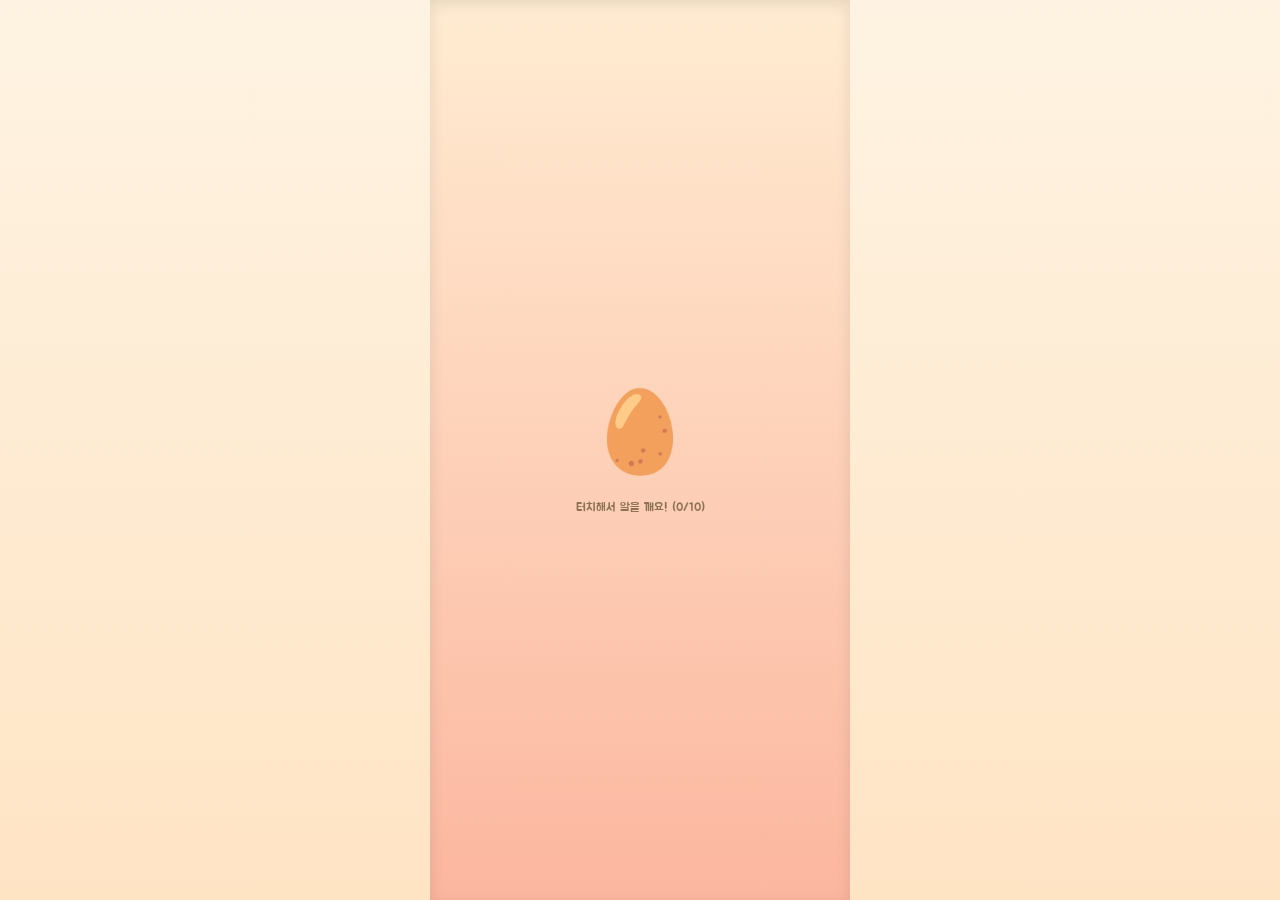
<file: games/tamagotchi.html>
<!DOCTYPE html>
<html lang="ko">
<head>
  <meta charset="UTF-8">
  <meta name="viewport" content="width=device-width, initial-scale=1.0, maximum-scale=1.0, user-scalable=no, viewport-fit=cover">
  <meta name="apple-mobile-web-app-capable" content="yes">
  <title>🥚 마이 다마고치</title>
  <link href="https://fonts.googleapis.com/css2?family=Jua&family=Gaegu:wght@400;700&display=swap" rel="stylesheet">
  <style>
    * { margin: 0; padding: 0; box-sizing: border-box; -webkit-tap-highlight-color: transparent; user-select: none; }
    :root { --accent-pink: #ff8fab; --accent-blue: #8ecae6; --accent-green: #95d5b2; --accent-yellow: #ffd166; --accent-purple: #c8b6ff; --text-dark: #5c4033; --text-light: #8b7355; }
    body { font-family: 'Gaegu', cursive; background: linear-gradient(180deg, #fef3e2 0%, #ffe4c4 100%); min-height: 100vh; overflow-x: hidden; }
    .game-container { max-width: 420px; margin: 0 auto; min-height: 100vh; position: relative; background: linear-gradient(180deg, #e8f4f8 0%, #ffecd2 50%, #fcb69f 100%); overflow: hidden; }
    
    .header { display: flex; justify-content: space-between; align-items: center; padding: 10px 12px; background: rgba(255,255,255,0.7); backdrop-filter: blur(10px); position: sticky; top: 0; z-index: 100; }
    .coin-display { display: flex; align-items: center; gap: 5px; background: linear-gradient(135deg, #ffd166, #ffb347); padding: 5px 10px; border-radius: 12px; font-family: 'Jua', sans-serif; font-size: 14px; color: #5c4033; }
    .coin-icon { font-size: 16px; animation: coinSpin 4s infinite linear; }
    @keyframes coinSpin { 0%,100%{transform:rotateY(0)} 50%{transform:rotateY(180deg)} }
    .level-badge { background: linear-gradient(135deg, var(--accent-purple), #a78bfa); padding: 5px 10px; border-radius: 12px; font-family: 'Jua', sans-serif; font-size: 13px; color: white; }
    .header-buttons { display: flex; gap: 5px; }
    .header-btn { width: 30px; height: 30px; border: none; background: rgba(255,255,255,0.8); border-radius: 50%; font-size: 14px; cursor: pointer; }
    .header-btn.playing { background: linear-gradient(135deg, #a5d6a7, #81c784); }

    .stats-bar { display: flex; gap: 6px; padding: 6px 12px; background: rgba(255,255,255,0.5); }
    .stat { flex: 1; }
    .stat-label { font-size: 10px; color: var(--text-light); margin-bottom: 2px; display: flex; justify-content: space-between; }
    .stat-bar { height: 8px; background: #e0e0e0; border-radius: 4px; overflow: hidden; }
    .stat-fill { height: 100%; border-radius: 4px; transition: width 0.5s; }
    .stat-fill.hunger { background: linear-gradient(90deg, #ff8fab, #ff6b8a); }
    .stat-fill.happiness { background: linear-gradient(90deg, #ffd166, #ffb347); }
    .stat-fill.exp { background: linear-gradient(90deg, #8ecae6, #5eb3d4); }

    .stage { position: relative; height: 260px; margin: 12px; border-radius: 20px; overflow: hidden; box-shadow: inset 0 4px 15px rgba(0,0,0,0.1); }
    .stage.home { background: linear-gradient(180deg, #fff8e7 0%, #ffe4c4 60%, #d4a574 100%); }
    .stage.park { background: linear-gradient(180deg, #87CEEB 0%, #98FB98 60%, #228B22 100%); }
    
    .home-bg { position: absolute; width: 100%; height: 100%; }
    .wall { position: absolute; top: 0; left: 0; right: 0; height: 70%; background: linear-gradient(180deg, #FFF5E6 0%, #FFE4C4 100%); }
    .wallpaper-pattern { position: absolute; top: 0; left: 0; right: 0; height: 70%; opacity: 0.08; background: repeating-linear-gradient(45deg, #d4a574 0px, #d4a574 1px, transparent 1px, transparent 15px); }
    .floor { position: absolute; bottom: 0; left: 0; right: 0; height: 35%; background: linear-gradient(180deg, #C4A484 0%, #A0785A 100%); }
    .floor-boards { position: absolute; bottom: 0; left: 0; right: 0; height: 35%; opacity: 0.15; background: repeating-linear-gradient(90deg, #654321 0px, #654321 2px, transparent 2px, transparent 60px); }
    .window { position: absolute; top: 20px; left: 20px; width: 55px; height: 50px; background: linear-gradient(180deg, #87CEEB 0%, #B0E0E6 100%); border: 5px solid #8B4513; border-radius: 3px; box-shadow: inset 0 0 10px rgba(255,255,255,0.5); }
    .window-frame { position: absolute; top: 50%; left: 50%; transform: translate(-50%,-50%); width: 100%; height: 100%; }
    .window-frame::before { content: ''; position: absolute; top: 50%; left: 0; right: 0; height: 3px; background: #8B4513; transform: translateY(-50%); }
    .window-frame::after { content: ''; position: absolute; left: 50%; top: 0; bottom: 0; width: 3px; background: #8B4513; transform: translateX(-50%); }
    .curtain { position: absolute; top: 12px; width: 20px; height: 58px; border-radius: 0 0 8px 8px; }
    .curtain-left { left: 8px; background: linear-gradient(180deg, #E8B4B8 0%, #D4919A 100%); }
    .curtain-right { left: 62px; background: linear-gradient(180deg, #E8B4B8 0%, #D4919A 100%); }
    .lamp { position: absolute; top: 10px; left: 50%; transform: translateX(-50%); font-size: 20px; display: none; cursor: pointer; }
    .lamp.owned { display: block; }
    .lamp.on { filter: drop-shadow(0 0 10px #FFD700); }
    .shelf { position: absolute; top: 20px; right: 10px; width: 50px; height: 5px; background: #8B4513; border-radius: 2px; box-shadow: 0 2px 4px rgba(0,0,0,0.2); display: none; }
    .shelf.owned { display: block; }
    .shelf-items { position: absolute; top: 6px; right: 12px; font-size: 14px; display: none; cursor: pointer; }
    .shelf-items.owned { display: block; }
    .wall-frame { position: absolute; top: 22px; left: 12px; width: 28px; height: 32px; background: linear-gradient(135deg, #FFE4B5, #FFDAB9); border: 3px solid #8B4513; border-radius: 2px; display: none; align-items: center; justify-content: center; font-size: 14px; cursor: pointer; }
    .wall-frame.owned { display: flex; }
    .wall-clock { position: absolute; top: 18px; right: 70px; font-size: 20px; display: none; cursor: pointer; }
    .wall-clock.owned { display: block; }
    .aquarium { position: absolute; bottom: 50px; left: 45px; width: 42px; height: 32px; background: linear-gradient(180deg, #B0E0E6 0%, #4682B4 100%); border: 3px solid #5F9EA0; border-radius: 4px 4px 8px 8px; display: none; cursor: pointer; overflow: hidden; box-shadow: inset 0 -8px 15px rgba(0,0,0,0.15); }
    .aquarium.owned { display: block; }
    .aquarium-fish { position: absolute; font-size: 12px; animation: fishSwim 2.5s infinite ease-in-out; }
    .aquarium-fish:nth-child(1) { top: 4px; left: 3px; }
    .aquarium-fish:nth-child(2) { top: 14px; left: 16px; font-size: 10px; animation-delay: -1s; }
    .aquarium-bubbles { position: absolute; bottom: 2px; right: 4px; font-size: 7px; animation: bubbleUp 2s infinite; opacity: 0.7; }
    @keyframes fishSwim { 0%,100%{transform:translateX(0) scaleX(1)} 50%{transform:translateX(6px) scaleX(-1)} }
    @keyframes bubbleUp { 0%{opacity:0.7;transform:translateY(0)} 100%{opacity:0;transform:translateY(-18px)} }
    .piano { position: absolute; bottom: 53px; left: 50%; transform: translateX(-50%); font-size: 22px; display: none; cursor: pointer; }
    .piano.owned { display: block; }
    .mirror { position: absolute; top: 55px; left: 10px; font-size: 20px; display: none; cursor: pointer; }
    .mirror.owned { display: block; }
    .tv { position: absolute; top: 42px; left: 50%; transform: translateX(-50%); font-size: 24px; display: none; cursor: pointer; }
    .tv.owned { display: block; }
    .tv.playing { animation: tvGlow 0.5s infinite; }
    @keyframes tvGlow { 0%,100%{filter:drop-shadow(0 0 5px #87CEEB)} 50%{filter:drop-shadow(0 0 10px #00BFFF)} }
    .sofa { position: absolute; bottom: 48px; left: 5px; font-size: 28px; display: none; cursor: pointer; }
    .sofa.owned { display: block; }
    .furniture.dragging, .lamp.dragging, .shelf-items.dragging, .wall-frame.dragging, 
    .wall-clock.dragging, .aquarium.dragging, .piano.dragging, .mirror.dragging, 
    .tv.dragging, .sofa.dragging { opacity: 0.7; transform: scale(1.1); z-index: 100; cursor: grabbing; }
    .furniture, .lamp, .shelf-items, .wall-frame, .wall-clock, .aquarium, .piano, .mirror, .tv, .sofa { cursor: grab; }
    
    .park-bg { position: absolute; width: 100%; height: 100%; display: none; }
    .sky { position: absolute; top: 0; left: 0; right: 0; height: 65%; background: linear-gradient(180deg, #87CEEB 0%, #B0E0E6 100%); }
    .sun { position: absolute; top: 15px; right: 25px; width: 35px; height: 35px; background: #FFD700; border-radius: 50%; box-shadow: 0 0 20px #FFD700; }
    .grass { position: absolute; bottom: 0; left: 0; right: 0; height: 40%; background: linear-gradient(180deg, #90EE90 0%, #228B22 100%); }
    .tree { position: absolute; bottom: 35%; font-size: 50px; }
    .tree:nth-child(4) { left: 10%; }
    .tree:nth-child(5) { right: 10%; }
    .tree:nth-child(6) { left: 45%; font-size: 35px; bottom: 36%; }
    .cloud { position: absolute; font-size: 22px; opacity: 0.7; animation: cloudFloat 45s infinite linear; }
    .cloud:nth-child(2) { top: 10px; animation-delay: 0s; }
    .cloud:nth-child(3) { top: 30px; animation-delay: -18s; }
    @keyframes cloudFloat { 0%{transform:translateX(-30px)} 100%{transform:translateX(420px)} }
    .park-path { position: absolute; bottom: 0; left: 50%; transform: translateX(-50%); width: 80px; height: 15%; background: linear-gradient(180deg, #C4A67C, #A08060); border-radius: 40% 40% 0 0; opacity: 0.7; }

    .dust { position: absolute; font-size: 20px; cursor: pointer; animation: dustFloat 3s infinite ease-in-out; z-index: 5; transition: transform 0.2s; }
    .dust:hover { transform: scale(1.2); }
    .dust:active { transform: scale(0.8); }
    @keyframes dustFloat { 0%,100%{transform:translateY(0)} 50%{transform:translateY(-3px)} }
    .dust.cleaning { animation: dustClean 0.3s ease-out forwards; }
    @keyframes dustClean { 0%{transform:scale(1);opacity:1} 100%{transform:scale(0) translateY(-20px);opacity:0} }
    
    .dirty-overlay { position: absolute; top: 0; left: 0; right: 0; bottom: 0; background: rgba(139,69,19,0); transition: background 1s; pointer-events: none; border-radius: 20px; }

    .character-container { position: absolute; bottom: 70px; left: 50%; transform: translateX(-50%); cursor: pointer; z-index: 10; transition: left 2s ease-in-out, bottom 0.5s ease; }
    .character-container.at-bed { left: calc(100% - 55px); bottom: 60px; }
    .character-container.at-toy { left: 50px; bottom: 70px; }
    .character { font-size: 65px; animation: idle 3s infinite ease-in-out; filter: drop-shadow(0 8px 15px rgba(0,0,0,0.2)); position: relative; display: inline-block; }
    .character.stage-0 { font-size: 50px; }
    .character.stage-1 { font-size: 65px; }
    .character.stage-2 { font-size: 80px; }
    @keyframes idle { 0%,100%{transform:translateY(0) rotate(-1deg)} 50%{transform:translateY(-5px) rotate(1deg)} }
    .character.walking { animation: walk 0.4s infinite; }
    @keyframes walk { 0%,100%{transform:translateY(0) rotate(-4deg)} 50%{transform:translateY(-10px) rotate(4deg)} }
    .character.sleeping { animation: sleep 2s infinite ease-in-out; }
    @keyframes sleep { 0%,100%{transform:rotate(15deg) scale(0.95)} 50%{transform:rotate(15deg) scale(0.9)} }
    .character.eating { animation: eat 0.3s ease-in-out 3; }
    @keyframes eat { 0%,100%{transform:scale(1)} 50%{transform:scale(1.12) rotate(5deg)} }
    .character.happy { animation: happy 0.4s ease-in-out 2; }
    @keyframes happy { 0%,100%{transform:rotate(0) scale(1)} 25%{transform:rotate(-15deg) scale(1.1) translateY(-10px)} 75%{transform:rotate(15deg) scale(1.1) translateY(-10px)} }
    .character.begging { animation: begging 0.5s infinite; }
    @keyframes begging { 0%,100%{transform:translateY(0) rotate(-5deg)} 50%{transform:translateY(-8px) rotate(5deg)} }
    .character.jumping { animation: jump 0.5s ease-out; }
    @keyframes jump { 0%{transform:translateY(0) scale(1)} 30%{transform:translateY(-40px) scale(1.1)} 50%{transform:translateY(-50px) scale(1.05)} 100%{transform:translateY(0) scale(1)} }
    .character.lifted { animation: lifted 0.3s ease-out forwards; }
    @keyframes lifted { 0%{transform:translateY(0)} 100%{transform:translateY(-60px) rotate(10deg)} }
    .character.falling { animation: falling 0.4s ease-in forwards; }
    @keyframes falling { 0%{transform:translateY(-60px) rotate(10deg)} 70%{transform:translateY(10px) rotate(-5deg)} 100%{transform:translateY(0) rotate(0)} }
    .character.excited { animation: excited 0.3s ease-in-out 3; }
    @keyframes excited { 0%,100%{transform:translateY(0) rotate(0)} 25%{transform:translateY(-25px) rotate(-10deg)} 75%{transform:translateY(-25px) rotate(10deg)} }

    .friend-container { position: absolute; bottom: 70px; display: none; transition: left 2s ease-in-out; z-index: 8; }
    .friend-character { font-size: 55px; filter: drop-shadow(0 5px 10px rgba(0,0,0,0.2)); animation: friendBounce 2s infinite ease-in-out; cursor: pointer; }
    .friend-character:active { transform: scale(1.1); }
    @keyframes friendBounce { 0%,100%{transform:translateY(0)} 50%{transform:translateY(-5px)} }
    .friend-character.walking { animation: friendWalk 0.4s infinite; }
    @keyframes friendWalk { 0%,100%{transform:translateY(0) rotate(-3deg)} 50%{transform:translateY(-8px) rotate(3deg)} }
    .friend-character.playing { animation: friendPlay 0.3s infinite; }
    @keyframes friendPlay { 0%,100%{transform:translateY(0) scale(1)} 50%{transform:translateY(-15px) scale(1.05)} }
    .friend-character.jumping { animation: friendJump 0.5s ease-out; }
    @keyframes friendJump { 0%{transform:translateY(0)} 40%{transform:translateY(-30px)} 100%{transform:translateY(0)} }
    .friend-bubble { position: absolute; top: -40px; left: 50%; transform: translateX(-50%); background: #fffde7; padding: 5px 10px; border-radius: 12px; font-family: 'Jua', sans-serif; font-size: 11px; white-space: nowrap; box-shadow: 0 2px 8px rgba(0,0,0,0.15); display: none; }
    .friend-bubble.show { display: block; animation: bubblePop 0.2s ease; }
    .friend-bubble::after { content:''; position: absolute; bottom: -5px; left: 50%; transform: translateX(-50%); border-left: 6px solid transparent; border-right: 6px solid transparent; border-top: 6px solid #fffde7; }

    .speech-bubble { position: absolute; top: -50px; left: 50%; transform: translateX(-50%); background: white; padding: 7px 12px; border-radius: 15px; font-family: 'Jua', sans-serif; font-size: 12px; white-space: nowrap; box-shadow: 0 3px 10px rgba(0,0,0,0.15); display: none; animation: bubblePop 0.2s ease; }
    .speech-bubble.show { display: block; }
    .speech-bubble::after { content:''; position: absolute; bottom: -6px; left: 50%; transform: translateX(-50%); border-left: 7px solid transparent; border-right: 7px solid transparent; border-top: 7px solid white; }
    @keyframes bubblePop { from{transform:translateX(-50%) scale(0)} to{transform:translateX(-50%) scale(1)} }
    .zzz { position: absolute; top: -10px; right: -20px; font-size: 18px; animation: zzz 1.5s infinite; display: none; }
    .zzz.show { display: block; }
    @keyframes zzz { 0%,100%{transform:translateY(0);opacity:0.5} 50%{transform:translateY(-6px);opacity:1} }
    .hearts-container { position: absolute; top: 50%; left: 50%; pointer-events: none; }
    .heart { position: absolute; font-size: 18px; animation: heartFloat 0.7s ease-out forwards; opacity: 0; }
    @keyframes heartFloat { 0%{transform:translate(-50%,0) scale(0);opacity:1} 100%{transform:translate(-50%,-50px) scale(1.2);opacity:0} }

    .effect { position: absolute; pointer-events: none; animation: effectPop 0.5s ease-out forwards; }
    @keyframes effectPop { 0%{transform:scale(0);opacity:1} 100%{transform:scale(1.5) translateY(-25px);opacity:0} }
    .food-drop { position: absolute; font-size: 30px; animation: foodFall 0.5s ease-in forwards; pointer-events: none; z-index: 20; }
    @keyframes foodFall { 0%{transform:translateY(-70px);opacity:1} 80%{transform:translateY(0);opacity:1} 100%{transform:translateY(0) scale(0);opacity:0} }

    .furniture { position: absolute; cursor: pointer; transition: transform 0.2s; z-index: 3; }
    .furniture:active { transform: scale(0.9); }
    .furniture-bed { bottom: 48px; right: 8px; font-size: 34px; }
    .furniture-toy { bottom: 56px; right: 85px; font-size: 24px; animation: toyBounce 2.5s infinite ease-in-out; }
    @keyframes toyBounce { 0%,100%{transform:translateY(0)} 50%{transform:translateY(-2px)} }
    .furniture-plant { bottom: 54px; right: 50px; font-size: 28px; }

    .action-buttons { display: grid; grid-template-columns: repeat(4, 1fr); gap: 6px; padding: 0 12px; margin-bottom: 10px; }
    .action-btn { display: flex; flex-direction: column; align-items: center; gap: 3px; padding: 10px 6px; background: white; border: none; border-radius: 15px; cursor: pointer; transition: all 0.2s; box-shadow: 0 3px 10px rgba(0,0,0,0.1); }
    .action-btn:active { transform: scale(0.95); }
    .action-btn .icon { font-size: 22px; }
    .action-btn .label { font-size: 10px; font-family: 'Jua', sans-serif; color: var(--text-dark); }
    .action-btn:nth-child(1) { background: linear-gradient(135deg, #ffecb3, #ffe082); }
    .action-btn:nth-child(2) { background: linear-gradient(135deg, #f8bbd9, #f48fb1); }
    .action-btn:nth-child(3) { background: linear-gradient(135deg, #b3e5fc, #81d4fa); }
    .action-btn:nth-child(4) { background: linear-gradient(135deg, #c8e6c9, #a5d6a7); }
    .action-btn.walk-btn.outside { background: linear-gradient(135deg, #ffccbc, #ff8a65); }

    .growth-section { background: linear-gradient(135deg, #e8f5e9, #c8e6c9); border-radius: 15px; padding: 12px; margin: 0 12px 12px; }
    .growth-title { font-family: 'Jua', sans-serif; font-size: 14px; color: var(--text-dark); margin-bottom: 10px; text-align: center; }
    .growth-stages { display: flex; justify-content: space-between; align-items: center; position: relative; }
    .growth-line { position: absolute; top: 20px; left: 40px; right: 40px; height: 3px; background: #e0e0e0; }
    .growth-line-fill { height: 100%; background: var(--accent-green); transition: width 0.5s; }
    .growth-stage { display: flex; flex-direction: column; align-items: center; gap: 3px; z-index: 1; }
    .stage-icon { width: 40px; height: 40px; background: white; border-radius: 50%; display: flex; align-items: center; justify-content: center; font-size: 22px; border: 3px solid #e0e0e0; transition: all 0.3s; }
    .growth-stage.active .stage-icon { border-color: var(--accent-green); background: #e8f5e9; transform: scale(1.1); }
    .growth-stage.completed .stage-icon { border-color: var(--accent-green); background: var(--accent-green); }
    .stage-label { font-size: 10px; color: var(--text-light); }
    .level-info { margin-top: 10px; text-align: center; font-family: 'Jua', sans-serif; font-size: 12px; color: var(--text-dark); }
    .level-bonus { font-size: 10px; color: var(--accent-green); }

    .modal-overlay { position: fixed; top: 0; left: 0; right: 0; bottom: 0; background: rgba(0,0,0,0.5); display: none; align-items: center; justify-content: center; z-index: 1000; padding: 15px; }
    .modal-overlay.show { display: flex; }
    .modal { background: white; border-radius: 20px; width: 100%; max-width: 340px; max-height: 70vh; overflow-y: auto; animation: slideUp 0.3s ease; }
    @keyframes slideUp { from{transform:translateY(30px);opacity:0} to{transform:translateY(0);opacity:1} }
    .modal-header { display: flex; justify-content: space-between; align-items: center; padding: 15px; border-bottom: 2px dashed #eee; position: sticky; top: 0; background: white; border-radius: 20px 20px 0 0; }
    .modal-title { font-family: 'Jua', sans-serif; font-size: 18px; color: var(--text-dark); }
    .close-btn { width: 28px; height: 28px; border: none; background: #f5f5f5; border-radius: 50%; font-size: 16px; cursor: pointer; }
    .modal-content { padding: 15px; }

    .shop-tabs { display: flex; gap: 5px; margin-bottom: 10px; overflow-x: auto; }
    .shop-tab { padding: 6px 12px; border: none; background: #f0f0f0; border-radius: 10px; font-family: 'Jua', sans-serif; font-size: 12px; cursor: pointer; white-space: nowrap; }
    .shop-tab.active { background: linear-gradient(135deg, var(--accent-pink), #ff6b8a); color: white; }
    .tab-content { display: none; }
    .tab-content.active { display: block; }
    .shop-items { display: grid; grid-template-columns: repeat(2, 1fr); gap: 8px; }
    .shop-item { background: #f9f9f9; border-radius: 12px; padding: 10px; text-align: center; cursor: pointer; border: 3px solid transparent; transition: all 0.2s; }
    .shop-item:active { transform: scale(0.98); }
    .shop-item.owned { border-color: var(--accent-green); background: #e8f5e9; }
    .shop-item.equipped { border-color: var(--accent-purple); background: #f3e5f5; }
    .shop-item .item-icon { font-size: 30px; margin-bottom: 4px; }
    .shop-item .item-name { font-family: 'Jua', sans-serif; font-size: 12px; color: var(--text-dark); margin-bottom: 3px; }
    .shop-item .item-price { font-size: 11px; color: var(--text-light); }
    .shop-item .item-effect { font-size: 9px; color: var(--accent-green); margin-top: 3px; }

    .allowance-section { background: linear-gradient(135deg, #fff9c4, #fff59d); border-radius: 15px; padding: 15px; text-align: center; }
    .allowance-title { font-family: 'Jua', sans-serif; font-size: 14px; color: var(--text-dark); margin-bottom: 10px; }
    .allowance-problem { font-family: 'Jua', sans-serif; font-size: 24px; color: var(--text-dark); margin-bottom: 10px; }
    .allowance-input { width: 100%; padding: 10px; border: 3px solid #e0e0e0; border-radius: 10px; font-size: 18px; text-align: center; font-family: 'Jua', sans-serif; margin-bottom: 6px; outline: none; }
    .allowance-input:focus { border-color: var(--accent-blue); }
    .allowance-submit { width: 100%; padding: 10px; background: linear-gradient(135deg, var(--accent-green), #7bc47f); border: none; border-radius: 10px; font-family: 'Jua', sans-serif; font-size: 14px; color: white; cursor: pointer; }
    .allowance-result { margin-top: 10px; font-family: 'Jua', sans-serif; font-size: 14px; }
    .allowance-result.correct { color: var(--accent-green); }
    .allowance-result.wrong { color: var(--accent-pink); }

    .minigame-section { text-align: center; }
    .minigame-title { font-family: 'Jua', sans-serif; font-size: 16px; color: var(--text-dark); margin-bottom: 12px; }
    .minigame-options { display: flex; gap: 10px; justify-content: center; margin-bottom: 12px; }
    .minigame-btn { width: 60px; height: 60px; border: none; border-radius: 50%; font-size: 28px; cursor: pointer; background: white; box-shadow: 0 3px 12px rgba(0,0,0,0.1); transition: all 0.2s; }
    .minigame-btn:active { transform: scale(0.95); }
    .minigame-result { font-family: 'Jua', sans-serif; font-size: 18px; margin-top: 12px; min-height: 25px; }
    .minigame-score { font-size: 13px; color: var(--text-light); margin-top: 6px; }

    .toast { position: fixed; bottom: 70px; left: 50%; transform: translateX(-50%); background: rgba(0,0,0,0.8); color: white; padding: 8px 16px; border-radius: 15px; font-family: 'Jua', sans-serif; font-size: 13px; z-index: 2000; display: none; }
    .toast.show { display: block; animation: toastIn 0.3s ease, toastOut 0.3s ease 1.7s forwards; }
    @keyframes toastIn { from{transform:translateX(-50%) translateY(10px);opacity:0} to{transform:translateX(-50%) translateY(0);opacity:1} }
    @keyframes toastOut { from{opacity:1} to{opacity:0} }

    .stage.egg-stage, .stage.naming-stage { height: 100vh; margin: 0; display: flex; flex-direction: column; align-items: center; justify-content: center; border-radius: 0; padding: 25px; background: linear-gradient(180deg, #ffecd2 0%, #fcb69f 100%); }
    .name-input { width: 100%; max-width: 240px; padding: 10px; border: 3px solid var(--accent-pink); border-radius: 10px; font-size: 16px; text-align: center; font-family: 'Gaegu', cursive; margin: 10px 0; outline: none; }
    .start-btn { width: 100%; max-width: 240px; padding: 12px; background: linear-gradient(135deg, var(--accent-pink), #ff6b8a); border: none; border-radius: 15px; font-family: 'Jua', sans-serif; font-size: 16px; color: white; cursor: pointer; }
    .start-btn:disabled { background: #ccc; }
    .egg { font-size: 80px; animation: eggWobble 1s infinite ease-in-out; cursor: pointer; }
    @keyframes eggWobble { 0%,100%{transform:rotate(-2deg)} 50%{transform:rotate(2deg)} }
    .egg.cracking { animation: eggCrack 0.15s infinite; }
    @keyframes eggCrack { 0%,100%{transform:rotate(-4deg) scale(1)} 50%{transform:rotate(4deg) scale(1.03)} }
    .click-hint { font-size: 12px; color: var(--text-light); animation: hintPulse 2.5s infinite ease-in-out; font-family: 'Jua', sans-serif; margin-top: 12px; }
    @keyframes hintPulse { 0%,100%{opacity:0.4} 50%{opacity:0.9} }

    .hidden { display: none !important; }
    .accessory { position: absolute; font-size: 22px; pointer-events: none; }
    .accessory.hat { top: -18px; left: 50%; transform: translateX(-50%); }
    .accessory.glasses { top: 16px; left: 50%; transform: translateX(-50%); }
    .accessory.bow { top: -6px; right: -6px; }

    .clean-badge { position: absolute; top: 8px; left: 8px; background: #ff6b6b; color: white; padding: 3px 8px; border-radius: 10px; font-family: 'Jua', sans-serif; font-size: 11px; display: none; animation: badgePulse 1s infinite; z-index: 20; }
    .clean-badge.show { display: block; }
    @keyframes badgePulse { 0%,100%{transform:scale(1)} 50%{transform:scale(1.05)} }

    @media (max-width: 380px) {
      .stage { height: 220px; margin: 10px; }
      .character { font-size: 55px; }
      .character.stage-0 { font-size: 42px; }
      .character.stage-1 { font-size: 55px; }
      .character.stage-2 { font-size: 68px; }
    }
  </style>
</head>
<body>
  <div class="game-container">
    <div class="stage egg-stage" id="eggScreen">
      <div class="egg" id="egg">🥚</div>
      <div class="click-hint" id="eggHint">터치해서 알을 깨요! (0/10)</div>
    </div>

    <div class="stage naming-stage hidden" id="namingScreen">
      <div class="character" id="newbornChar" style="margin-bottom:12px;">🐱</div>
      <h2 style="font-family:Jua;font-size:20px;color:var(--text-dark);" id="namingTitle">고양이가 태어났어요!</h2>
      <p style="color:var(--text-light);margin-bottom:12px;font-size:14px;">이름을 지어주세요</p>
      <input type="text" class="name-input" id="nameInput" placeholder="이름 입력..." maxlength="8">
      <button class="start-btn" id="startBtn" disabled>시작하기! 🎉</button>
    </div>

    <div class="hidden" id="playScreen">
      <div class="header">
        <div class="coin-display"><span class="coin-icon">🪙</span><span id="coinCount">50</span></div>
        <div class="header-buttons">
          <button class="header-btn" id="musicBtn">🔇</button>
          <button class="header-btn" id="resetBtn">🔄</button>
        </div>
        <div class="level-badge">Lv.<span id="levelNum">1</span> <span id="petNameDisplay">펫</span></div>
      </div>

      <div class="stats-bar">
        <div class="stat"><div class="stat-label"><span>배고픔 🍖</span><span id="hungerText">80%</span></div><div class="stat-bar"><div class="stat-fill hunger" id="hungerBar" style="width:80%"></div></div></div>
        <div class="stat"><div class="stat-label"><span>행복 💖</span><span id="happinessText">80%</span></div><div class="stat-bar"><div class="stat-fill happiness" id="happinessBar" style="width:80%"></div></div></div>
        <div class="stat"><div class="stat-label"><span>경험치 ⭐</span><span id="expText">0/100</span></div><div class="stat-bar"><div class="stat-fill exp" id="expBar" style="width:0%"></div></div></div>
      </div>

      <div class="stage home" id="mainStage">
        <div class="home-bg" id="homeBg">
          <div class="wall"></div><div class="wallpaper-pattern"></div>
          <div class="floor"></div><div class="floor-boards"></div>
          <div class="window"><div class="window-frame"></div></div>
          <div class="curtain curtain-left"></div><div class="curtain curtain-right"></div>
          <div class="shelf" id="decoShelf"></div>
          <div class="shelf-items" id="decoShelfItems">📚🌱</div>
          <div class="wall-frame" id="decoFrame">🖼️</div>
          <div class="lamp" id="decoLamp">💡</div>
          <div class="wall-clock" id="decoClock">🕰️</div>
          <div class="mirror" id="decoMirror">🪞</div>
          <div class="tv" id="decoTv">📺</div>
          <div class="aquarium" id="decoAquarium">
            <span class="aquarium-fish">🐠</span>
            <span class="aquarium-fish">🐟</span>
            <span class="aquarium-bubbles">💧</span>
          </div>
          <div class="piano" id="decoPiano">🎹</div>
          <div class="sofa" id="decoSofa">🛋️</div>
        </div>
        <div class="park-bg" id="parkBg">
          <div class="sky"></div><div class="sun"></div>
          <div class="cloud">☁️</div><div class="cloud">☁️</div>
          <div class="tree">🌳</div><div class="tree">🌲</div><div class="tree">🌴</div>
          <div class="grass"></div><div class="park-path"></div>
        </div>
        
        <div class="clean-badge" id="cleanBadge">🧹 청소해줘!</div>
        <div class="dirty-overlay" id="dirtyOverlay"></div>
        
        <div class="character-container" id="characterContainer">
          <div class="character stage-0" id="mainCharacter">🐱</div>
          <div class="speech-bubble" id="speechBubble">안녕!</div>
          <div class="zzz" id="zzzEffect">💤</div>
          <div class="hearts-container" id="heartsContainer"></div>
        </div>
        
        <div class="friend-container" id="friendContainer">
          <div class="friend-character" id="friendCharacter">🐶</div>
          <div class="friend-bubble" id="friendBubble">안녕!</div>
        </div>
        
        <div class="furniture furniture-bed" id="furnitureBed">🛏️</div>
        <div class="furniture furniture-toy hidden" id="furnitureToy">⚽</div>
        <div class="furniture furniture-plant hidden" id="furniturePlant">🌷</div>
      </div>

      <div class="growth-section">
        <div class="growth-title">🌱 성장 단계</div>
        <div class="growth-stages">
          <div class="growth-line"><div class="growth-line-fill" id="growthLineFill" style="width:0%"></div></div>
          <div class="growth-stage active" id="stage0"><div class="stage-icon" id="stageIcon0">🐱</div><span class="stage-label">아기</span></div>
          <div class="growth-stage" id="stage1"><div class="stage-icon" id="stageIcon1">😺</div><span class="stage-label">어린이</span></div>
          <div class="growth-stage" id="stage2"><div class="stage-icon" id="stageIcon2">😻</div><span class="stage-label">어른</span></div>
        </div>
        <div class="level-info">레벨 <span id="currentLevel">1</span> · <span class="level-bonus" id="levelBonus">코인 보너스 +0%</span></div>
      </div>

      <div class="action-buttons">
        <button class="action-btn" id="feedBtn"><span class="icon">🍖</span><span class="label">먹이주기</span></button>
        <button class="action-btn" id="playBtn"><span class="icon">🎮</span><span class="label">놀아주기</span></button>
        <button class="action-btn walk-btn" id="walkBtn"><span class="icon">🚶</span><span class="label">산책하기</span></button>
        <button class="action-btn" id="shopBtn"><span class="icon">🏪</span><span class="label">상점</span></button>
      </div>
    </div>
  </div>

  <div class="modal-overlay" id="shopModal">
    <div class="modal">
      <div class="modal-header"><h2 class="modal-title">🏪 상점</h2><button class="close-btn" id="closeShopBtn">✕</button></div>
      <div class="modal-content">
        <div class="shop-tabs">
          <button class="shop-tab active" data-tab="allowance">💰 용돈받기</button>
          <button class="shop-tab" data-tab="food">🍖 간식</button>
          <button class="shop-tab" data-tab="furniture">🛋️ 가구</button>
          <button class="shop-tab" data-tab="accessory">👒 꾸미기</button>
        </div>
        <div class="tab-content active" id="allowanceTab">
          <div class="allowance-section">
            <div class="allowance-title">🧮 수학 문제를 풀고 용돈을 받으세요!</div>
            <div class="allowance-problem" id="allowanceProblem">10 + 5 = ?</div>
            <input type="number" class="allowance-input" id="allowanceInput" placeholder="정답">
            <button class="allowance-submit" id="allowanceSubmit">정답 확인!</button>
            <div class="allowance-result" id="allowanceResult"></div>
          </div>
        </div>
        <div class="tab-content" id="foodTab"><div class="shop-items" id="foodItems"></div></div>
        <div class="tab-content" id="furnitureTab"><div class="shop-items" id="furnitureItems"></div></div>
        <div class="tab-content" id="accessoryTab"><div class="shop-items" id="accessoryItems"></div></div>
      </div>
    </div>
  </div>

  <div class="modal-overlay" id="playModal">
    <div class="modal">
      <div class="modal-header"><h2 class="modal-title">🎮 놀아주기</h2><button class="close-btn" id="closePlayBtn">✕</button></div>
      <div class="modal-content">
        <div class="shop-tabs">
          <button class="shop-tab active" data-playtab="rps">✊ 가위바위보</button>
          <button class="shop-tab" data-playtab="catch">🎯 잡기놀이</button>
          <button class="shop-tab" data-playtab="quiz">❓ 퀴즈</button>
        </div>
        <div class="tab-content active" id="rpsTab">
          <div class="minigame-section">
            <div class="minigame-title">가위바위보로 놀아주세요!</div>
            <div id="rpsCharacter" style="font-size:45px;margin:12px 0;">🐱</div>
            <div class="minigame-options">
              <button class="minigame-btn" data-rps="scissors">✌️</button>
              <button class="minigame-btn" data-rps="rock">✊</button>
              <button class="minigame-btn" data-rps="paper">🖐️</button>
            </div>
            <div class="minigame-result" id="rpsResult"></div>
            <div class="minigame-score">승리: <span id="rpsWins">0</span> · 경험치 +<span id="rpsExp">0</span></div>
          </div>
        </div>
        <div class="tab-content" id="catchTab">
          <div class="minigame-section">
            <div class="minigame-title">빠르게 터치하세요!</div>
            <div id="catchArea" style="width:100%;height:180px;background:#f5f5f5;border-radius:12px;position:relative;overflow:hidden;margin:12px 0;">
              <div id="catchTarget" style="position:absolute;font-size:35px;cursor:pointer;">🐱</div>
            </div>
            <div class="minigame-result">점수: <span id="catchScore">0</span></div>
            <button class="allowance-submit" id="catchStart">게임 시작!</button>
          </div>
        </div>
        <div class="tab-content" id="quizTab">
          <div class="minigame-section">
            <div class="minigame-title" id="quizQuestion">좋아하는 간식은?</div>
            <div class="minigame-options" id="quizOptions" style="flex-wrap:wrap;"></div>
            <div class="minigame-result" id="quizResult"></div>
          </div>
        </div>
      </div>
    </div>
  </div>

  <div class="toast" id="toast">메시지</div>

  <script>
    let audioCtx=null,isMusicPlaying=false,bgmTimeout=null,noteIndex=0;
    const MELODIES=[[{n:'E4',d:0.5},{n:'G4',d:0.5},{n:'A4',d:0.7},{n:'G4',d:0.5},{n:'E4',d:0.7},{n:'R',d:0.3},{n:'D4',d:0.5},{n:'E4',d:0.5},{n:'G4',d:0.7},{n:'E4',d:0.5},{n:'D4',d:0.7},{n:'R',d:0.3},{n:'C4',d:0.5},{n:'E4',d:0.5},{n:'G4',d:0.5},{n:'A4',d:0.7},{n:'G4',d:0.5},{n:'E4',d:0.7},{n:'R',d:0.3},{n:'D4',d:0.5},{n:'E4',d:0.5},{n:'D4',d:0.5},{n:'C4',d:1.0},{n:'R',d:0.5}],[{n:'G4',d:0.6},{n:'E4',d:0.4},{n:'C4',d:0.6},{n:'R',d:0.3},{n:'D4',d:0.6},{n:'E4',d:0.4},{n:'G4',d:0.8},{n:'R',d:0.3},{n:'A4',d:0.6},{n:'G4',d:0.4},{n:'E4',d:0.6},{n:'R',d:0.3},{n:'D4',d:0.6},{n:'C4',d:0.8},{n:'R',d:0.4},{n:'E4',d:0.5},{n:'G4',d:0.5},{n:'A4',d:0.5},{n:'G4',d:0.8},{n:'R',d:0.3},{n:'E4',d:0.5},{n:'D4',d:0.5},{n:'C4',d:1.0},{n:'R',d:0.6}],[{n:'C4',d:0.7},{n:'E4',d:0.5},{n:'G4',d:0.7},{n:'R',d:0.4},{n:'A4',d:0.5},{n:'G4',d:0.7},{n:'R',d:0.3},{n:'E4',d:0.5},{n:'D4',d:0.5},{n:'C4',d:0.7},{n:'R',d:0.4},{n:'D4',d:0.5},{n:'E4',d:0.7},{n:'R',d:0.3},{n:'G4',d:0.6},{n:'A4',d:0.4},{n:'G4',d:0.6},{n:'E4',d:0.5},{n:'D4',d:0.7},{n:'R',d:0.3},{n:'C4',d:0.5},{n:'E4',d:0.5},{n:'D4',d:0.5},{n:'C4',d:1.2},{n:'R',d:0.6}]];
    const NOTE_FREQ={'C4':261.63,'D4':293.66,'E4':329.63,'F4':349.23,'G4':392.00,'A4':440.00,'B4':493.88,'C5':523.25,'R':0};
    let currentMelody=[];
    function initAudio(){if(!audioCtx)audioCtx=new(window.AudioContext||window.webkitAudioContext)();if(audioCtx.state==='suspended')audioCtx.resume();}
    function playNote(freq,dur,vol,type){if(!audioCtx||freq===0)return;const osc=audioCtx.createOscillator(),gain=audioCtx.createGain();osc.connect(gain);gain.connect(audioCtx.destination);osc.frequency.value=freq;osc.type=type||'sine';gain.gain.setValueAtTime(vol||0.04,audioCtx.currentTime);gain.gain.exponentialRampToValueAtTime(0.01,audioCtx.currentTime+dur);osc.start();osc.stop(audioCtx.currentTime+dur);}
    function playBGMNote(){if(!isMusicPlaying)return;const note=currentMelody[noteIndex];const freq=NOTE_FREQ[note.n];if(freq)playNote(freq,note.d*1.2,0.035,'sine');noteIndex=(noteIndex+1)%currentMelody.length;bgmTimeout=setTimeout(playBGMNote,note.d*400);}
    function startBGM(){initAudio();isMusicPlaying=true;currentMelody=MELODIES[Math.floor(Math.random()*MELODIES.length)];noteIndex=0;playBGMNote();el.musicBtn.textContent='🔊';el.musicBtn.classList.add('playing');}
    function stopBGM(){isMusicPlaying=false;if(bgmTimeout)clearTimeout(bgmTimeout);el.musicBtn.textContent='🔇';el.musicBtn.classList.remove('playing');}
    function sfxHappy(){initAudio();playNote(523,0.1,0.07,'sine');setTimeout(()=>playNote(659,0.1,0.07,'sine'),100);setTimeout(()=>playNote(784,0.15,0.07,'sine'),200);}
    function sfxEat(){initAudio();playNote(400,0.08,0.06,'square');setTimeout(()=>playNote(500,0.08,0.06,'square'),80);}
    function sfxCoin(){initAudio();playNote(988,0.1,0.07,'sine');setTimeout(()=>playNote(1319,0.12,0.07,'sine'),100);}
    function sfxError(){initAudio();playNote(200,0.12,0.05,'sawtooth');}
    function sfxLevelUp(){initAudio();[523,659,784,1047].forEach((f,i)=>setTimeout(()=>playNote(f,0.15,0.08,'sine'),i*150));}
    function sfxClick(){initAudio();playNote(600,0.04,0.04,'sine');}
    function sfxClean(){initAudio();playNote(800,0.08,0.06,'sine');setTimeout(()=>playNote(1000,0.1,0.06,'sine'),80);}

    const CHARACTERS=[{id:'cat',stages:['🐱','😺','😻'],name:'고양이'},{id:'dog',stages:['🐶','🐕','🦮'],name:'강아지'},{id:'rabbit',stages:['🐰','🐇','🐰'],name:'토끼'},{id:'bear',stages:['🧸','🐻','🐻‍❄️'],name:'곰돌이'},{id:'chick',stages:['🐣','🐥','🐓'],name:'병아리'},{id:'hamster',stages:['🐹','🐭','🐀'],name:'햄스터'},{id:'penguin',stages:['🐧','🐦','🦅'],name:'펭귄'},{id:'frog',stages:['🥒','🐸','🐊'],name:'개구리'}];
    const FRIEND_CHARS=['🐶','🐱','🐰','🐻','🦊','🐼','🐨','🐯','🦁','🐮','🐷','🐸'];
    const FOODS=[{id:'apple',icon:'🍎',name:'사과',price:10,hunger:20,happiness:5,exp:5},{id:'cookie',icon:'🍪',name:'쿠키',price:15,hunger:15,happiness:15,exp:8},{id:'cake',icon:'🍰',name:'케이크',price:30,hunger:30,happiness:25,exp:15},{id:'icecream',icon:'🍦',name:'아이스크림',price:25,hunger:20,happiness:30,exp:12},{id:'pizza',icon:'🍕',name:'피자',price:35,hunger:40,happiness:20,exp:18},{id:'sushi',icon:'🍣',name:'초밥',price:50,hunger:45,happiness:35,exp:25}];
    const FURNITURE=[
      {id:'bed',icon:'🛏️',name:'침대',price:0,effect:'휴식 가능'},
      {id:'toy',icon:'⚽',name:'공',price:80,effect:'놀이 효과'},
      {id:'plant',icon:'🌷',name:'꽃',price:60,effect:'행복 +5'},
      {id:'lamp',icon:'💡',name:'조명',price:50,effect:'분위기 UP',type:'deco'},
      {id:'shelf',icon:'📚',name:'책장',price:70,effect:'지식 충전',type:'deco'},
      {id:'frame',icon:'🖼️',name:'액자',price:45,effect:'감성 UP',type:'deco'},
      {id:'clock',icon:'🕰️',name:'벽시계',price:90,effect:'시간 확인',type:'deco'},
      {id:'aquarium',icon:'🐠',name:'어항',price:120,effect:'힐링',type:'deco'},
      {id:'piano',icon:'🎹',name:'피아노',price:150,effect:'음악 연주',type:'deco'},
      {id:'mirror',icon:'🪞',name:'거울',price:85,effect:'자기 관찰',type:'deco'},
      {id:'tv',icon:'📺',name:'TV',price:130,effect:'영상 시청',type:'deco'},
      {id:'sofa',icon:'🛋️',name:'소파',price:110,effect:'편한 휴식'}
    ];
    const ACCESSORIES=[{id:'hat',icon:'🎩',name:'모자',price:50,type:'hat',exp:20},{id:'crown',icon:'👑',name:'왕관',price:200,type:'hat',exp:50},{id:'ribbon',icon:'🎀',name:'리본',price:40,type:'bow',exp:15},{id:'glasses',icon:'👓',name:'안경',price:60,type:'glasses',exp:25},{id:'sunglasses',icon:'🕶️',name:'선글라스',price:80,type:'glasses',exp:30},{id:'flower',icon:'🌸',name:'꽃',price:30,type:'bow',exp:10}];
    const MOODS={happy:['너무 좋아! 💕','행복해요~ 🌈','오늘 기분 짱! ⭐','사랑해요! 💖','최고야! 🎉'],normal:['안녕! 👋','뭐해요? 🤔','심심해~ 😐','놀아줘! 🎈','오늘 뭐해? 😊'],hungry:['배고파... 🥺','밥 줘요... 😢','꼬르륵... 🍽️','간식 먹고 싶어!','배에서 소리나... 🥺'],sad:['외로워... 😢','산책 가고 싶어! 🚶','심심해... 😞','밖에 나가자! 🌳','놀아줘... 🥺'],begging:['산책 가자! 🐾','밖에 나가고 싶어! 🌤️','공원 가자~ 🌳','산책! 산책! 🚶','나가자나가자! 🏃'],sleepy:['졸려... 😴','하암~ 🥱','자고 싶어... 💤','눈이 감겨... 😪','꾸벅꾸벅... 💤'],walk:['와! 신난다! 🎉','공원이다! 🌳','산책 최고! 💕','바람이 좋아~ 🍃','하늘이 예뻐! ☁️','꽃 냄새 좋아! 🌸','여기 좋다! 🌿','달리고 싶어! 🏃','나비다! 🦋','새소리 들려! 🐦'],friend:['친구다! 👋','같이 놀자! 🎈','반가워! 💕','안녕 친구! 🤗','우와 누구야? 😮','새 친구다! ✨']};
    const FRIEND_MSGS=['안녕! 👋','놀자놀자! 🎈','반가워~ 💕','좋은 날이야! ☀️','산책 좋아? 🌳','나도 산책중! 🚶','친구하자! 🤝','같이 뛰자! 🏃','여기 자주 와? 😊','오늘 기분 좋아! 🎉'];
    const FRIEND_PLAY_MSGS=['하하! 재밌다! 😆','같이 노니 좋아! 💕','우리 친구야! ✨','신난다! 🎉','또 놀자! 🎈'];
    const QUIZZES=[{q:'가장 좋아하는 색은?',a:['빨강 ❤️','파랑 💙','노랑 💛','초록 💚']},{q:'뭐 하고 놀까?',a:['공놀이 ⚽','숨바꼭질 🙈','달리기 🏃','낮잠 😴']},{q:'어디 가고 싶어?',a:['공원 🌳','바다 🌊','산 ⛰️','집 🏠']},{q:'좋아하는 계절은?',a:['봄 🌸','여름 ☀️','가을 🍂','겨울 ❄️']}];

    let gs={phase:'egg',eggClicks:0,character:null,petName:'',coins:50,hunger:80,happiness:80,exp:0,level:1,stage:0,ownedFurniture:['bed'],ownedAccessories:[],equippedAccessories:{},isSleeping:false,isOutside:false,dustCount:0,dailyPets:0,dailyWalks:0,lastPetDate:'',furniturePos:{},lastSave:Date.now()};
    const EXP_PER_LEVEL=100,SAVE_KEY='tamagochi_v5';
    let wanderTimer=null,talkTimer=null,decayTimer=null,dustTimer=null;

    const el={eggScreen:document.getElementById('eggScreen'),namingScreen:document.getElementById('namingScreen'),playScreen:document.getElementById('playScreen'),egg:document.getElementById('egg'),eggHint:document.getElementById('eggHint'),newbornChar:document.getElementById('newbornChar'),namingTitle:document.getElementById('namingTitle'),nameInput:document.getElementById('nameInput'),startBtn:document.getElementById('startBtn'),coinCount:document.getElementById('coinCount'),levelNum:document.getElementById('levelNum'),petNameDisplay:document.getElementById('petNameDisplay'),hungerBar:document.getElementById('hungerBar'),hungerText:document.getElementById('hungerText'),happinessBar:document.getElementById('happinessBar'),happinessText:document.getElementById('happinessText'),expBar:document.getElementById('expBar'),expText:document.getElementById('expText'),mainStage:document.getElementById('mainStage'),homeBg:document.getElementById('homeBg'),parkBg:document.getElementById('parkBg'),characterContainer:document.getElementById('characterContainer'),mainCharacter:document.getElementById('mainCharacter'),speechBubble:document.getElementById('speechBubble'),zzzEffect:document.getElementById('zzzEffect'),heartsContainer:document.getElementById('heartsContainer'),friendContainer:document.getElementById('friendContainer'),friendCharacter:document.getElementById('friendCharacter'),friendBubble:document.getElementById('friendBubble'),cleanBadge:document.getElementById('cleanBadge'),dirtyOverlay:document.getElementById('dirtyOverlay'),furnitureBed:document.getElementById('furnitureBed'),furnitureToy:document.getElementById('furnitureToy'),furniturePlant:document.getElementById('furniturePlant'),decoLamp:document.getElementById('decoLamp'),decoShelf:document.getElementById('decoShelf'),decoShelfItems:document.getElementById('decoShelfItems'),decoFrame:document.getElementById('decoFrame'),decoClock:document.getElementById('decoClock'),decoAquarium:document.getElementById('decoAquarium'),decoPiano:document.getElementById('decoPiano'),decoMirror:document.getElementById('decoMirror'),decoTv:document.getElementById('decoTv'),decoSofa:document.getElementById('decoSofa'),growthLineFill:document.getElementById('growthLineFill'),stageIcon0:document.getElementById('stageIcon0'),stageIcon1:document.getElementById('stageIcon1'),stageIcon2:document.getElementById('stageIcon2'),stage0:document.getElementById('stage0'),stage1:document.getElementById('stage1'),stage2:document.getElementById('stage2'),currentLevel:document.getElementById('currentLevel'),levelBonus:document.getElementById('levelBonus'),feedBtn:document.getElementById('feedBtn'),playBtn:document.getElementById('playBtn'),walkBtn:document.getElementById('walkBtn'),shopBtn:document.getElementById('shopBtn'),musicBtn:document.getElementById('musicBtn'),resetBtn:document.getElementById('resetBtn'),shopModal:document.getElementById('shopModal'),closeShopBtn:document.getElementById('closeShopBtn'),playModal:document.getElementById('playModal'),closePlayBtn:document.getElementById('closePlayBtn'),allowanceProblem:document.getElementById('allowanceProblem'),allowanceInput:document.getElementById('allowanceInput'),allowanceSubmit:document.getElementById('allowanceSubmit'),allowanceResult:document.getElementById('allowanceResult'),foodItems:document.getElementById('foodItems'),furnitureItems:document.getElementById('furnitureItems'),accessoryItems:document.getElementById('accessoryItems'),toast:document.getElementById('toast'),rpsCharacter:document.getElementById('rpsCharacter'),rpsResult:document.getElementById('rpsResult'),rpsWins:document.getElementById('rpsWins'),rpsExp:document.getElementById('rpsExp'),catchArea:document.getElementById('catchArea'),catchTarget:document.getElementById('catchTarget'),catchScore:document.getElementById('catchScore'),catchStart:document.getElementById('catchStart'),quizQuestion:document.getElementById('quizQuestion'),quizOptions:document.getElementById('quizOptions'),quizResult:document.getElementById('quizResult')};

    function toast(msg){el.toast.textContent=msg;el.toast.classList.add('show');setTimeout(()=>el.toast.classList.remove('show'),2000);}
    function say(text,dur){el.speechBubble.textContent=text;el.speechBubble.classList.add('show');setTimeout(()=>el.speechBubble.classList.remove('show'),dur||2500);}
    function getMood(){if(gs.isSleeping)return'sleepy';if(gs.isOutside)return'walk';if(gs.hunger<30)return'hungry';if(gs.happiness<30)return'sad';if(gs.happiness<45)return'begging';if(gs.happiness>80&&gs.hunger>60)return'happy';return'normal';}
    function getRandomMsg(mood){const msgs=MOODS[mood||getMood()];return msgs[Math.floor(Math.random()*msgs.length)];}
    function setAnim(anim,dur){const c=el.mainCharacter;c.className='character stage-'+gs.stage;if(anim){c.classList.add(anim);if(dur)setTimeout(()=>c.classList.remove(anim),dur);}}
    function spawnHearts(){el.heartsContainer.innerHTML='';for(let i=0;i<4;i++){const h=document.createElement('span');h.className='heart';h.textContent=['❤️','💕','💖','💗'][i];h.style.left=((Math.random()-0.5)*40)+'px';h.style.animationDelay=(i*0.07)+'s';el.heartsContainer.appendChild(h);}setTimeout(()=>el.heartsContainer.innerHTML='',700);}
    function spawnEffect(emoji,x,y){const e=document.createElement('div');e.className='effect';e.textContent=emoji;e.style.left=x+'px';e.style.bottom=y+'px';e.style.fontSize='22px';el.mainStage.appendChild(e);setTimeout(()=>e.remove(),500);}

    function save(){try{localStorage.setItem(SAVE_KEY,JSON.stringify({...gs,lastSave:Date.now()}));}catch(e){}}
    function load(){try{const d=localStorage.getItem(SAVE_KEY);if(d){const saved=JSON.parse(d);const mins=(Date.now()-saved.lastSave)/60000;const decay=Math.min(40,Math.floor(mins/2));const dustGain=Math.min(5,Math.floor(mins/10));gs={...gs,...saved};gs.hunger=Math.max(0,gs.hunger-decay);gs.happiness=Math.max(0,gs.happiness-Math.floor(decay*0.7));gs.dustCount=Math.min(8,gs.dustCount+dustGain);const today=new Date().toDateString();if(gs.lastPetDate!==today){gs.dailyPets=0;gs.dailyWalks=0;gs.lastPetDate=today;}return true;}}catch(e){}return false;}
    function resetGame(){if(confirm('정말 처음부터 다시 시작할까요?')){localStorage.removeItem(SAVE_KEY);location.reload();}}

    function spawnDust(){if(gs.isOutside||gs.dustCount>=8)return;gs.dustCount++;const dust=document.createElement('div');dust.className='dust';dust.textContent=['🧹','💨','🌫️','✨'][Math.floor(Math.random()*4)];dust.style.left=(15+Math.random()*70)+'%';dust.style.bottom=(30+Math.random()*25)+'%';dust.onclick=()=>cleanDust(dust);el.mainStage.appendChild(dust);updateDirtyOverlay();}
    function cleanDust(dustEl){sfxClean();dustEl.classList.add('cleaning');gs.dustCount=Math.max(0,gs.dustCount-1);gs.coins+=2;addExp(3);spawnEffect('✨',parseInt(dustEl.style.left),parseInt(dustEl.style.bottom)+20);setTimeout(()=>dustEl.remove(),300);updateDirtyOverlay();updateUI();}
    function updateDirtyOverlay(){const opacity=gs.dustCount*0.02;el.dirtyOverlay.style.background=`rgba(139,69,19,${opacity})`;el.cleanBadge.classList.toggle('show',gs.dustCount>=4);}
    function startDustTimer(){dustTimer=setInterval(()=>{if(gs.phase==='playing'&&!gs.isOutside&&Math.random()<0.3)spawnDust();},15000);}

    function toggleWalk(){sfxClick();gs.isOutside?goHome():goOutside();}
    function goOutside(){
      const today=new Date().toDateString();
      if(gs.lastPetDate!==today){gs.dailyWalks=0;gs.lastPetDate=today;}
      gs.isOutside=true;
      el.homeBg.style.display='none';el.parkBg.style.display='block';
      el.mainStage.classList.remove('home');el.mainStage.classList.add('park');
      el.walkBtn.querySelector('.icon').textContent='🏠';
      el.walkBtn.querySelector('.label').textContent='집에가기';
      el.walkBtn.classList.add('outside');
      el.furnitureBed.classList.add('hidden');el.furnitureToy.classList.add('hidden');
      el.furniturePlant.classList.add('hidden');
      document.querySelectorAll('.dust').forEach(d=>d.style.display='none');
      el.cleanBadge.classList.remove('show');el.dirtyOverlay.style.background='transparent';
      const walkStartMsgs=['와! 산책이다! 🌳','신난다! 🎉','바깥이다! ☀️','출발~! 🚶','놀러가자! 🌈'];
      say(walkStartMsgs[Math.floor(Math.random()*walkStartMsgs.length)]);
      gs.happiness=Math.min(100,gs.happiness+15);
      setAnim('excited',900);
      if(gs.dailyWalks<3){
        gs.dailyWalks++;
        addExp(10);
        toast('산책! 행복 +15, 경험치 +10 (오늘 '+gs.dailyWalks+'/3)');
      }else{
        toast('산책! 행복 +15 (경험치는 하루 3번까지)');
      }
      if(Math.random()<0.6)setTimeout(meetFriend,2000);
      updateUI();
    }
    function goHome(){gs.isOutside=false;el.homeBg.style.display='block';el.parkBg.style.display='none';el.mainStage.classList.add('home');el.mainStage.classList.remove('park');el.walkBtn.querySelector('.icon').textContent='🚶';el.walkBtn.querySelector('.label').textContent='산책하기';el.walkBtn.classList.remove('outside');el.furnitureBed.classList.remove('hidden');if(gs.ownedFurniture.includes('toy'))el.furnitureToy.classList.remove('hidden');if(gs.ownedFurniture.includes('plant'))el.furniturePlant.classList.remove('hidden');document.querySelectorAll('.dust').forEach(d=>d.style.display='block');updateDirtyOverlay();el.friendContainer.style.display='none';if(friendMoveTimer)clearInterval(friendMoveTimer);if(friendTalkTimer)clearInterval(friendTalkTimer);say('집이다~ 🏠');updateUI();}
    let friendMoveTimer=null;
    function meetFriend(){
      if(!gs.isOutside)return;
      const friend=FRIEND_CHARS[Math.floor(Math.random()*FRIEND_CHARS.length)];
      el.friendCharacter.textContent=friend;
      el.friendContainer.style.display='block';
      el.friendContainer.style.left=(Math.random()<0.5?'15%':'75%');
      el.friendCharacter.classList.add('walking');
      
      // 친구 인사
      friendSay(FRIEND_MSGS[Math.floor(Math.random()*FRIEND_MSGS.length)]);
      say(getRandomMsg('friend'));
      setAnim('happy',800);
      gs.happiness=Math.min(100,gs.happiness+10);addExp(8);
      toast('친구를 만났어요! 행복 +10');
      
      // 친구 움직임 및 대화
      let friendActionCount=0;
      friendMoveTimer=setInterval(()=>{
        if(!gs.isOutside){clearInterval(friendMoveTimer);clearInterval(friendTalkTimer);return;}
        friendActionCount++;
        const action=Math.random();
        
        // 이동
        el.friendContainer.style.left=(15+Math.random()*60)+'%';
        
        // 다양한 행동
        if(action<0.2){
          // 점프
          el.friendCharacter.classList.remove('walking','playing');
          el.friendCharacter.classList.add('jumping');
          setTimeout(()=>{el.friendCharacter.classList.remove('jumping');el.friendCharacter.classList.add('walking');},500);
        }else if(action<0.4){
          // 놀기
          el.friendCharacter.classList.remove('walking','jumping');
          el.friendCharacter.classList.add('playing');
          setTimeout(()=>{el.friendCharacter.classList.remove('playing');el.friendCharacter.classList.add('walking');},1500);
        }
      },2500);
      
      // 친구 말하기
      friendTalkTimer=setInterval(()=>{
        if(!gs.isOutside||Math.random()>0.5)return;
        friendSay(FRIEND_MSGS[Math.floor(Math.random()*FRIEND_MSGS.length)]);
      },4000);
      
      setTimeout(()=>{
        if(gs.isOutside){
          friendSay('잘가~ 👋');
          setTimeout(()=>{
            el.friendContainer.style.display='none';
            clearInterval(friendMoveTimer);
            clearInterval(friendTalkTimer);
            say('친구가 갔어요~ 👋');
          },1500);
        }
      },20000);
    }
    
    let friendTalkTimer=null;
    function friendSay(text){
      el.friendBubble.textContent=text;
      el.friendBubble.classList.add('show');
      setTimeout(()=>el.friendBubble.classList.remove('show'),2500);
    }
    
    el.friendCharacter.addEventListener('click',()=>{
      if(!gs.isOutside)return;sfxHappy();
      el.friendCharacter.classList.remove('walking','jumping');
      el.friendCharacter.classList.add('playing');
      setAnim('excited',900);
      gs.happiness=Math.min(100,gs.happiness+5);
      say(FRIEND_PLAY_MSGS[Math.floor(Math.random()*FRIEND_PLAY_MSGS.length)]);
      friendSay(['하하! 😆','재밌다! 🎉','또 해! 😊','신난다! ✨'][Math.floor(Math.random()*4)]);
      setTimeout(()=>{el.friendCharacter.classList.remove('playing');el.friendCharacter.classList.add('walking');},1000);
    });

    function addExp(amt){gs.exp+=amt;while(gs.exp>=EXP_PER_LEVEL){gs.exp-=EXP_PER_LEVEL;gs.level++;sfxLevelUp();toast('🎊 레벨 '+gs.level+' 달성!');if(gs.level>=10&&gs.stage<2){gs.stage=2;toast('🌟 어른으로 성장!');}else if(gs.level>=5&&gs.stage<1){gs.stage=1;toast('🌟 어린이로 성장!');}}updateUI();}
    function getCoinBonus(){return 1+(gs.level-1)*0.05;}

    function updateUI(){el.coinCount.textContent=gs.coins;el.levelNum.textContent=gs.level;el.petNameDisplay.textContent=gs.petName;el.hungerBar.style.width=gs.hunger+'%';el.hungerText.textContent=Math.round(gs.hunger)+'%';el.happinessBar.style.width=gs.happiness+'%';el.happinessText.textContent=Math.round(gs.happiness)+'%';el.expBar.style.width=(gs.exp/EXP_PER_LEVEL*100)+'%';el.expText.textContent=gs.exp+'/'+EXP_PER_LEVEL;if(gs.character){let acc='';const hat=ACCESSORIES.find(a=>a.id===gs.equippedAccessories.hat);const glasses=ACCESSORIES.find(a=>a.id===gs.equippedAccessories.glasses);const bow=ACCESSORIES.find(a=>a.id===gs.equippedAccessories.bow);if(hat)acc+='<span class="accessory hat">'+hat.icon+'</span>';if(glasses)acc+='<span class="accessory glasses">'+glasses.icon+'</span>';if(bow)acc+='<span class="accessory bow">'+bow.icon+'</span>';el.mainCharacter.innerHTML=gs.character.stages[gs.stage]+acc;el.mainCharacter.className='character stage-'+gs.stage;el.stageIcon0.textContent=gs.character.stages[0];el.stageIcon1.textContent=gs.character.stages[1];el.stageIcon2.textContent=gs.character.stages[2];el.rpsCharacter.textContent=gs.character.stages[gs.stage];el.catchTarget.textContent=gs.character.stages[gs.stage];}el.growthLineFill.style.width=(gs.stage*50)+'%';[el.stage0,el.stage1,el.stage2].forEach((e,i)=>{e.classList.remove('active','completed');if(i===gs.stage)e.classList.add('active');if(i<gs.stage)e.classList.add('completed');});el.currentLevel.textContent=gs.level;el.levelBonus.textContent='코인 보너스 +'+(Math.floor((gs.level-1)*5))+'%';if(!gs.isOutside){el.furnitureToy.classList.toggle('hidden',!gs.ownedFurniture.includes('toy'));el.furniturePlant.classList.toggle('hidden',!gs.ownedFurniture.includes('plant'));el.decoLamp.classList.toggle('owned',gs.ownedFurniture.includes('lamp'));el.decoShelf.classList.toggle('owned',gs.ownedFurniture.includes('shelf'));el.decoShelfItems.classList.toggle('owned',gs.ownedFurniture.includes('shelf'));el.decoFrame.classList.toggle('owned',gs.ownedFurniture.includes('frame'));el.decoClock.classList.toggle('owned',gs.ownedFurniture.includes('clock'));el.decoAquarium.classList.toggle('owned',gs.ownedFurniture.includes('aquarium'));el.decoPiano.classList.toggle('owned',gs.ownedFurniture.includes('piano'));el.decoMirror.classList.toggle('owned',gs.ownedFurniture.includes('mirror'));el.decoTv.classList.toggle('owned',gs.ownedFurniture.includes('tv'));el.decoSofa.classList.toggle('owned',gs.ownedFurniture.includes('sofa'));}el.zzzEffect.classList.toggle('show',gs.isSleeping);if(gs.isSleeping)setAnim('sleeping');const mood=getMood();if(!gs.isSleeping&&!gs.isOutside){if(mood==='hungry')setAnim('hungry');else if(mood==='sad'||mood==='begging')setAnim('begging');}save();}

    function startAutoActions(){
      wanderTimer=setInterval(()=>{
        if(gs.phase!=='playing'||gs.isSleeping)return;
        
        // 산책 중일 때 더 활발하게
        if(gs.isOutside){
          if(Math.random()<0.6){
            const c=el.characterContainer;
            c.classList.remove('at-bed','at-toy');
            c.style.left=(15+Math.random()*70)+'%';
          }
          // 산책 중 점프 더 자주
          if(Math.random()<0.25){
            setAnim('jumping',500);
            if(Math.random()<0.3)say(getRandomMsg('walk'));
          }
        }else{
          // 집에서
          if(Math.random()<0.5){
            const c=el.characterContainer;
            c.classList.remove('at-bed','at-toy');
            c.style.left=(20+Math.random()*60)+'%';
          }
          // 가끔 점프
          if(Math.random()<0.15){
            setAnim('jumping',500);
          }
          // 가끔 가구와 놀기
          if(Math.random()<0.1&&gs.ownedFurniture.includes('toy')){
            const c=el.characterContainer;
            c.classList.add('at-toy');
            c.style.left='';
            say(['공이다! ⚽','놀자놀자! 🎈'][Math.floor(Math.random()*2)]);
            setAnim('excited',800);
          }
        }
      },2500);
      talkTimer=setInterval(()=>{
        if(gs.phase!=='playing'||gs.isSleeping)return;
        if(Math.random()<0.4){
          const mood=getMood();
          say(getRandomMsg(mood));
          if(mood==='begging')setAnim('begging',1500);
        }
      },5000);
      decayTimer=setInterval(()=>{
        if(gs.phase!=='playing'||gs.isSleeping)return;
        gs.hunger=Math.max(0,gs.hunger-1);
        gs.happiness=Math.max(0,gs.happiness-0.5);
        updateUI();
      },6000);
    }

    function feed(food){if(gs.coins<food.price){sfxError();toast('코인이 부족해요!');return;}gs.coins-=food.price;closeModal('shop');const c=el.characterContainer;c.classList.remove('at-bed','at-toy');c.style.left='50%';setAnim('excited',600);say('우와! '+food.name+'다! 🤩');setTimeout(()=>{const f=document.createElement('div');f.className='food-drop';f.textContent=food.icon;f.style.left='50%';f.style.top='35%';f.style.transform='translateX(-50%)';el.mainStage.appendChild(f);setTimeout(()=>{sfxEat();setAnim('eating',900);f.remove();},400);},600);gs.hunger=Math.min(100,gs.hunger+food.hunger);gs.happiness=Math.min(100,gs.happiness+food.happiness);addExp(food.exp);setTimeout(()=>say('냠냠! 맛있어! 😋'),1200);toast(food.name+' 먹었어요!');}

    function petCharacter(){const today=new Date().toDateString();if(gs.lastPetDate!==today){gs.dailyPets=0;gs.lastPetDate=today;}if(gs.isSleeping){gs.isSleeping=false;el.zzzEffect.classList.remove('show');say('음냐... 일어났어! ☀️');sfxClick();updateUI();return;}sfxHappy();setAnim('happy',800);spawnHearts();gs.happiness=Math.min(100,gs.happiness+10);if(gs.dailyPets<3){gs.dailyPets++;addExp(10);toast('쓰다듬기! 경험치 +10 (오늘 '+gs.dailyPets+'/3)');}else{toast('쓰다듬기! (경험치는 하루 3번까지)');}say(['간지러워! 😆','좋아좋아! 💕','기분 좋아~ 🥰'][Math.floor(Math.random()*3)]);}

    function sleep(){if(gs.isSleeping||gs.isOutside)return;gs.isSleeping=true;const c=el.characterContainer;c.classList.add('at-bed');c.style.left='';setTimeout(()=>{setAnim('sleeping');el.zzzEffect.classList.add('show');say('잘자요... 💤');toast('휴식 중 💤');setTimeout(()=>{gs.hunger=Math.min(100,gs.hunger+20);updateUI();},3000);},600);}

    let rpsWins=0,rpsExp=0;
    function playRPS(choice){const choices=['scissors','rock','paper'];const pet=choices[Math.floor(Math.random()*3)];const emojis={scissors:'✌️',rock:'✊',paper:'🖐️'};if(choice===pet){el.rpsResult.textContent=emojis[pet]+' 비겼어요!';}else if((choice==='scissors'&&pet==='paper')||(choice==='rock'&&pet==='scissors')||(choice==='paper'&&pet==='rock')){rpsWins++;rpsExp+=5;sfxHappy();el.rpsResult.textContent=emojis[pet]+' 이겼어요! 🎉';setAnim('happy',500);}else{sfxError();el.rpsResult.textContent=emojis[pet]+' 졌어요...';}el.rpsWins.textContent=rpsWins;el.rpsExp.textContent=rpsExp;gs.happiness=Math.min(100,gs.happiness+3);updateUI();}
    function endRPS(){if(rpsExp>0){addExp(rpsExp);toast('경험치 +'+rpsExp);}rpsWins=0;rpsExp=0;el.rpsWins.textContent=0;el.rpsExp.textContent=0;}

    let catchGame={active:false,score:0,timer:null};
    function startCatch(){if(catchGame.active)return;catchGame.active=true;catchGame.score=0;el.catchScore.textContent=0;el.catchStart.textContent='진행 중...';el.catchStart.disabled=true;moveCatchTarget();setTimeout(()=>{catchGame.active=false;clearTimeout(catchGame.timer);el.catchStart.textContent='게임 시작!';el.catchStart.disabled=false;const exp=catchGame.score*3;if(exp>0){addExp(exp);toast('경험치 +'+exp);}gs.happiness=Math.min(100,gs.happiness+Math.min(15,catchGame.score*2));updateUI();},10000);}
    function moveCatchTarget(){if(!catchGame.active)return;const area=el.catchArea,target=el.catchTarget;target.style.left=Math.random()*(area.offsetWidth-40)+'px';target.style.top=Math.random()*(area.offsetHeight-40)+'px';catchGame.timer=setTimeout(moveCatchTarget,800-Math.min(400,catchGame.score*30));}
    el.catchTarget.addEventListener('click',()=>{if(!catchGame.active)return;catchGame.score++;el.catchScore.textContent=catchGame.score;sfxClick();moveCatchTarget();});

    let currentQuiz=null;
    function loadQuiz(){currentQuiz=QUIZZES[Math.floor(Math.random()*QUIZZES.length)];el.quizQuestion.textContent=currentQuiz.q;el.quizOptions.innerHTML='';el.quizResult.textContent='';currentQuiz.a.forEach((ans,i)=>{const btn=document.createElement('button');btn.className='minigame-btn';btn.style.cssText='width:auto;height:auto;padding:8px 12px;font-size:13px;border-radius:10px;margin:4px;';btn.textContent=ans;btn.onclick=()=>answerQuiz();el.quizOptions.appendChild(btn);});}
    function answerQuiz(){sfxHappy();el.quizResult.textContent=['좋은 선택이야! 💕','나도 좋아해! 🥰','우리 취향 비슷해! ⭐'][Math.floor(Math.random()*3)];gs.happiness=Math.min(100,gs.happiness+8);addExp(8);setAnim('happy',600);setTimeout(loadQuiz,1500);}

    let mathProblem={problem:'',answer:0,reward:0};
    function generateMath(){const ops=['+','-','×','÷'];const op=ops[Math.floor(Math.random()*ops.length)];let a,b,ans;switch(op){case'+':a=Math.floor(Math.random()*50)+1;b=Math.floor(Math.random()*50)+1;ans=a+b;break;case'-':a=Math.floor(Math.random()*50)+20;b=Math.floor(Math.random()*Math.min(a,30))+1;ans=a-b;break;case'×':a=Math.floor(Math.random()*9)+2;b=Math.floor(Math.random()*9)+1;ans=a*b;break;case'÷':b=Math.floor(Math.random()*9)+2;ans=Math.floor(Math.random()*9)+1;a=b*ans;break;}const reward=Math.floor((Math.random()*10+10)*getCoinBonus());mathProblem={problem:a+' '+op+' '+b+' = ?',answer:ans,reward};el.allowanceProblem.textContent=mathProblem.problem;el.allowanceSubmit.textContent='정답 확인! (+'+reward+' 코인)';el.allowanceInput.value='';el.allowanceResult.textContent='';}
    function submitMath(){const ans=parseInt(el.allowanceInput.value);if(isNaN(ans))return;if(ans===mathProblem.answer){sfxCoin();gs.coins+=mathProblem.reward;el.allowanceResult.textContent='정답! +'+mathProblem.reward+' 코인 💰';el.allowanceResult.className='allowance-result correct';updateUI();setTimeout(generateMath,1200);}else{sfxError();el.allowanceResult.textContent='틀렸어요! 정답은 '+mathProblem.answer;el.allowanceResult.className='allowance-result wrong';setTimeout(generateMath,1800);}}

    function renderShop(){el.foodItems.innerHTML=FOODS.map(f=>'<div class="shop-item" data-food="'+f.id+'"><div class="item-icon">'+f.icon+'</div><div class="item-name">'+f.name+'</div><div class="item-price">🪙 '+f.price+'</div><div class="item-effect">포만감 +'+f.hunger+' · 행복 +'+f.happiness+'</div></div>').join('');el.furnitureItems.innerHTML=FURNITURE.map(f=>{const owned=gs.ownedFurniture.includes(f.id);return'<div class="shop-item '+(owned?'owned':'')+'" data-furniture="'+f.id+'"><div class="item-icon">'+f.icon+'</div><div class="item-name">'+f.name+'</div><div class="item-price">'+(owned?'✅ 보유중':'🪙 '+f.price)+'</div><div class="item-effect">'+f.effect+'</div></div>';}).join('');el.accessoryItems.innerHTML=ACCESSORIES.map(a=>{const owned=gs.ownedAccessories.includes(a.id);const equipped=gs.equippedAccessories[a.type]===a.id;return'<div class="shop-item '+(owned?'owned':'')+' '+(equipped?'equipped':'')+'" data-accessory="'+a.id+'"><div class="item-icon">'+a.icon+'</div><div class="item-name">'+a.name+'</div><div class="item-price">'+(equipped?'⭐ 착용중':owned?'탭해서 착용':'🪙 '+a.price)+'</div><div class="item-effect">경험치 +'+a.exp+'</div></div>';}).join('');}

    function openModal(type,tab){if(type==='shop'){el.shopModal.classList.add('show');renderShop();generateMath();switchTab(tab||'allowance','shop');}else if(type==='play'){el.playModal.classList.add('show');switchTab('rps','play');loadQuiz();rpsWins=0;rpsExp=0;el.rpsWins.textContent=0;el.rpsExp.textContent=0;}}
    function closeModal(type){if(type==='shop')el.shopModal.classList.remove('show');else if(type==='play'){el.playModal.classList.remove('show');endRPS();}}
    function switchTab(tab,modalType){const prefix=modalType==='play'?'playtab':'tab';document.querySelectorAll(modalType==='play'?'[data-playtab]':'.shop-tab[data-tab]').forEach(b=>b.classList.remove('active'));document.querySelector('[data-'+prefix+'="'+tab+'"]')?.classList.add('active');const contents=modalType==='play'?[document.getElementById('rpsTab'),document.getElementById('catchTab'),document.getElementById('quizTab')]:[document.getElementById('allowanceTab'),document.getElementById('foodTab'),document.getElementById('furnitureTab'),document.getElementById('accessoryTab')];contents.forEach(c=>c?.classList.remove('active'));document.getElementById(tab+'Tab')?.classList.add('active');}

    el.egg.addEventListener('click',()=>{sfxClick();gs.eggClicks++;el.eggHint.textContent='터치해서 알을 깨요! ('+gs.eggClicks+'/10)';if(gs.eggClicks>5)el.egg.classList.add('cracking');if(gs.eggClicks>=10){sfxLevelUp();gs.character=CHARACTERS[Math.floor(Math.random()*CHARACTERS.length)];gs.phase='naming';el.eggScreen.classList.add('hidden');el.namingScreen.classList.remove('hidden');el.newbornChar.textContent=gs.character.stages[0];el.namingTitle.textContent=gs.character.name+'가 태어났어요!';save();}});
    el.nameInput.addEventListener('input',()=>{el.startBtn.disabled=!el.nameInput.value.trim();});
    el.startBtn.addEventListener('click',()=>{if(el.nameInput.value.trim()){gs.petName=el.nameInput.value.trim();gs.phase='playing';gs.lastPetDate=new Date().toDateString();el.namingScreen.classList.add('hidden');el.playScreen.classList.remove('hidden');updateUI();save();toast(gs.petName+'이(가) 태어났어요! 🎉');say('안녕! 나는 '+gs.petName+'야! 💕');sfxLevelUp();startAutoActions();startDustTimer();}});

    // 캐릭터 터치 - 쓰다듬기와 들어올리기
    let charLiftTimeout=null,isCharLifted=false,isCharTouched=false;
    el.mainCharacter.addEventListener('mousedown',e=>{e.stopPropagation();startCharLift();});
    el.mainCharacter.addEventListener('touchstart',e=>{e.stopPropagation();e.preventDefault();startCharLift();});
    el.mainCharacter.addEventListener('mouseup',endCharLift);
    el.mainCharacter.addEventListener('touchend',endCharLift);
    
    function startCharLift(){
      if(gs.isSleeping){
        gs.isSleeping=false;el.zzzEffect.classList.remove('show');
        say('음냐... 일어났어! ☀️');sfxClick();updateUI();return;
      }
      isCharTouched=true;
      charLiftTimeout=setTimeout(()=>{
        isCharLifted=true;
        setAnim('lifted');
        say(['으앙! 😱','내려줘! 🥺','높아! 😰','무서워! 😣','어어억!'][Math.floor(Math.random()*5)]);
        sfxClick();
      },400);
    }
    function endCharLift(){
      clearTimeout(charLiftTimeout);
      if(isCharLifted){
        isCharLifted=false;
        setAnim('falling',400);
        setTimeout(()=>{say('아야! 😣');sfxError();gs.happiness=Math.max(0,gs.happiness-3);updateUI();setTimeout(()=>setAnim(''),300);},350);
      }else if(isCharTouched){
        petCharacter();
      }
      isCharTouched=false;
    }
    
    // 화면 꾹 누르면 캐릭터가 따라오기
    let stageHoldTimeout=null,isStageHeld=false,followInterval=null;
    const FOLLOW_MSGS=['놀아주는 거야? 🤔','어디 가? 👀','따라갈게! 🐾','뭐해뭐해? 😊','나도 같이! 🎈'];
    
    el.mainStage.addEventListener('mousedown',e=>startStageHold(e));
    el.mainStage.addEventListener('touchstart',e=>startStageHold(e));
    el.mainStage.addEventListener('mouseup',endStageHold);
    el.mainStage.addEventListener('touchend',endStageHold);
    el.mainStage.addEventListener('mouseleave',endStageHold);
    el.mainStage.addEventListener('mousemove',e=>{if(isStageHeld)moveCharToward(e);});
    el.mainStage.addEventListener('touchmove',e=>{if(isStageHeld)moveCharToward(e);});
    
    function startStageHold(e){
      if(gs.isSleeping||gs.phase!=='playing')return;
      stageHoldTimeout=setTimeout(()=>{
        isStageHeld=true;
        say(FOLLOW_MSGS[Math.floor(Math.random()*FOLLOW_MSGS.length)]);
        moveCharToward(e);
      },300);
    }
    function endStageHold(){
      clearTimeout(stageHoldTimeout);
      isStageHeld=false;
      if(followInterval)clearInterval(followInterval);
    }
    function moveCharToward(e){
      if(!isStageHeld||gs.isSleeping)return;
      const rect=el.mainStage.getBoundingClientRect();
      let clientX=e.clientX||e.touches?.[0]?.clientX;
      if(!clientX)return;
      const x=clientX-rect.left;
      const percent=Math.max(15,Math.min(85,(x/rect.width)*100));
      el.characterContainer.classList.remove('at-bed','at-toy');
      el.characterContainer.style.left=percent+'%';
    }

    // 가구 드래그 시스템
    let dragTarget=null,dragTimeout=null,isDragging=false,dragOffsetX=0,dragOffsetY=0;
    const DRAGGABLE_FURNITURE={
      'decoLamp':{el:el.decoLamp,type:'wall'},
      'decoShelfItems':{el:el.decoShelfItems,type:'wall'},
      'decoFrame':{el:el.decoFrame,type:'wall'},
      'decoClock':{el:el.decoClock,type:'wall'},
      'decoMirror':{el:el.decoMirror,type:'wall'},
      'decoTv':{el:el.decoTv,type:'wall'},
      'decoAquarium':{el:el.decoAquarium,type:'floor'},
      'decoPiano':{el:el.decoPiano,type:'floor'},
      'decoSofa':{el:el.decoSofa,type:'floor'},
      'furnitureBed':{el:el.furnitureBed,type:'floor'},
      'furnitureToy':{el:el.furnitureToy,type:'floor'},
      'furniturePlant':{el:el.furniturePlant,type:'floor'}
    };
    
    function startDrag(e,id){
      if(gs.isOutside)return;
      const info=DRAGGABLE_FURNITURE[id];
      if(!info)return;
      e.preventDefault();
      e.stopPropagation();
      dragTimeout=setTimeout(()=>{
        isDragging=true;
        dragTarget={id,el:info.el,type:info.type};
        info.el.classList.add('dragging');
        const rect=info.el.getBoundingClientRect();
        const stageRect=el.mainStage.getBoundingClientRect();
        const clientX=e.clientX||e.touches?.[0]?.clientX||0;
        const clientY=e.clientY||e.touches?.[0]?.clientY||0;
        dragOffsetX=clientX-rect.left;
        dragOffsetY=clientY-rect.top;
        say('어디로 옮길까? 🤔');
      },400);
    }
    
    function moveDrag(e){
      if(!isDragging||!dragTarget)return;
      e.preventDefault();
      const stageRect=el.mainStage.getBoundingClientRect();
      const clientX=e.clientX||e.touches?.[0]?.clientX||0;
      const clientY=e.clientY||e.touches?.[0]?.clientY||0;
      let x=clientX-stageRect.left-dragOffsetX;
      let y=clientY-stageRect.top-dragOffsetY;
      
      // 경계 제한
      x=Math.max(0,Math.min(stageRect.width-40,x));
      if(dragTarget.type==='wall'){
        y=Math.max(0,Math.min(stageRect.height*0.5,y));
      }else{
        y=Math.max(stageRect.height*0.35,Math.min(stageRect.height-50,y));
      }
      
      dragTarget.el.style.left=x+'px';
      dragTarget.el.style.top=y+'px';
      dragTarget.el.style.bottom='auto';
      dragTarget.el.style.right='auto';
      dragTarget.el.style.transform='none';
    }
    
    function endDrag(){
      clearTimeout(dragTimeout);
      if(isDragging&&dragTarget){
        dragTarget.el.classList.remove('dragging');
        // 위치 저장
        gs.furniturePos[dragTarget.id]={
          left:dragTarget.el.style.left,
          top:dragTarget.el.style.top
        };
        say('여기 좋다! ✨');
        save();
      }
      isDragging=false;
      dragTarget=null;
    }
    
    // 모든 드래그 가능 가구에 이벤트 추가
    Object.keys(DRAGGABLE_FURNITURE).forEach(id=>{
      const info=DRAGGABLE_FURNITURE[id];
      info.el.addEventListener('mousedown',e=>startDrag(e,id));
      info.el.addEventListener('touchstart',e=>startDrag(e,id));
    });
    document.addEventListener('mousemove',moveDrag);
    document.addEventListener('touchmove',moveDrag,{passive:false});
    document.addEventListener('mouseup',endDrag);
    document.addEventListener('touchend',endDrag);
    
    // 저장된 가구 위치 복원
    function restoreFurniturePos(){
      Object.keys(gs.furniturePos).forEach(id=>{
        const info=DRAGGABLE_FURNITURE[id];
        const pos=gs.furniturePos[id];
        if(info&&pos){
          info.el.style.left=pos.left;
          info.el.style.top=pos.top;
          info.el.style.bottom='auto';
          info.el.style.right='auto';
          info.el.style.transform='none';
        }
      });
    }

    // 데코 가구 상호작용
    let lampOn=false;
    el.decoLamp.addEventListener('click',()=>{
      if(gs.isOutside||gs.isSleeping||isDragging)return;
      sfxClick();
      lampOn=!lampOn;
      el.decoLamp.classList.toggle('on',lampOn);
      const lampMsgs=lampOn?
        ['불 켜졌다! 💡','환해졌어! ✨','밝다 밝아! 🌟','좋아! 💕']:
        ['불 껐다! 🌙','어두워졌어~ 😴','잘자? 💤','꺼졌다! 😊'];
      say(lampMsgs[Math.floor(Math.random()*lampMsgs.length)]);
      setAnim('happy',600);
      gs.happiness=Math.min(100,gs.happiness+2);
    });
    
    el.decoShelfItems.addEventListener('click',()=>{
      if(gs.isOutside||gs.isSleeping||isDragging)return;
      sfxClick();
      const shelfMsgs=['책 읽을까? 📖','이 책 재밌어! 📚','식물이 자랐다! 🌱','음... 어떤 책? 🤔','공부하자! ✏️','이건 뭐지? 🧐'];
      say(shelfMsgs[Math.floor(Math.random()*shelfMsgs.length)]);
      setAnim('happy',800);
      gs.happiness=Math.min(100,gs.happiness+3);
      addExp(2);
    });
    
    el.decoFrame.addEventListener('click',()=>{
      if(gs.isOutside||gs.isSleeping||isDragging)return;
      sfxClick();
      const frameMsgs=['예쁜 그림이야! 🎨','누가 그렸지? 🤔','멋지다! ✨','나도 그리고 싶어! 🖌️','감상 중~ 🖼️','좋아하는 그림! 💕'];
      say(frameMsgs[Math.floor(Math.random()*frameMsgs.length)]);
      el.characterContainer.classList.remove('at-bed','at-toy');
      el.characterContainer.style.left='60%';
      setAnim('happy',1000);
      gs.happiness=Math.min(100,gs.happiness+3);
    });
    
    el.decoClock.addEventListener('click',()=>{
      if(gs.isOutside||gs.isSleeping||isDragging)return;
      sfxClick();
      const now=new Date();
      const hour=now.getHours();
      const min=now.getMinutes();
      const clockMsgs=[`지금 ${hour}시 ${min}분이야! ⏰`,'째깍째깍~ 🕰️','시간이 빨라! ⏳','벌써 이 시간? 😮','시계 소리 좋다! 🎵'];
      say(clockMsgs[Math.floor(Math.random()*clockMsgs.length)]);
      setAnim('happy',600);
      gs.happiness=Math.min(100,gs.happiness+2);
    });
    
    el.decoAquarium.addEventListener('click',()=>{
      if(gs.isOutside||gs.isSleeping||isDragging)return;
      sfxClick();
      const aquaMsgs=['물고기다! 🐠','헤엄쳐라~ 🐟','귀엽다! 💕','밥 줘야지! 🍞','뽀글뽀글~ 🫧','물고기 친구! 🐡'];
      say(aquaMsgs[Math.floor(Math.random()*aquaMsgs.length)]);
      el.characterContainer.classList.remove('at-bed','at-toy');
      el.characterContainer.style.left='50%';
      setAnim('happy',1000);
      gs.happiness=Math.min(100,gs.happiness+4);
    });
    
    el.decoPiano.addEventListener('click',()=>{
      if(gs.isOutside||gs.isSleeping||isDragging)return;
      sfxClick();
      const pianoMsgs=['딩동댕~ 🎹','피아노 치자! 🎵','연주 시작! 🎶','라라라~ 🎼','작곡 중! ✨','멋진 소리! 💕'];
      say(pianoMsgs[Math.floor(Math.random()*pianoMsgs.length)]);
      el.characterContainer.classList.remove('at-bed','at-toy');
      el.characterContainer.style.left='48%';
      setAnim('excited',1200);
      gs.happiness=Math.min(100,gs.happiness+5);
      addExp(3);
    });
    
    el.decoMirror.addEventListener('click',()=>{
      if(gs.isOutside||gs.isSleeping||isDragging)return;
      sfxClick();
      const mirrorMsgs=['내 모습이다! 🪞','오늘도 귀엽네! 😊','잘생겼다! ✨','거울아 거울아~ 👑','멋져 보여! 💕','누구지? 나야! 😆'];
      say(mirrorMsgs[Math.floor(Math.random()*mirrorMsgs.length)]);
      el.characterContainer.classList.remove('at-bed','at-toy');
      el.characterContainer.style.left='35%';
      setAnim('happy',800);
      gs.happiness=Math.min(100,gs.happiness+3);
    });
    
    let tvOn=false;
    el.decoTv.addEventListener('click',()=>{
      if(gs.isOutside||gs.isSleeping||isDragging)return;
      sfxClick();
      tvOn=!tvOn;
      el.decoTv.classList.toggle('playing',tvOn);
      const tvMsgs=tvOn?
        ['TV 켜자! 📺','뭐 볼까? 🎬','만화다! 🎉','재밌겠다! 😊','시청 중~ 👀']:
        ['TV 끄자! 📴','다 봤다! ✅','눈 아파~ 😵','이제 그만! 🛑'];
      say(tvMsgs[Math.floor(Math.random()*tvMsgs.length)]);
      if(tvOn){
        el.characterContainer.classList.remove('at-bed','at-toy');
        el.characterContainer.style.left='50%';
      }
      setAnim('happy',800);
      gs.happiness=Math.min(100,gs.happiness+(tvOn?4:1));
    });
    
    el.decoSofa.addEventListener('click',()=>{
      if(gs.isOutside||gs.isSleeping||isDragging)return;
      sfxClick();
      const sofaMsgs=['푹신해! 🛋️','편하다~ 😌','앉을래! 💺','쿠션 좋아! 💕','휴식 중~ 😊','소파 최고! ✨'];
      say(sofaMsgs[Math.floor(Math.random()*sofaMsgs.length)]);
      el.characterContainer.classList.remove('at-bed','at-toy');
      el.characterContainer.style.left='20%';
      setAnim('happy',1000);
      gs.happiness=Math.min(100,gs.happiness+4);
      gs.hunger=Math.min(100,gs.hunger+2);
    });
    
    // 기존 가구 상호작용 강화
    el.furniturePlant.addEventListener('click',()=>{
      if(gs.isOutside||gs.isSleeping||isDragging)return;
      sfxClick();
      const plantMsgs=['예쁜 꽃이다! 🌷','물 줘야겠다! 💧','향기 좋아~ 🌸','꽃이 피었어! 🌺','자라고 있어! 🌱'];
      say(plantMsgs[Math.floor(Math.random()*plantMsgs.length)]);
      el.characterContainer.classList.remove('at-bed','at-toy');
      el.characterContainer.style.left='75%';
      setAnim('happy',800);
      gs.happiness=Math.min(100,gs.happiness+2);
    });

    el.feedBtn.addEventListener('click',()=>{sfxClick();openModal('shop','food');});
    el.playBtn.addEventListener('click',()=>{sfxClick();openModal('play');});
    el.walkBtn.addEventListener('click',()=>toggleWalk());
    el.shopBtn.addEventListener('click',()=>{sfxClick();openModal('shop','allowance');});
    el.musicBtn.addEventListener('click',()=>{isMusicPlaying?stopBGM():startBGM();});
    el.resetBtn.addEventListener('click',resetGame);

    el.closeShopBtn.addEventListener('click',()=>closeModal('shop'));
    el.closePlayBtn.addEventListener('click',()=>closeModal('play'));
    el.shopModal.addEventListener('click',e=>{if(e.target===el.shopModal)closeModal('shop');});
    el.playModal.addEventListener('click',e=>{if(e.target===el.playModal)closeModal('play');});

    el.allowanceSubmit.addEventListener('click',submitMath);
    el.allowanceInput.addEventListener('keypress',e=>{if(e.key==='Enter')submitMath();});

    el.furnitureBed.addEventListener('click',()=>{if(isDragging)return;sfxClick();sleep();});
    el.furnitureToy.addEventListener('click',()=>{if(isDragging)return;sfxClick();openModal('play');});
    el.furniturePlant.addEventListener('click',()=>{sfxClick();gs.happiness=Math.min(100,gs.happiness+5);say('예쁜 꽃! 🌸');for(let i=0;i<3;i++)setTimeout(()=>spawnEffect(['🌸','💮','🌼'][i],170+Math.random()*30,80+Math.random()*20),i*80);updateUI();});

    document.querySelectorAll('.shop-tab[data-tab]').forEach(btn=>{btn.addEventListener('click',()=>switchTab(btn.dataset.tab,'shop'));});
    document.querySelectorAll('[data-playtab]').forEach(btn=>{btn.addEventListener('click',()=>switchTab(btn.dataset.playtab,'play'));});
    document.querySelectorAll('[data-rps]').forEach(btn=>{btn.addEventListener('click',()=>playRPS(btn.dataset.rps));});
    el.catchStart.addEventListener('click',startCatch);

    el.foodItems.addEventListener('click',e=>{const item=e.target.closest('.shop-item');if(!item)return;const food=FOODS.find(f=>f.id===item.dataset.food);if(food)feed(food);});
    el.furnitureItems.addEventListener('click',e=>{const item=e.target.closest('.shop-item');if(!item)return;const furn=FURNITURE.find(f=>f.id===item.dataset.furniture);if(!furn||gs.ownedFurniture.includes(furn.id)){if(gs.ownedFurniture.includes(furn?.id))toast('이미 가지고 있어요!');return;}if(gs.coins<furn.price){sfxError();toast('코인이 부족해요!');return;}sfxCoin();gs.coins-=furn.price;gs.ownedFurniture.push(furn.id);toast(furn.name+' 구매!');updateUI();renderShop();});
    el.accessoryItems.addEventListener('click',e=>{const item=e.target.closest('.shop-item');if(!item)return;const acc=ACCESSORIES.find(a=>a.id===item.dataset.accessory);if(!acc)return;if(gs.ownedAccessories.includes(acc.id)){sfxClick();if(gs.equippedAccessories[acc.type]===acc.id){delete gs.equippedAccessories[acc.type];toast(acc.name+' 해제!');}else{gs.equippedAccessories[acc.type]=acc.id;toast(acc.name+' 착용!');}}else{if(gs.coins<acc.price){sfxError();toast('코인이 부족해요!');return;}sfxCoin();gs.coins-=acc.price;gs.ownedAccessories.push(acc.id);gs.equippedAccessories[acc.type]=acc.id;addExp(acc.exp);toast(acc.name+' 구매! 경험치 +'+acc.exp);}updateUI();renderShop();});

    function init(){if(load()){if(gs.phase==='playing'){el.eggScreen.classList.add('hidden');el.playScreen.classList.remove('hidden');updateUI();updateDirtyOverlay();restoreFurniturePos();for(let i=0;i<gs.dustCount;i++){const dust=document.createElement('div');dust.className='dust';dust.textContent=['🧹','💨','🌫️','✨'][Math.floor(Math.random()*4)];dust.style.left=(15+Math.random()*70)+'%';dust.style.bottom=(30+Math.random()*25)+'%';dust.onclick=()=>cleanDust(dust);el.mainStage.appendChild(dust);}startAutoActions();startDustTimer();setTimeout(()=>say(gs.petName+'! 돌아왔구나! 💕'),500);}else if(gs.phase==='naming'){el.eggScreen.classList.add('hidden');el.namingScreen.classList.remove('hidden');el.newbornChar.textContent=gs.character.stages[0];el.namingTitle.textContent=gs.character.name+'가 태어났어요!';}}}
    init();
  </script>
</body>
</html>
</file>
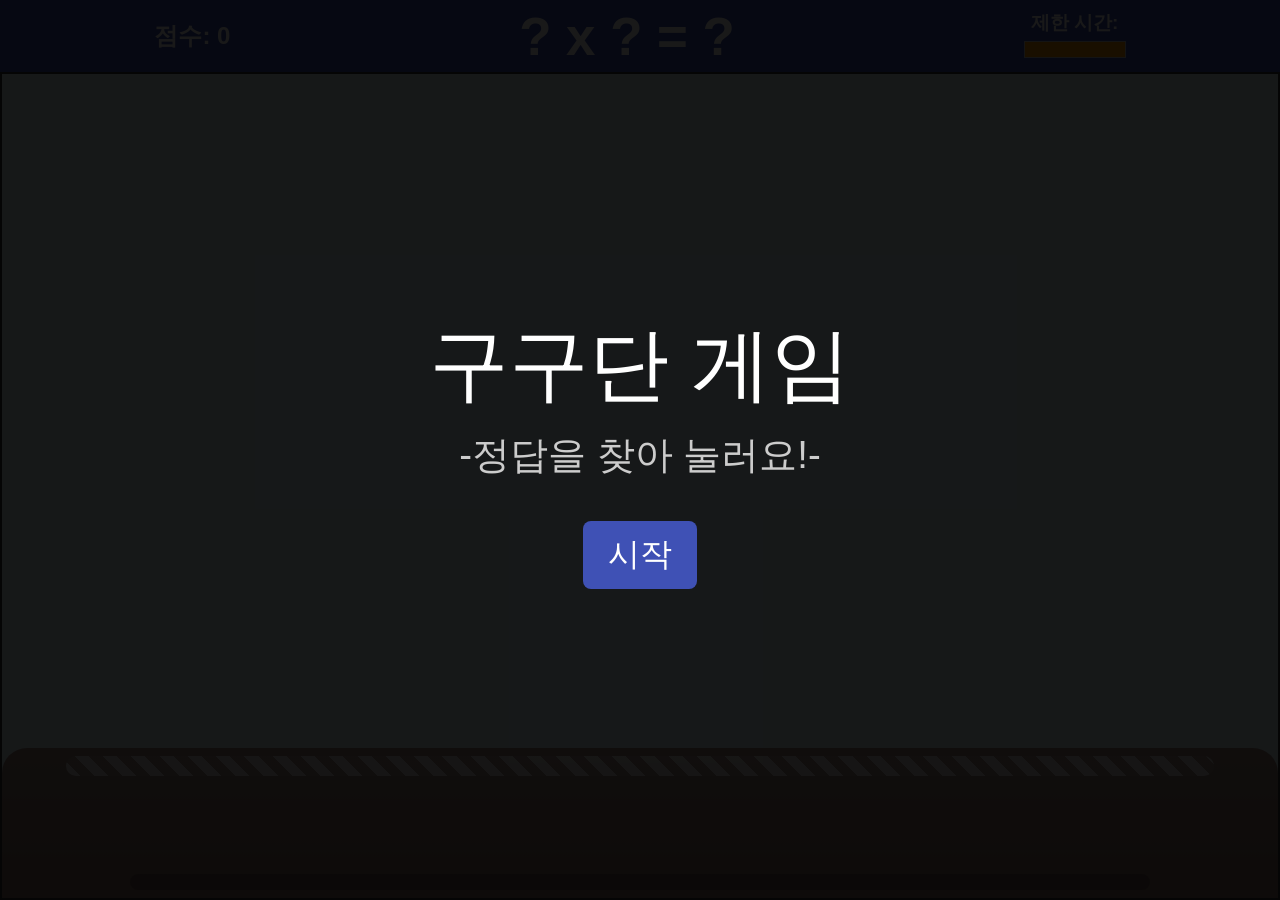
<file: games/구구단게임.html>
<!DOCTYPE html>
<html lang="ko">
<head>
    <meta charset="UTF-8">
    <meta name="viewport" content="width=device-width, initial-scale=1.0">
    <title>구구단 게임 🚀</title>
    <style>
        /*
         * CSS 스타일링
         */
        body {
            font-family: 'Arial', sans-serif;
            /* 화면을 꽉 채우도록 수정 */
            display: flex;
            flex-direction: column;
            align-items: center;
            justify-content: flex-start; /* 헤더가 위로 가도록 */
            min-height: 100vh; /* 최소 높이를 100vh로 설정 */
            width: 100vw; /* 너비 100% */
            margin: 0;
            padding: 0;
            background-color: #f4f7f6;
            overflow: hidden;
            box-sizing: border-box; /* 패딩과 보더가 width/height에 포함되도록 */
        }
        #game-container {
            /* PC/모바일 모두 화면 전체를 꽉 채우도록 수정 */
            width: 100vw; 
            height: calc(100vh - 8vh); /* 헤더 높이를 제외한 나머지 공간 */
            position: relative;
            /* max-width 제거: 화면 전체 사용 */
            border: 2px solid #333;
            background-color: #e0f2f7; /* 밝은 배경 */
            overflow: hidden;
            box-sizing: border-box;
        }
        #header {
            width: 100%;
            height: 8vh; /* 헤더 높이를 화면 크기에 비례하게 설정 */
            padding: 0 10px; /* 좌우 패딩 추가 */
            background-color: #3f51b5;
            color: white;
            text-align: center;
            font-size: 1.5em;
            font-weight: bold;
            display: flex;
            justify-content: space-around;
            align-items: center;
            box-sizing: border-box;
        }
        #question {
            font-size: 2.2em;
            margin: 0;
        }
        #timer-display {
            display: flex;
            flex-direction: column;
            align-items: center;
            font-size: 0.8em;
        }
        #timer-bar-container {
            width: 100px; /* 타이머 바 너비 조정 */
            height: 15px; /* 타이머 바 높이 조정 */
            background-color: #e0e0e0;
            border: 1px solid #ccc;
            margin-top: 5px;
        }
        #timer-bar {
            height: 100%;
            width: 100%;
            background-color: #ff9800;
            transition: width 0.1s linear;
        }
        /* 알록달록한 공 기본 스타일 */
        .answer-ball {
            position: absolute;
            /* bottom은 JS에서 설정 (GROUND_HEIGHT - BALL_SIZE/2) */
            width: 84px; /* 70px * 1.2 = 84px */
            height: 84px; /* 70px * 1.2 = 84px */
            border-radius: 50%;
            color: white;
            display: flex;
            align-items: center;
            justify-content: center;
            font-size: 2.1em; /* 글씨 크기 1.2배 */
            cursor: pointer;
            box-shadow: 0 5px 10px rgba(0, 0, 0, 0.4); 
            transition: transform 0.1s; 
            z-index: 10;
            border: 2px solid rgba(255, 255, 255, 0.7); 
            will-change: bottom, transform;
            box-sizing: border-box; 
        }
        .answer-ball.answer-correct {
            background-color: #4CAF50 !important;
        }

        .answer-ball::before { 
            content: '';
            position: absolute;
            top: 6px; /* 5px * 1.2 = 6px */
            left: 6px; /* 5px * 1.2 = 6px */
            width: 60%;
            height: 60%;
            border-radius: 50%;
            background: radial-gradient(circle at top left, rgba(255,255,255,0.8), rgba(255,255,255,0));
            opacity: 0.7;
        }
        .answer-ball:hover {
            transform: scale(1.08); 
        }

        /* 바닥 쌓인 공 표현 */
        #ground-pile {
            position: absolute;
            bottom: 0;
            left: 0;
            width: 100%; /* 화면 끝에서 끝까지 바구니 */
            height: 150px; /* 바구니 높이를 조금 낮춤 */
            overflow: hidden;
            z-index: 0;
            background: linear-gradient(to top, #8d6e63, #a1887f);
            border-radius: 25px 25px 0 0;
            
        }
        #ground-pile::before {
            content: '';
            position: absolute;
            top: 8px;
            left: 5%;
            width: 90%;
            height: 20px;
            border-radius: 15px;
            background: repeating-linear-gradient(
                45deg,
                rgba(255,255,255,0.7) 0,
                rgba(255,255,255,0.7) 10px,
                rgba(255,255,255,0.1) 10px,
                rgba(255,255,255,0.1) 20px
            );
            
        }
        #ground-pile::after {
            content: '';
            position: absolute;
            bottom: 8px;
            left: 10%;
            width: 80%;
            height: 16px;
            border-radius: 10px;
            background: rgba(62,39,35,0.35);
        }
        .ground-pile-ball {
            position: absolute;
            border-radius: 50%;
            opacity: 0.6;
            box-shadow: inset 0 0 8px rgba(0,0,0,0.4); 
            border: 1px solid rgba(255, 255, 255, 0.5); 
            box-sizing: border-box;
            /* z-index는 JS에서 랜덤으로 부여됨 */
        }

        /* 게임 오버/시작 화면 스타일 */
        #game-over-screen {
            position: fixed; /* 전체 화면을 덮도록 fixed로 변경 */
            top: 0;
            left: 0;
            width: 100vw;
            height: 100vh;
            background-color: rgba(0, 0, 0, 0.9); /* 배경색을 더 어둡게 */
            color: white;
            display: none;
            flex-direction: column;
            align-items: center;
            justify-content: center;
            font-size: 2em;
            z-index: 30; /* 가장 위로 올림 */
            text-align: center;
        }
        #game-over-screen button {
            padding: 12px 25px; 
            font-size: 1em; 
            margin-top: 25px;
            cursor: pointer;
            border: none;
            background-color: #3f51b5;
            color: white;
            border-radius: 8px; 
            transition: background-color 0.3s, transform 0.1s;
        }
        #game-over-screen button:hover {
            background-color: #5c6bc0;
            transform: scale(1.05);
        }
        #current-limit {
            font-size: 0.8em;
            color: #ccc;
            margin-top: 5px;
        }
        /* 추가된 설명 스타일 */
        #start-instruction {
            font-size: 1.2em;
            color: #ccc;
            margin-bottom: 15px; 
            font-weight: normal;
        }
        #game-title {
            font-size: 2.5em; 
            margin-bottom: 10px;
        }
        
        /* 모바일 환경 최적화 */
        @media (max-width: 600px) {
            #game-container {
                height: calc(100vh - 60px); /* 모바일 헤더 높이를 약 60px로 가정 */
            }
            #header {
                height: 60px; /* 모바일 헤더 높이 고정 */
                font-size: 1.2em;
            }
            #question {
                font-size: 1.8em; /* 모바일 질문 글씨 크기 조정 */
            }
            .answer-ball {
                width: 72px; /* 60px * 1.2 = 72px */
                height: 72px;
                font-size: 1.8em; /* 글씨 크기 1.2배 */
            }
            #game-over-screen {
                font-size: 1.5em; /* 모바일 게임 오버 화면 글씨 크기 조정 */
            }
        }
    </style>
    <script src="../js/game-ghost.js"></script>

</head>
<body>

    <div id="header">
        <div>점수: <span id="score">0</span></div>
        <div id="question">? x ? = ?</div>
        <div id="timer-display">
            제한 시간: <div id="timer-bar-container"><div id="timer-bar"></div></div>
            <div id="current-limit"></div>
        </div>
    </div>

    <div id="game-container">
        <div id="ground-pile"></div>
    </div>

    <div id="game-over-screen">
        <div id="game-title">
            구구단 게임
        </div>
        <div id="start-instruction">
            -정답을 찾아 눌러요!-
        </div>
        <div id="final-score">최종 점수: 0</div>
        <button onclick="startGame()">시작</button>
    </div>

    <script src="../js/game-ranking-report.js"></script>
<script>
        //
        // JavaScript 게임 로직
        //
        const INITIAL_DURATION = 5000;
        const DURATION_DECREMENT = 400;
        const DECREMENT_INTERVAL = 20;

        const BALL_SIZE = 84; 
        const GROUND_HEIGHT = 200; 
        const BALL_START_BOTTOM = GROUND_HEIGHT - (BALL_SIZE / 2); // 공의 중심이 바닥 위에 있는 위치

        let currentLimit = INITIAL_DURATION;
        let currentScore = 0;
        let correctAnswer = 0;
        let isGameOver = true;
        let timerInterval;
        let questionTimeout;
        let activeBalls = []; // 현재 화면에 떠 있는 공들을 관리하는 배열

        const gameContainer = document.getElementById('game-container');
        const questionElement = document.getElementById('question');
        const scoreElement = document.getElementById('score');
        const timerBar = document.getElementById('timer-bar');
        const gameOverScreen = document.getElementById('game-over-screen');
        const finalScoreElement = document.getElementById('final-score');
        const groundPile = document.getElementById('ground-pile');
        const currentLimitDisplay = document.getElementById('current-limit');
        
        // --- 유틸리티 함수 ---
        function getRandomInt(min, max) {
            return Math.floor(Math.random() * (max - min + 1)) + min;
        }
        function getRandomFactor() {
            return getRandomInt(1, 9);
        }
        function shuffleArray(array) {
            for (let i = array.length - 1; i > 0; i--) {
                const j = Math.floor(Math.random() * (i + 1));
                [array[i], array[j]] = [array[i], array[j]];
            }
            return array;
        }
        function getRandomColor() {
            const colors = [
                '#f44336', '#e91e63', '#9c27b0', '#673ab7', '#3f51b5',
                '#2196f3', '#03a9f4', '#00bcd4', '#009688', '#4caf50',
                '#8bc34a', '#ffeb3b', '#ffc107', '#ff9800', '#ff5722'
            ];
            return colors[getRandomInt(0, colors.length - 1)];
        }

        // --- 게임 핵심 로직 ---

        function updateGameLimit() {
            if (currentScore > 0 && currentScore % DECREMENT_INTERVAL === 0) {
                currentLimit = Math.max(3000, currentLimit - DURATION_DECREMENT);
            }
            currentLimitDisplay.textContent = `제한: ${(currentLimit / 1000).toFixed(1)}초`;
        }

        function newQuestion() {
            if (isGameOver) return;
            
            updateGameLimit();
            scoreElement.textContent = currentScore;

            const num1 = getRandomFactor();
            const num2 = getRandomFactor();
            correctAnswer = num1 * num2;
            questionElement.textContent = `${num1} x ${num2} = ?`;

            const answers = generateAnswers(correctAnswer);

            resetTimer();
            startTimer(currentLimit);

            // 공 생성 및 애니메이션 시작
            createBalls(answers);

            questionTimeout = setTimeout(() => {
                if (!isGameOver) {
                    endGame(false);
                }
            }, currentLimit);
        }

        function generateAnswers(correct) {
            const answers = [correct];
            const maxWrongAnswers = 4;
            let count = 0;

            while (count < maxWrongAnswers) {
                let wrong = getRandomInt(1, 81);
                if (wrong !== correct && !answers.includes(wrong)) {
                    answers.push(wrong);
                    count++;
                }
            }
            return shuffleArray(answers.slice(0, getRandomInt(4, 5)));
        }

        // 공 생성 및 애니메이션 설정 (겹치지 않게 배치 로직 및 부상 애니메이션 적용)
        function createBalls(answers) {
            stopAllBalls(); // 기존 공 모두 중지 및 제거
            activeBalls = [];
            
            const containerWidth = gameContainer.clientWidth;
            const positions = []; // 이미 배치된 공들의 x 위치 저장
            const containerHeight = gameContainer.clientHeight;
            // BALL_START_BOTTOM은 GROUND_HEIGHT와 BALL_SIZE에 따라 계산됨
            const maxRiseHeight = containerHeight - BALL_START_BOTTOM + BALL_SIZE; // 공이 화면 밖으로 완전히 나갈 높이

            answers.forEach((ans, index) => {
                const ball = document.createElement('div');
                ball.classList.add('answer-ball');
                ball.textContent = ans;
                ball.dataset.value = ans;
                ball.style.backgroundColor = getRandomColor();
                
                // 겹치지 않게 공 위치 찾기
                let randomX;
                let isOverlapping;
                let attempts = 0;
                const minDistance = BALL_SIZE + 10; // 공 간의 최소 거리
                
                do {
                    isOverlapping = false;
                    randomX = getRandomInt(0, containerWidth - BALL_SIZE);

                    for (const pos of positions) {
                        if (Math.abs(randomX - pos) < minDistance) {
                            isOverlapping = true;
                            break;
                        }
                    }
                    attempts++;
                } while (isOverlapping && attempts < 100); // 100번 시도 후에도 겹치면 그냥 배치

                ball.style.left = `${randomX}px`;
                // 시작 위치: 바닥 바로 위
                ball.style.bottom = `${BALL_START_BOTTOM}px`; 
                positions.push(randomX); // 배치된 위치 기록

                ball.addEventListener('click', handleAnswerClick);
                gameContainer.appendChild(ball);
                activeBalls.push(ball);

                const duration = getRandomInt(4000, 7000); // 공이 위로 올라가는 총 시간
                
                // requestAnimationFrame을 이용한 부상 애니메이션
                let animationFrameId;
                const startTime = performance.now();


                function animateBallUp(timestamp) {
                    if (isGameOver || !ball.parentElement) {
                        cancelAnimationFrame(animationFrameId);
                        return;
                    }
                    
                    const elapsed = timestamp - startTime;
                    // 시간을 0부터 1까지의 비율로 정규화
                    let progress = elapsed / duration; 

                    if (progress < 1) {
                        const newBottom = BALL_START_BOTTOM + maxRiseHeight * progress;
                        
                        ball.style.bottom = `${newBottom}px`;
                        animationFrameId = requestAnimationFrame(animateBallUp);
                    } else {
                        // 화면 밖으로 완전히 사라짐 처리
                        ball.removeEventListener('click', handleAnswerClick);
                        ball.remove();
                        activeBalls = activeBalls.filter(b => b !== ball);
                    }
                }
                ball.dataset.animationId = requestAnimationFrame(animateBallUp);
            });
        }

        function stopAllBalls() {
            activeBalls.forEach(ball => {
                const animationId = ball.dataset.animationId;
                if (animationId) {
                    cancelAnimationFrame(parseInt(animationId));
                }
                ball.removeEventListener('click', handleAnswerClick);
                ball.remove();
            });
            activeBalls = [];
        }

        // 정답 시 공들을 떨어뜨리는 애니메이션 (바운스 없이 낙하 후 페이드아웃)
        function dropAllBalls() {
            const ballsToDrop = [...activeBalls];
            activeBalls = [];
            
            const DROP_TIME = 400; // 낙하에 걸리는 시간 (0.4초)
            const FADE_TIME = 200; // 페이드아웃에 걸리는 시간 (0.2초)
            // 공이 완전히 멈춰야 할 바닥 위치
            const targetBottom = BALL_START_BOTTOM; 

            ballsToDrop.forEach(ball => {
                const animationId = ball.dataset.animationId;
                if (animationId) {
                    cancelAnimationFrame(parseInt(animationId));
                }
                ball.removeEventListener('click', handleAnswerClick);

                // 1. 낙하 준비: 현재 위치와 낙하 속성 설정
                // cubic-bezier(0.3, 0.5, 0.5, 1)는 점점 빨라지는 가속 효과를 줍니다. (중력 느낌)
                ball.style.transition = `bottom ${DROP_TIME}ms cubic-bezier(0.3, 0.5, 0.5, 1)`; 
                
                // 2. 낙하 실행
                ball.style.bottom = `${targetBottom}px`;

                // 3. 낙하 완료 후 페이드아웃 및 제거
                setTimeout(() => {
                    // bottom transition을 덮어쓰지 않고 opacity와 transform에만 적용
                    ball.style.transition = `opacity ${FADE_TIME}ms ease-out, transform ${FADE_TIME}ms ease-out`;
                    ball.style.opacity = '0';
                    ball.style.transform = 'scale(0.8)'; // 작아지는 효과

                    // DOM에서 최종 제거
                    setTimeout(() => {
                        ball.remove();
                    }, FADE_TIME);
                }, DROP_TIME);
            });
        }
        
        // --- 타이머 로직 ---

        function resetTimer() {
            clearInterval(timerInterval);
            timerBar.style.width = '100%';
            timerBar.style.backgroundColor = '#ff9800';
        }

        function startTimer(duration) {
            let timeLeft = duration;
            const startTime = performance.now();

            timerInterval = setInterval(() => {
                const elapsedTime = performance.now() - startTime;
                timeLeft = duration - elapsedTime;
                
                if (timeLeft <= 0) {
                    clearInterval(timerInterval);
                    timerBar.style.width = '0%';
                    endGame(false);
                    return;
                }

                const percentage = (timeLeft / duration) * 100;
                timerBar.style.width = `${percentage}%`;
                
                if (percentage < 25) {
                    timerBar.style.backgroundColor = '#f44336';
                } else if (percentage < 50) {
                    timerBar.style.backgroundColor = '#ffc107';
                }

            }, 50);
        }
        
        // --- 이벤트 핸들러 ---

        function handleAnswerClick(event) {
            if (isGameOver) return;

            const selectedAnswer = parseInt(event.target.dataset.value);
            
            if (selectedAnswer === correctAnswer) {
                // [옵션] 게임용 고스트: 정답 맞췄을 때 기쁨 표현
                if (window.gameGhostUI && typeof window.gameGhostUI.react === "function") {
                    try { window.gameGhostUI.react("correct"); } catch(e) {}
                }

                currentScore += 10;
                // 정답 공은 초록색 강조 클래스 부여
                event.target.classList.add('answer-correct');
                
                // 나머지 공의 애니메이션 및 타이머를 중지
                clearTimeout(questionTimeout);
                dropAllBalls(); // 공들을 낙하 및 페이드아웃 시작
                
                // 공이 사라지는 시간을 고려하여 다음 문제 시작 (0.4초 낙하 + 0.2초 페이드아웃)
                setTimeout(() => {
                    newQuestion();
                }, 700); // 0.7초 후 다음 문제 시작

            } else {
                event.target.style.backgroundColor = '#f44336';
                endGame(false);
            }
        }

        // --- 게임 상태 관리 ---

        function startGame() {
            // [옵션] 게임용 고스트: 게임 시작 반응 (game-ghost.js 삭제 시 이 블럭도 함께 삭제 가능)
            if (window.gameGhostUI && typeof window.gameGhostUI.react === "function") {
                try { window.gameGhostUI.react("start"); } catch(e) {}
            }

            currentLimit = INITIAL_DURATION;
            currentScore = 0;
            isGameOver = false;
            gameOverScreen.style.display = 'none';
            scoreElement.textContent = '0';
            
            clearInterval(timerInterval);
            clearTimeout(questionTimeout);
            stopAllBalls();
            
            newQuestion();
        }

        function endGame(isWin) {
            // ✅ 게임 랭킹 연동: 구구단게임 점수 전송 (부모 창으로 메시지 전송)
            try {
              if (window.parent && window.parent !== window) {
                window.parent.postMessage({
                  type: "GAME_SCORE",
                  gameName: "구구단게임",
                  score: currentScore
                }, "*");
              }
            } catch(e) {}

            // [옵션] 게임용 고스트: 게임 오버/실패 반응
            if (!isWin && window.gameGhostUI && typeof window.gameGhostUI.react === "function") {
                try { window.gameGhostUI.react("gameover"); } catch(e) {}
            }

            isGameOver = true;
            clearInterval(timerInterval);
            clearTimeout(questionTimeout);
            stopAllBalls();

            gameOverScreen.style.display = 'flex';
            document.getElementById('game-title').textContent = '게임 오버! 😭';
            document.getElementById('start-instruction').style.display = 'none';
            finalScoreElement.textContent = `최종 점수: ${currentScore}`;
            gameOverScreen.querySelector('button').textContent = '다시 시작';
        }

        // 바닥에 쌓인 공 시각적 표현 생성 (알록달록, 꽉 차게)
        function createGroundPile() {
            // 성능 개선을 위해 더 이상 바닥 구슬 DOM을 생성하지 않습니다.
            // 바닥은 CSS로만 바구니처럼 표현합니다.
        }

        // 페이지 로드 후 게임 시작 안내 및 바닥 공 생성
        document.addEventListener('DOMContentLoaded', () => {
            gameOverScreen.style.display = 'flex';
            document.getElementById('game-title').textContent = '구구단 게임';
            document.getElementById('start-instruction').style.display = 'block';
            finalScoreElement.textContent = '';
            gameOverScreen.querySelector('button').textContent = '시작';
            
            // DOMContentLoaded 시점에는 gameContainer 크기가 확정되지 않았을 수 있어
            // resize 이벤트나, setTimeout으로 늦게 실행하는 것이 더 안정적입니다.
            setTimeout(createGroundPile, 100); 
        });

    </script>



</body>
</html>
</file>
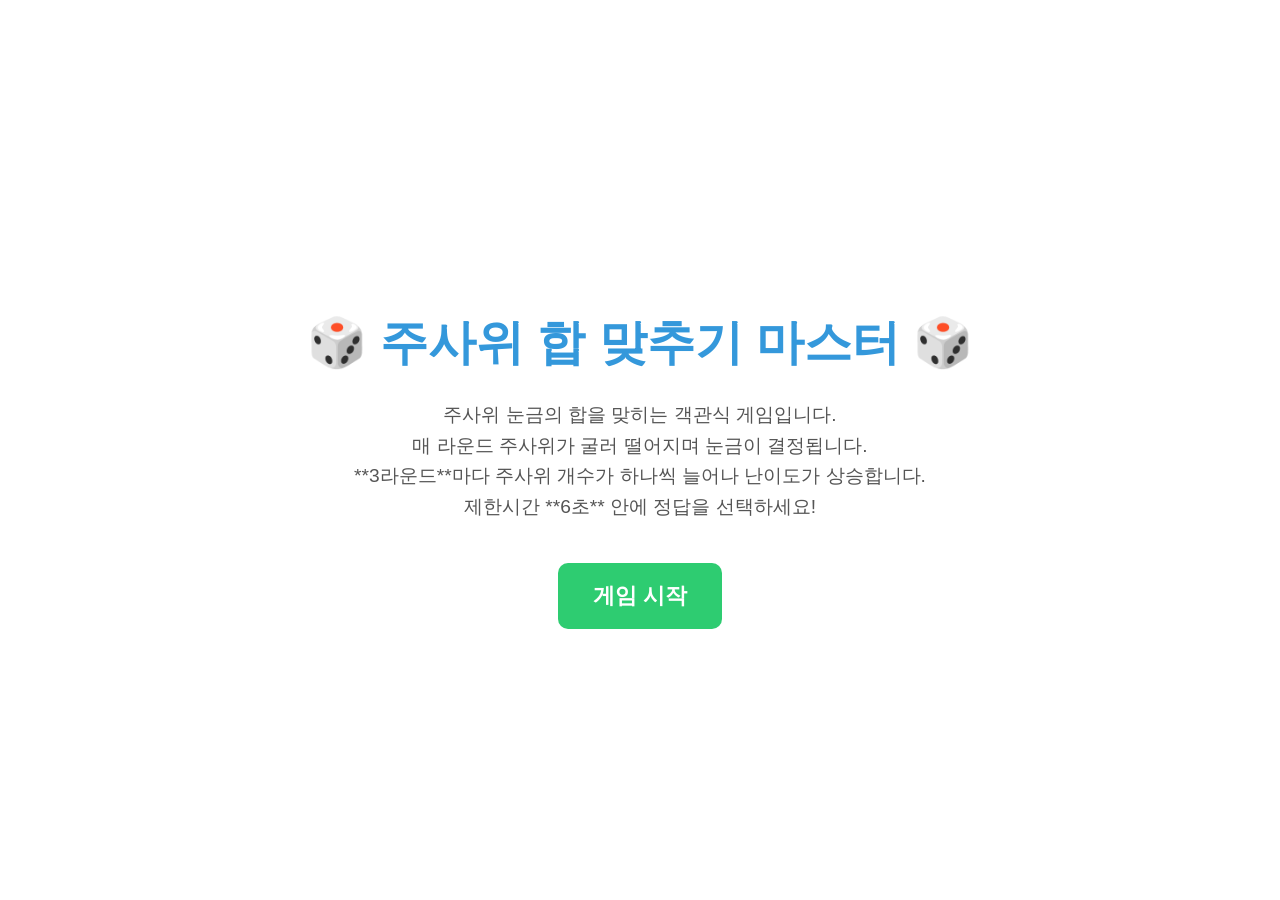
<file: games/덧셈주사위.html>
<!DOCTYPE html>
<html lang="ko">
<head>
    <meta charset="UTF-8">
    <meta name="viewport" content="width=device-width, initial-scale=1.0">
    <title>주사위 합 맞추기 게임</title>
    
    <style>
        /* CSS 영역 (화면 꽉 채움으로 수정) */
        
        /* 1. HTML, BODY를 뷰포트 전체 크기로 설정 */
        html, body {
            width: 100%;
            height: 100%; /* 뷰포트 높이 100% */
            margin: 0;
            padding: 0;
            overflow: hidden; /* 전체 스크롤 방지 */
            font-family: 'Arial', sans-serif;
            background-color: #f0f0f0;
        }

        body {
            display: flex;
            justify-content: center;
            align-items: center;
        }

        #game-container {
            /* 2. 게임 컨테이너를 부모(body) 크기에 맞게 꽉 채움 */
            width: 100%;
            height: 100%; 
            /* PC에서도 너무 커지는 것을 방지하거나, 패딩을 조정하여 중앙 집중식으로 유지하려면 아래 스타일을 사용합니다. */
            /* max-width: 700px; max-height: 900px; */ 
            /* 위 2줄 대신 아래처럼 설정하여 꽉 채움 */

            background-color: #fff;
            
            /* 3. 모바일/PC 반응형 패딩 (가로/세로 비율에 따라 조절) */
            padding: 5% 5%; /* 5%의 상하좌우 여백 */
            box-sizing: border-box; /* 패딩이 전체 크기에 포함되도록 */

            border-radius: 0; /* 화면 꽉 채우므로 모서리 둥글기 제거 */
            box-shadow: none; /* 화면 꽉 채우므로 그림자 제거 */
            text-align: center;
            position: relative;
            
            /* 컨텐츠가 넘칠 경우 내부에서 스크롤 허용 */
            overflow-y: auto; 
        }

        h1 {
            color: #333;
            margin-bottom: 15px; /* 모바일에서 공간 확보 */
            font-size: 1.8em;
        }

        /* -------------------- 인트로 및 게임 오버 화면 공통 스타일 -------------------- */
        .overlay-screen {
            position: fixed; /* 뷰포트 기준 전체 화면 덮기 */
            top: 0;
            left: 0;
            width: 100%;
            height: 100%;
            background-color: rgba(255, 255, 255, 0.98); /* 배경 불투명도 약간 높임 */
            display: flex;
            flex-direction: column;
            justify-content: center;
            align-items: center;
            z-index: 10;
            transition: opacity 0.5s ease-out;
            padding: 5%;
            box-sizing: border-box;
            border-radius: 0;
        }

        .overlay-screen h2 {
            font-size: 3em; /* 폰트 크기 조정 */
            color: #3498db;
            margin-bottom: 10px;
        }
        
        .overlay-screen p {
            font-size: 1.2em; /* 폰트 크기 조정 */
            color: #555;
            margin: 15px 0 40px 0;
            line-height: 1.6;
        }

        .action-button {
            padding: 18px 35px; /* 버튼 크기 키움 */
            background-color: #2ecc71;
            color: white;
            border: none;
            border-radius: 10px;
            cursor: pointer;
            font-size: 22px;
            font-weight: bold;
            transition: background-color 0.3s;
        }

        .action-button:hover {
            background-color: #27ae60;
        }
        
        /* 게임 오버 메시지 스타일 */
        #gameover-message {
            font-size: 1.8em;
            color: #e74c3c;
            margin: 20px 0;
        }

        #final-score {
            font-size: 3em;
            font-weight: bold;
            color: #f39c12;
            margin-bottom: 30px;
        }
        /* -------------------------------------------------------- */


        #game-content {
            opacity: 0; 
            transition: opacity 0.5s ease-in;
            /* 내부 컨텐츠의 위치를 조정하기 위한 설정 */
            height: 100%;
            display: flex;
            flex-direction: column;
            align-items: center;
            justify-content: flex-start; /* 상단부터 채우도록 */
        }

        /* 나머지 게임 요소 스타일 조정 */
        #dice-container {
            display: flex;
            justify-content: center;
            gap: 15px;
            margin: 10px 0 20px 0;
            min-height: 100px; 
            align-items: center;
            flex-wrap: wrap;
            position: relative;
            z-index: 1;
            /* 꽉 찬 화면에서 주사위 컨테이너의 크기 조정을 위한 최대 너비 설정 */
            max-width: 100%; 
            padding-bottom: 20px;
        }

        .dice-face {
            width: 60px; /* 주사위 크기 약간 축소 (반응형 대비) */
            height: 60px;
            border: 2px solid #333;
            border-radius: 6px;
            box-shadow: 0 3px #ccc;
            /* 나머지 속성 유지 */
            background-color: #ffffff;
            background-size: cover;
            background-position: center;
            transition: transform 0.1s ease-out;
            position: absolute;
            opacity: 0;
        }
        
        @keyframes fallAndRoll {
            /* (기존 fallAndRoll 애니메이션 유지) */
            0% { transform: translateY(-200px) rotateZ(0deg) scale(0.8); opacity: 0; }
            30% { transform: translateY(-50px) rotateZ(180deg) scale(1.1); opacity: 1; }
            70% { transform: translateY(20px) rotateZ(360deg) scale(0.9); opacity: 1; }
            100% { transform: translateY(0) rotateZ(720deg) scale(1); opacity: 1; }
        }
        .dice-fall {
            animation: fallAndRoll 0.8s ease-out forwards;
        }


        #options-container {
            display: flex; justify-content: center; gap: 5%; margin: 15px 0;
            width: 100%; /* 옵션 컨테이너를 넓게 사용 */
            max-width: 500px;
        }
        .option-button {
            padding: 15px 10px; /* 버튼 패딩 조정 */
            background-color: #f39c12; 
            color: white; 
            border: none; 
            border-radius: 5px; 
            cursor: pointer; 
            font-size: 1.1em; /* 폰트 크기 조정 */
            font-weight: bold; 
            transition: background-color 0.3s; 
            flex-grow: 1; /* 가로 공간 채우기 */
            width: auto; /* width: 80px 제거 */
            min-width: 60px;
        }
        .option-button:hover:not(:disabled) { background-color: #e67e22; }
        .option-button:disabled { background-color: #cccccc; cursor: not-allowed; }
        
        #round-info { font-size: 1.1em; margin-bottom: 5px; }
        #timer { font-size: 1.6em; color: #e74c3c; font-weight: bold; margin: 10px 0; }
        #question { margin-top: 10px; font-size: 1.2em; font-weight: bold; }
        #message { font-size: 1.3em; min-height: 40px; margin-bottom: 15px; font-weight: bold; }
        #score-board { 
            margin-top: 20px; 
            padding: 10px; 
            border: 1px dashed #95a5a6; 
            border-radius: 5px; 
            width: 90%; 
            max-width: 400px;
        }
        #score-board h2 { font-size: 1.5em; margin: 5px 0; }
        #score-board p { font-size: 1em; margin: 5px 0; }
        
        
        /* 주사위 눈금 SVG Data URI: (기존 코드 유지) */
        .d1 { background-image: url("data:image/svg+xml,%3Csvg xmlns='http://www.w3.org/2000/svg' viewBox='0 0 100 100'%3E%3Crect width='100' height='100' fill='%23ffffff' rx='10'/%3E%3Ccircle cx='50' cy='50' r='12' fill='%23000000'/%3E%3C/svg%3E"); }
        .d2 { background-image: url("data:image/svg+xml,%3Csvg xmlns='http://www.w3.org/2000/svg' viewBox='0 0 100 100'%3E%3Crect width='100' height='100' fill='%23ffffff' rx='10'/%3E%3Ccircle cx='25' cy='25' r='12' fill='%23000000'/%3E%3Ccircle cx='75' cy='75' r='12' fill='%23000000'/%3E%3C/svg%3E"); }
        .d3 { background-image: url("data:image/svg+xml,%3Csvg xmlns='http://www.w3.org/2000/svg' viewBox='0 0 100 100'%3E%3Crect width='100' height='100' fill='%23ffffff' rx='10'/%3E%3Ccircle cx='25' cy='75' r='12' fill='%23000000'/%3E%3Ccircle cx='50' cy='50' r='12' fill='%23000000'/%3E%3Ccircle cx='75' cy='25' r='12' fill='%23000000'/%3E%3C/svg%3E"); }
        .d4 { background-image: url("data:image/svg+xml,%3Csvg xmlns='http://www.w3.org/2000/svg' viewBox='0 0 100 100'%3E%3Crect width='100' height='100' fill='%23ffffff' rx='10'/%3E%3Ccircle cx='25' cy='25' r='12' fill='%23000000'/%3E%3Ccircle cx='75' cy='25' r='12' fill='%23000000'/%3E%3Ccircle cx='25' cy='75' r='12' fill='%23000000'/%3E%3Ccircle cx='75' cy='75' r='12' fill='%23000000'/%3E%3C/svg%3E"); }
        .d5 { background-image: url("data:image/svg+xml,%3Csvg xmlns='http://www.w3.org/2000/svg' viewBox='0 0 100 100'%3E%3Crect width='100' height='100' fill='%23ffffff' rx='10'/%3E%3Ccircle cx='25' cy='25' r='12' fill='%23000000'/%3E%3Ccircle cx='75' cy='25' r='12' fill='%23000000'/%3E%3Ccircle cx='50' cy='50' r='12' fill='%23000000'/%3E%3Ccircle cx='25' cy='75' r='12' fill='%23000000'/%3E%3Ccircle cx='75' cy='75' r='12' fill='%23000000'/%3E%3C/svg%3E"); }
        .d6 { background-image: url("data:image/svg+xml,%3Csvg xmlns='http://www.w3.org/2000/svg' viewBox='0 0 100 100'%3E%3Crect width='100' height='100' fill='%23ffffff' rx='10'/%3E%3Ccircle cx='25' cy='25' r='12' fill='%23000000'/%3E%3Ccircle cx='75' cy='25' r='12' fill='%23000000'/%3E%3Ccircle cx='25' cy='50' r='12' fill='%23000000'/%3E%3Ccircle cx='75' cy='50' r='12' fill='%23000000'/%3E%3Ccircle cx='25' cy='75' r='12' fill='%23000000'/%3E%3Ccircle cx='75' cy='75' r='12' fill='%23000000'/%3E%3C/svg%3E"); }
    </style>
    <script src="../js/game-ghost.js"></script>

</head>
<body>
    <div id="game-container">
        
        <div id="intro-screen" class="overlay-screen">
            <h2>🎲 주사위 합 맞추기 마스터 🎲</h2>
            <p>
                주사위 눈금의 합을 맞히는 객관식 게임입니다.<br>
                매 라운드 주사위가 굴러 떨어지며 눈금이 결정됩니다.<br>
                **3라운드**마다 주사위 개수가 하나씩 늘어나 난이도가 상승합니다.<br>
                제한시간 **6초** 안에 정답을 선택하세요!
            </p>
            <button id="intro-button" class="action-button" onclick="startGame(true)">게임 시작</button>
        </div>
        <div id="game-over-screen" class="overlay-screen" style="display: none;">
            <h2>🚨 게임 오버 🚨</h2>
            <p id="gameover-message"></p>
            <p>최종 점수:</p>
            <div id="final-score">0</div>
            <button id="restart-button" class="action-button" onclick="startGame(true)">다시 시작</button>
        </div>
        <div id="game-content">
            <h1>🎲 주사위 합 맞추기 🎲</h1>
            <p id="round-info">현재 라운드: 0 | 주사위 개수: 2</p>
            
            <div id="dice-container">
                </div>

            <p id="timer">남은 시간: 6초</p>
            
            <p id="question">주사위 눈금의 합은?</p>
            <div id="options-container">
                </div>
            
            <p id="message"></p>
            
            <div id="score-board">
                <h2>점수: <span id="score">0</span></h2>
                <p>정답: <span id="correct-count">0</span> / 오답: <span id="wrong-count">0</span></p>
            </div>
        </div>
    </div>

    <script src="../js/game-ranking-report.js"></script>
<script>
        // JavaScript 영역은 기존과 동일하게 유지됩니다.
        let currentRound = 0;
        let diceCount = 2; 
        let correctSum = 0;
        let score = 0;
        let correctCount = 0;
        let wrongCount = 0;
        const TIME_LIMIT = 6;
        let timeLeft = TIME_LIMIT;
        let timerInterval;
        let gameActive = false;

        // DOM 요소
        const introScreen = document.getElementById('intro-screen');
        const gameOverScreen = document.getElementById('game-over-screen');
        const gameContent = document.getElementById('game-content');
        const roundInfo = document.getElementById('round-info');
        const diceContainer = document.getElementById('dice-container');
        const optionsContainer = document.getElementById('options-container');
        const timerDisplay = document.getElementById('timer');
        const messageDisplay = document.getElementById('message');
        const scoreDisplay = document.getElementById('score');
        const correctCountDisplay = document.getElementById('correct-count');
        const wrongCountDisplay = document.getElementById('wrong-count');
        const finalScoreDisplay = document.getElementById('final-score');
        const gameoverMessageDisplay = document.getElementById('gameover-message');


        /** 랜덤 주사위 눈금 굴리기 (1~6) */
        function rollDice() {
            return Math.floor(Math.random() * 6) + 1;
        }

        /** 주사위 눈금 이미지 클래스를 반환합니다. */
        function getDiceClass(value) {
            return `d${value}`;
        }

        /**
         * 게임 시작/재시작을 처리합니다.
         * @param {boolean} isNewGame - 새 게임인지 여부
         */
        function startGame(isNewGame) {
            // [옵션] 게임용 고스트: 게임 시작 반응 (game-ghost.js 삭제 시 이 블럭도 함께 삭제 가능)
            if (window.gameGhostUI && typeof window.gameGhostUI.react === "function") {
                try { window.gameGhostUI.react("start"); } catch(e) {}
            }
            // 오버레이 화면 숨기기
            introScreen.style.opacity = '0';
            gameOverScreen.style.opacity = '0';
            
            setTimeout(() => {
                introScreen.style.display = 'none';
                gameOverScreen.style.display = 'none';
                gameContent.style.opacity = '1';
                
                if (isNewGame) {
                    // 새 게임 시작 시 변수 초기화
                    currentRound = 0; 
                    score = 0;
                    correctCount = 0;
                    wrongCount = 0;
                    updateScoreBoard();
                    nextRound();
                }
            }, 500);
        }
        
        /** 게임 오버를 처리하고 화면을 표시합니다. */
        function endGame(reason) {
            // ✅ 게임 랭킹 연동: 덧셈주사위 점수 전송 (부모 창으로 메시지 전송)
            try {
              if (window.parent && window.parent !== window) {
                window.parent.postMessage({
                  type: "GAME_SCORE",
                  gameName: "덧셈주사위",
                  score: score
                }, "*");
              }
            } catch(e) {}

            // [옵션] 게임용 고스트: 게임 오버/실패 반응
            if (window.gameGhostUI && typeof window.gameGhostUI.react === "function") {
                try { window.gameGhostUI.react("gameover"); } catch(e) {}
            }
            clearInterval(timerInterval);
            gameActive = false;
            disableOptions(true);
            
            // 게임 컨텐츠 숨기기
            gameContent.style.opacity = '0';
            
            // 게임 오버 화면 표시
            finalScoreDisplay.textContent = score;
            gameoverMessageDisplay.textContent = reason;
            gameOverScreen.style.display = 'flex';
            
            setTimeout(() => {
                gameOverScreen.style.opacity = '1';
            }, 10);
        }


        /** 다음 라운드를 준비하고 시작합니다. */
        function nextRound() {
            currentRound++;
            
            // 3라운드마다 주사위 개수 +1
            diceCount = Math.floor((currentRound - 1) / 3) + 2; 
            
            roundInfo.textContent = `현재 라운드: ${currentRound} | 주사위 개수: ${diceCount}`;
            
            startRound();
        }

        /** 주사위를 굴리고 화면에 표시하며 정답을 계산하고 보기를 설정합니다. */
        function startRound() {
            if (gameActive) return;

            correctSum = 0;
            messageDisplay.textContent = '';
            gameActive = true;
            disableOptions(true); 

            diceContainer.innerHTML = '';

            const diceValues = [];
            for (let i = 0; i < diceCount; i++) {
                const value = rollDice();
                diceValues.push(value);
                correctSum += value;
            }

            // 1. 주사위 떨어지는 연출 (기존 로직 유지)
            diceValues.forEach((value, index) => {
                const diceElement = document.createElement('div');
                diceElement.className = `dice-face ${getDiceClass(value)}`;
                
                                // 주사위 배치를 화면 크기에 맞게 조정
                const containerWidth = diceContainer.offsetWidth;
                const DICE_SIZE_WITH_GAP = 75; // 주사위 크기 + 간격
                const ROW_MAX = 4;            // 한 줄에 최대 4개 배치

                let startX, topY;

                if (diceCount <= ROW_MAX) {
                    // ROW_MAX(최대 4개) 이하일 때는 한 줄에 나란히 중앙 정렬
                    const totalDiceWidth = diceCount * 60 + (diceCount - 1) * 15;
                    startX = (containerWidth - totalDiceWidth) / 2 + (index * DICE_SIZE_WITH_GAP);
                    topY = 0;
                } else {
                    // ROW_MAX+1개(예: 5개) 이상일 때는 최대 4개씩 여러 줄 배치 (예: 5개면 4/1)
                    const col = index % ROW_MAX;
                    const row = Math.floor(index / ROW_MAX);
                    const totalRowWidth = ROW_MAX * 60 + (ROW_MAX - 1) * 15;
                    const baseX = (containerWidth - totalRowWidth) / 2;
                    startX = baseX + col * DICE_SIZE_WITH_GAP;
                    topY = row * 80; // 줄 간 세로 간격
                }

                diceElement.style.left = `${startX}px`;
                diceElement.style.top = `${topY}px`; 
                diceElement.style.animationDelay = `${index * 0.1}s`; 

                diceContainer.appendChild(diceElement);

                setTimeout(() => {
                    diceElement.classList.add('dice-fall');
                }, 50 + index * 100);
            });

            // 모든 주사위 애니메이션이 끝난 후 다음 단계 진행
            const totalAnimationTime = (diceCount - 1) * 0.1 + 0.8 + 0.2; 
            
            setTimeout(() => {
                setupOptions();
                disableOptions(false); 
                startTimer();

            }, totalAnimationTime * 1000); 
        }

        /** 5개의 보기 버튼을 설정합니다. */
        function setupOptions() {
            optionsContainer.innerHTML = '';
            
            const options = generateOptions(correctSum, diceCount);
            
            options.forEach(option => {
                const button = document.createElement('button');
                button.className = 'option-button';
                button.textContent = option;
                button.onclick = () => checkAnswer(option);
                optionsContainer.appendChild(button);
            });
        }

        /** 정답과 4개의 오답을 포함한 5개의 보기를 생성합니다. (기존 로직 유지) */
        function generateOptions(correctAnswer, count) {
            const minSum = count * 1;
            const maxSum = count * 6;
            const options = new Set();
            options.add(correctAnswer);
            // ... (생략된 로직) ...
            while (options.size < 5) {
                let randomOffset = Math.floor(Math.random() * 5) + 1; 
                if (Math.random() < 0.5) randomOffset *= -1; 

                let newOption = correctAnswer + randomOffset;
                
                if (newOption < minSum) newOption = minSum;
                if (newOption > maxSum) newOption = maxSum;
                
                if (newOption !== correctAnswer) {
                     options.add(newOption);
                }
            }
            let optionArray = Array.from(options);
            for (let i = optionArray.length - 1; i > 0; i--) {
                const j = Math.floor(Math.random() * (i + 1));
                [optionArray[i], optionArray[j]] = [optionArray[j], optionArray[i]];
            }
            return optionArray;
        }

        /** 보기 버튼의 활성화/비활성화를 제어합니다. */
        function disableOptions(disabled) {
            const buttons = optionsContainer.querySelectorAll('.option-button');
            buttons.forEach(button => {
                button.disabled = disabled;
                button.style.opacity = disabled ? 0.5 : 1.0;
            });
        }

        /** 제한시간 타이머를 시작합니다. */
        function startTimer() {
            timeLeft = TIME_LIMIT;
            timerDisplay.textContent = `남은 시간: ${timeLeft}초`;
            clearInterval(timerInterval);

            timerInterval = setInterval(() => {
                timeLeft--;
                timerDisplay.textContent = `남은 시간: ${timeLeft}초`;

                if (timeLeft <= 0) {
                    clearInterval(timerInterval);
                    handleTimeout();
                }
            }, 1000);
        }

        /** 시간 초과 시 처리 로직입니다. */
        function handleTimeout() {
            if (!gameActive) return; 
            endGame("시간 초과로 인해 게임이 종료되었습니다.");
        }

        /** 사용자 선택 정답을 확인합니다. */
        function checkAnswer(selectedAnswer) {
            if (!gameActive) return;

            clearInterval(timerInterval);
            gameActive = false;
            disableOptions(true); 

            const answer = parseInt(selectedAnswer, 10);
            const buttons = optionsContainer.querySelectorAll('.option-button');

            buttons.forEach(button => {
                const buttonValue = parseInt(button.textContent, 10);
                if (buttonValue === correctSum) {
                    button.style.backgroundColor = '#2ecc71';
                } else if (buttonValue === answer && answer !== correctSum) {
                    button.style.backgroundColor = '#e74c3c';
                }
            });

            if (answer === correctSum) {
                // [옵션] 게임용 고스트: 정답 맞췄을 때 기쁨 표현
                if (window.gameGhostUI && typeof window.gameGhostUI.react === "function") {
                    try { window.gameGhostUI.react("correct"); } catch(e) {}
                }
                messageDisplay.textContent = "✅ 정답입니다! 다음으로 넘어갑니다.";
                score += 10;
                correctCount++;
                updateScoreBoard();
                setTimeout(nextRound, 2000);
            } else {
                messageDisplay.textContent = `❌ 오답입니다. 정답은 ${correctSum}이었습니다.`;
                wrongCount++;
                updateScoreBoard();
                
                // 오답 시 게임 오버
                setTimeout(() => {
                    endGame("정답을 맞히지 못하여 게임이 종료되었습니다.");
                }, 1500);
            }
        }

        /** 점수판을 업데이트합니다. */
        function updateScoreBoard() {
            scoreDisplay.textContent = score;
            correctCountDisplay.textContent = correctCount;
            wrongCountDisplay.textContent = wrongCount;
        }
        
        // 페이지 로드 시 인트로 화면만 보이도록 설정
        window.onload = function() {
             gameContent.style.opacity = '0';
             introScreen.style.display = 'flex';
        };
    </script>



</body>
</html>
</file>
